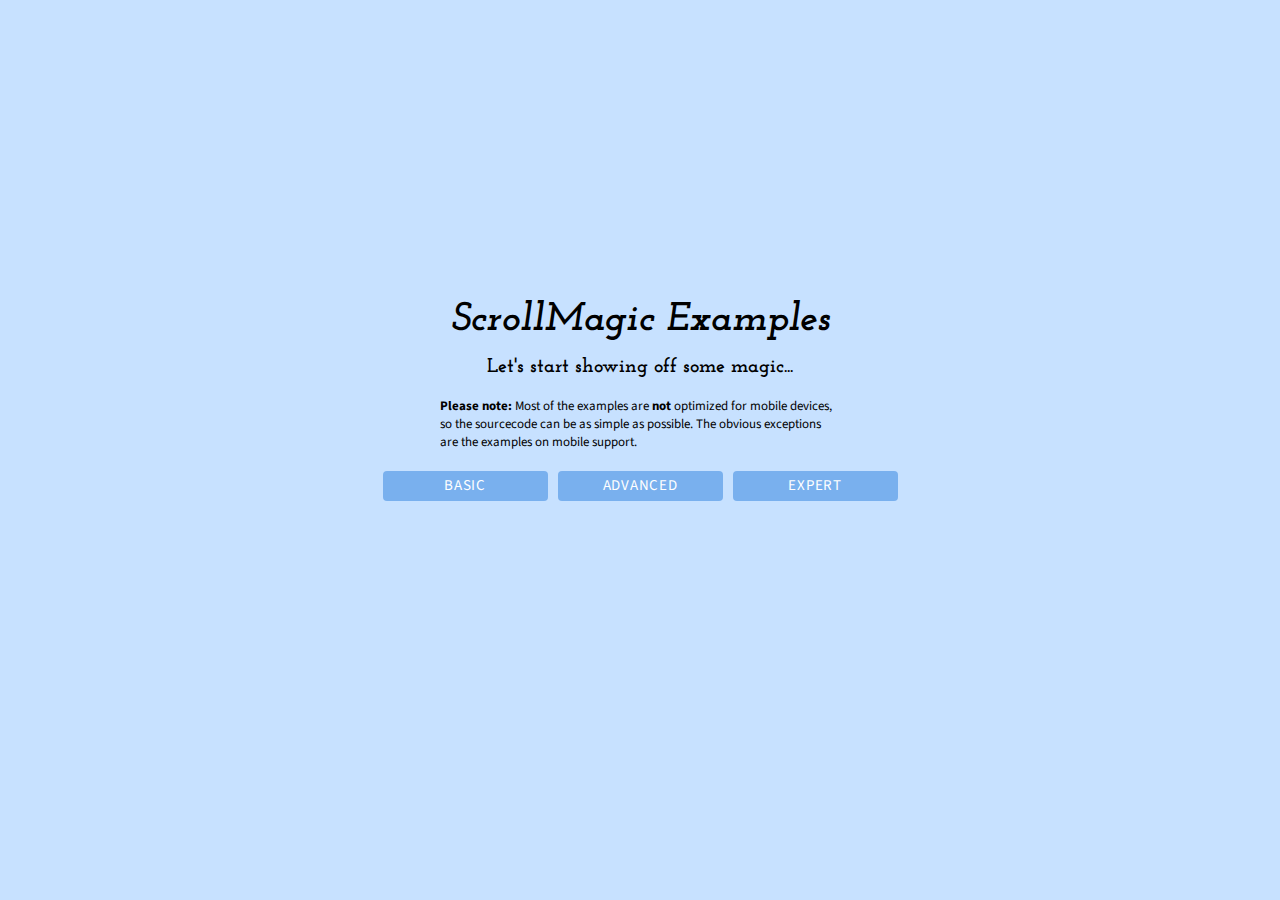
<file: js/magic/janpaepke-ScrollMagic-2ba63ed/examples/index.html>
<!DOCTYPE html>
<html lang="en">
<head>
	<meta charset="utf-8"> 
	<meta http-equiv="X-UA-Compatible" content="IE=edge,chrome=1"> 
	<meta name="viewport" content="width=500" />
	<meta name="keywords" content="ScrollMagic, example, examples" />
	<meta name="author"	content="Jan Paepke (www.janpaepke.de)" />
	<title>Examples - ScrollMagic</title>

	<link href='http://fonts.googleapis.com/css?family=Source+Sans+Pro:300,400,700,400italic|Josefin+Slab:400,700italic' rel='stylesheet' type='text/css'>
	<link rel="stylesheet" href="../css/normalize.css" type="text/css">
	<link rel="stylesheet" href="../css/style.css" type="text/css">
	<link rel="stylesheet" href="../css/examples.css" type="text/css">
	<link rel="shortcut icon" href="img/favicon.ico" type="image/x-icon">

	<script type="text/javascript" src="../js/lib/greensock/TweenMax.min.js"></script>
	<script type="text/javascript" src="../js/lib/jquery.min.js"></script>
	<script type="text/javascript" src="../js/examples.js"></script>
	<script type="text/javascript" src="../js/lib/highlight.pack.js"></script>
  	<script type="text/javascript" src="../js/lib/modernizr.custom.min.js"></script>
  	<script type="text/javascript" src="../scrollmagic/uncompressed/ScrollMagic.js"></script>
  	<script type="text/javascript" src="../scrollmagic/uncompressed/plugins/debug.addIndicators.js"></script>
</head>
<body>
	<div id="content-wrapper">
		<section id="titlechart" class="home">
			<div id="description">
				<h1>ScrollMagic Examples</h1>
				<h2>Let's start showing off some magic...</h2>
				<p>
					<b>Please note:</b> Most of the examples are <b>not</b> optimized for mobile devices, so the sourcecode can be as simple as possible. The obvious exceptions are the examples on mobile support.
				</p>
				<ul id="menu"></ul>
			</div>
		</section>
	</div>
	<script type="text/javascript" src="../js/tracking.js"></script>
</body>
</html>
</file>
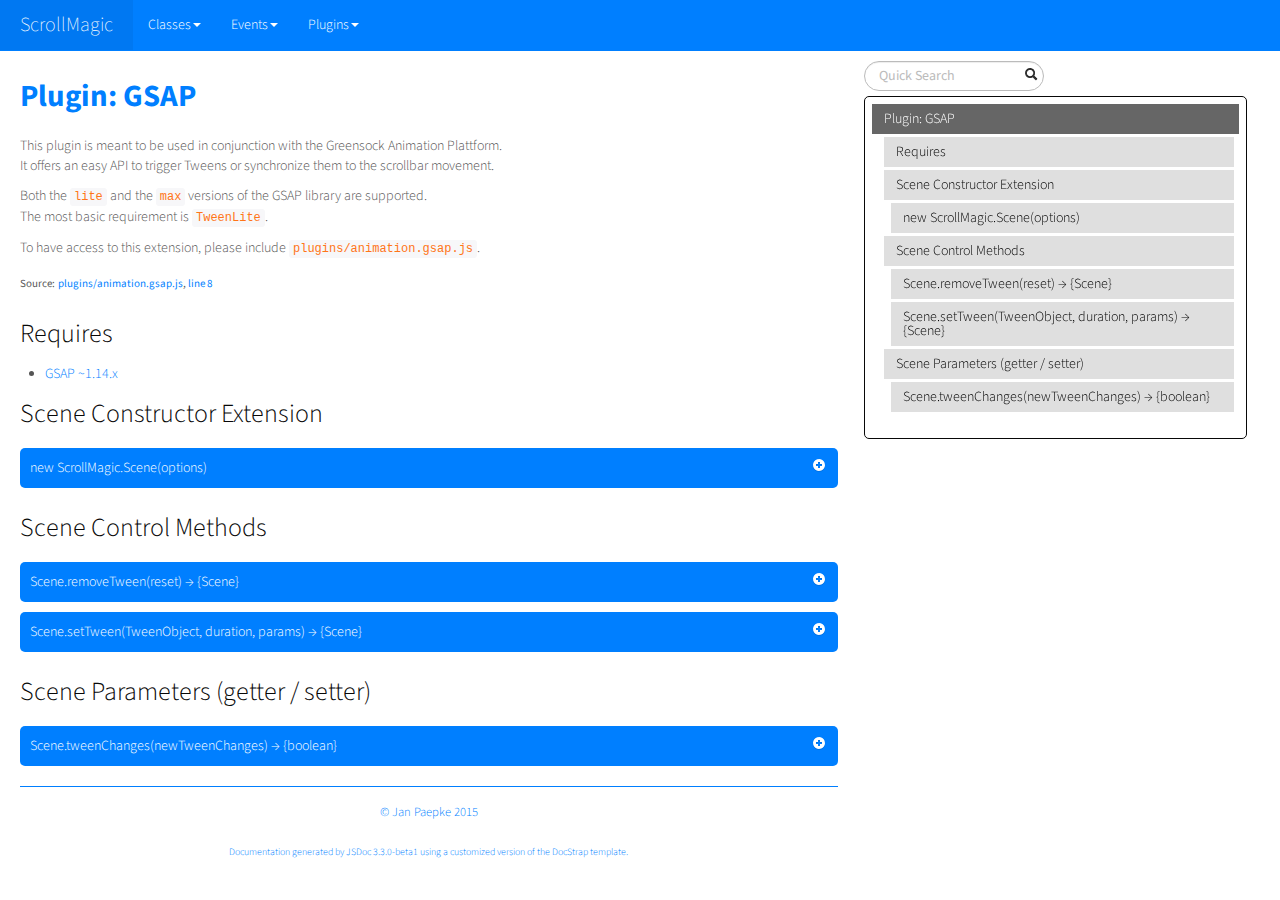
<file: js/magic/janpaepke-ScrollMagic-2ba63ed/docs/animation.GSAP.html>
<!DOCTYPE html>

<html lang="en">
<head>
	<meta charset="utf-8">
	<title>ScrollMagic Plugin: GSAP</title>
	
  <script src="scripts/prettify/prettify.js"> </script>
  <script src="scripts/prettify/lang-css.js"> </script>
	<!--[if lt IE 9]>
	<script src="//html5shiv.googlecode.com/svn/trunk/html5.js"></script>
	<![endif]-->
	<link type="text/css" rel="stylesheet" href="styles/sunlight.default.css">
	<link type="text/css" rel="stylesheet" href="styles/prettify-tomorrow.css">
	<link rel="shortcut icon" href="../img/favicon.ico" type="image/x-icon">

	
	<link type="text/css" rel="stylesheet" href="styles/site.cosmo.css">
	
</head>

<body>
<div class="container-fluid">
	<div class="navbar navbar-fixed-top navbar-inverse">
		<div class="navbar-inner">
			<a class="brand" href="index.html">ScrollMagic</a>
			<ul class="nav">
				
				<li class="dropdown">
					<a href="classes.list.html" class="dropdown-toggle" data-toggle="dropdown">Classes<b
						class="caret"></b></a>

					<ul class="dropdown-menu ">
						
						<li>
							<a href="ScrollMagic.Controller.html">Controller</a>
						</li>
						
						<li>
							<a href="ScrollMagic.Scene.html">Scene</a>
						</li>
						

					</ul>
				</li>
				
				<li class="dropdown">
					<a href="events.list.html" class="dropdown-toggle" data-toggle="dropdown">Events<b
						class="caret"></b></a>

					<ul class="dropdown-menu ">
						
						<li>
							<a href="ScrollMagic.Scene.html#event:add">add</a>
						</li>
						
						<li>
							<a href="ScrollMagic.Scene.html#event:change">change</a>
						</li>
						
						<li>
							<a href="ScrollMagic.Scene.html#event:destroy">destroy</a>
						</li>
						
						<li>
							<a href="ScrollMagic.Scene.html#event:end">end</a>
						</li>
						
						<li>
							<a href="ScrollMagic.Scene.html#event:enter">enter</a>
						</li>
						
						<li>
							<a href="ScrollMagic.Scene.html#event:leave">leave</a>
						</li>
						
						<li>
							<a href="ScrollMagic.Scene.html#event:progress">progress</a>
						</li>
						
						<li>
							<a href="ScrollMagic.Scene.html#event:remove">remove</a>
						</li>
						
						<li>
							<a href="ScrollMagic.Scene.html#event:shift">shift</a>
						</li>
						
						<li>
							<a href="ScrollMagic.Scene.html#event:start">start</a>
						</li>
						
						<li>
							<a href="ScrollMagic.Scene.html#event:update">update</a>
						</li>
						

					</ul>
				</li>
				
				<li class="dropdown">
					<a href="mixins.list.html" class="dropdown-toggle" data-toggle="dropdown">Plugins<b
						class="caret"></b></a>

					<ul class="dropdown-menu ">
						
						<li>
							<a href="animation.GSAP.html">GSAP</a>
						</li>
						
						<li>
							<a href="animation.Velocity.html">Velocity</a>
						</li>
						
						<li>
							<a href="debug.addIndicators.html">addIndicators</a>
						</li>
						
						<li>
							<a href="framework.jQuery.html">jQuery</a>
						</li>
						

					</ul>
				</li>
				
			</ul>
		</div>
	</div>

	<div class="row-fluid">

		
		<div class="span8">
			
				<div id="main">
					


	<h1 class="page-title">
        Plugin: GSAP</h1>
    
<section>

<article>
    <div class="container-overview">
    

    
        
            <div class="description"><p>This plugin is meant to be used in conjunction with the Greensock Animation Plattform.<br>It offers an easy API to trigger Tweens or synchronize them to the scrollbar movement.</p>
<p>Both the <code>lite</code> and the <code>max</code> versions of the GSAP library are supported.<br>The most basic requirement is <code>TweenLite</code>.</p>
<p>To have access to this extension, please include <code>plugins/animation.gsap.js</code>.</p></div>
        

        
<dl class="details">
    

    

    

    

    

    

    

    

    

    
    <dt class="tag-source">Source:</dt>
    <dd class="tag-source"><ul class="dummy"><li>
        <a href="plugins_animation.gsap.js.html">plugins/animation.gsap.js</a>, <a href="plugins_animation.gsap.js.html#sunlight-1-line-8">line 8</a>
    </li></ul></dd>
    

    

    

    
</dl>


        
    
    </div>

    

    

    
        <h3 class="subsection-title">Requires</h3>

        <ul>
            <li><a href="http://greensock.com/gsap">GSAP ~1.14.x</a></li>
        </ul>
    

    

    

    

    
        <h3 class="subsection-title">Scene Constructor Extension</h3>

        <dl>
            
<dt>
    <h4 class="name" id="newScrollMagic.Sceneoptions"><span class="type-signature"></span>new ScrollMagic.Scene<span class="signature">(<span class="optional">options</span>)</span><span class="type-signature"></span></h4>
    
    
</dt>
<dd>
    
    
    <div class="description">
        <p>Every instance of ScrollMagic.Scene now accepts an additional option.<br>See <a href="ScrollMagic.Scene.html"><code>ScrollMagic.Scene</code></a> for a complete list of the standard options.</p>
    </div>
    

    
    
    
    
    
        <h5>Parameters:</h5>
        

<table class="params table table-striped">
    <thead>
	<tr>
		
		<th>Name</th>
		

		<th>Type</th>

		
		<th>Argument</th>
		

		

		<th class="last">Description</th>
	</tr>
	</thead>

	<tbody>
	

        <tr>
            
                <td class="name"><code>options</code></td>
            

            <td class="type">
            
                
<span class="param-type">object</span>


            
            </td>

            
                <td class="attributes">
                
                    &lt;optional><br>
                

                

                
                </td>
            

            

            <td class="description last"><p>Options for the Scene. The options can be updated at any time.</p>
                <h6>Properties</h6>
                

<table class="params table table-striped">
    <thead>
	<tr>
		
		<th>Name</th>
		

		<th>Type</th>

		
		<th>Argument</th>
		

		
		<th>Default</th>
		

		<th class="last">Description</th>
	</tr>
	</thead>

	<tbody>
	

        <tr>
            
                <td class="name"><code>tweenChanges</code></td>
            

            <td class="type">
            
                
<span class="param-type">boolean</span>


            
            </td>

            
                <td class="attributes">
                
                    &lt;optional><br>
                

                

                
                </td>
            

            
                <td class="default">
                
                    false
                
                </td>
            

            <td class="description last"><p>Tweens Animation to the progress target instead of setting it.<br>                                                       Does not affect animations where duration is <code>0</code>.</p></td>
        </tr>

	
	</tbody>
</table>

            </td>
        </tr>

	
	</tbody>
</table>

    
    
    
<dl class="details">
    

    

    

    

    

    

    

    

    

    
    <dt class="tag-source">Source:</dt>
    <dd class="tag-source"><ul class="dummy"><li>
        <a href="plugins_animation.gsap.js.html">plugins/animation.gsap.js</a>, <a href="plugins_animation.gsap.js.html#sunlight-1-line-51">line 51</a>
    </li></ul></dd>
    

    

    

    
</dl>

    
    

    

    
    
    
    
    
    
    
        <h5>Example</h5>
        
    <pre class="sunlight-highlight-javascript">var scene = new ScrollMagic.Scene({tweenChanges: true});</pre>


    
</dd>

        </dl>
    
        <h3 class="subsection-title">Scene Control Methods</h3>

        <dl>
            
<dt>
    <h4 class="name" id="Scene.removeTween"><span class="type-signature"></span>Scene.removeTween<span class="signature">(<span class="optional">reset</span>)</span><span class="type-signature"> &rarr; {Scene}</span></h4>
    
    
</dt>
<dd>
    
    
    <div class="description">
        <p>Remove the tween from the scene.<br>This will terminate the control of the Scene over the tween.</p>
<p>Using the reset option you can decide if the tween should remain in the current state or be rewound to set the target elements back to the state they were in before the tween was added to the scene.</p>
    </div>
    

    
    
    
    
    
        <h5>Parameters:</h5>
        

<table class="params table table-striped">
    <thead>
	<tr>
		
		<th>Name</th>
		

		<th>Type</th>

		
		<th>Argument</th>
		

		
		<th>Default</th>
		

		<th class="last">Description</th>
	</tr>
	</thead>

	<tbody>
	

        <tr>
            
                <td class="name"><code>reset</code></td>
            

            <td class="type">
            
                
<span class="param-type">boolean</span>


            
            </td>

            
                <td class="attributes">
                
                    &lt;optional><br>
                

                

                
                </td>
            

            
                <td class="default">
                
                    false
                
                </td>
            

            <td class="description last"><p>If <code>true</code> the tween will be reset to its initial values.</p></td>
        </tr>

	
	</tbody>
</table>

    
    
    
<dl class="details">
    

    

    

    

    

    

    

    

    

    
    <dt class="tag-source">Source:</dt>
    <dd class="tag-source"><ul class="dummy"><li>
        <a href="plugins_animation.gsap.js.html">plugins/animation.gsap.js</a>, <a href="plugins_animation.gsap.js.html#sunlight-1-line-291">line 291</a>
    </li></ul></dd>
    

    

    

    
</dl>

    
    

    

    
    
    
    
    
    <h5>Returns:</h5>
    
            
<div class="param-desc tag-returns">
    <p>Parent object for chaining.</p>

	{
<span class="param-type">Scene</span>

}

</div>


        
    
    
        <h5>Example</h5>
        
    <pre class="sunlight-highlight-javascript">// remove the tween from the scene without resetting it
scene.removeTween();

// remove the tween from the scene and reset it to initial position
scene.removeTween(true);</pre>


    
</dd>

        
            
<dt>
    <h4 class="name" id="Scene.setTween"><span class="type-signature"></span>Scene.setTween<span class="signature">(TweenObject, duration, params)</span><span class="type-signature"> &rarr; {Scene}</span></h4>
    
    
</dt>
<dd>
    
    
    <div class="description">
        <p>Add a tween to the scene.<br>If you want to add multiple tweens, add them into a GSAP Timeline object and supply it instead (see example below).  </p>
<p>If the scene has a duration, the tween's duration will be projected to the scroll distance of the scene, meaning its progress will be synced to scrollbar movement.<br>For a scene with a duration of <code>0</code>, the tween will be triggered when scrolling forward past the scene's trigger position and reversed, when scrolling back.<br>To gain better understanding, check out the <a href="../examples/basic/simple_tweening.html">Simple Tweening example</a>.</p>
<p>Instead of supplying a tween this method can also be used as a shorthand for <code>TweenMax.to()</code> (see example below).</p>
    </div>
    

    
    
    
    
    
        <h5>Parameters:</h5>
        

<table class="params table table-striped">
    <thead>
	<tr>
		
		<th>Name</th>
		

		<th>Type</th>

		

		

		<th class="last">Description</th>
	</tr>
	</thead>

	<tbody>
	

        <tr>
            
                <td class="name"><code>TweenObject</code></td>
            

            <td class="type">
            
                
<span class="param-type">object</span>
|

<span class="param-type">string</span>


            
            </td>

            

            

            <td class="description last"><p>A TweenMax, TweenLite, TimelineMax or TimelineLite object that should be animated in the scene. Can also be a Dom Element or Selector, when using direct tween definition (see examples).</p></td>
        </tr>

	

        <tr>
            
                <td class="name"><code>duration</code></td>
            

            <td class="type">
            
                
<span class="param-type">number</span>
|

<span class="param-type">object</span>


            
            </td>

            

            

            <td class="description last"><p>A duration for the tween, or tween parameters. If an object containing parameters are supplied, a default duration of 1 will be used.</p></td>
        </tr>

	

        <tr>
            
                <td class="name"><code>params</code></td>
            

            <td class="type">
            
                
<span class="param-type">object</span>


            
            </td>

            

            

            <td class="description last"><p>The parameters for the tween</p></td>
        </tr>

	
	</tbody>
</table>

    
    
    
<dl class="details">
    

    

    

    

    

    

    

    

    

    
    <dt class="tag-source">Source:</dt>
    <dd class="tag-source"><ul class="dummy"><li>
        <a href="plugins_animation.gsap.js.html">plugins/animation.gsap.js</a>, <a href="plugins_animation.gsap.js.html#sunlight-1-line-191">line 191</a>
    </li></ul></dd>
    

    

    

    
</dl>

    
    

    

    
    
    
    
    
    <h5>Returns:</h5>
    
            
<div class="param-desc tag-returns">
    <p>Parent object for chaining.</p>

	{
<span class="param-type">Scene</span>

}

</div>


        
    
    
        <h5>Example</h5>
        
    <pre class="sunlight-highlight-javascript">// add a single tween directly
scene.setTween(TweenMax.to("obj"), 1, {x: 100});

// add a single tween via variable
var tween = TweenMax.to("obj"), 1, {x: 100};
scene.setTween(tween);

// add multiple tweens, wrapped in a timeline.
var timeline = new TimelineMax();
var tween1 = TweenMax.from("obj1", 1, {x: 100});
var tween2 = TweenMax.to("obj2", 1, {y: 100});
timeline
		.add(tween1)
		.add(tween2);
scene.addTween(timeline);

// short hand to add a TweenMax.to() tween
scene.setTween("obj3", 0.5, {y: 100});

// short hand to add a TweenMax.to() tween for 1 second
// this is useful, when the scene has a duration and the tween duration isn't important anyway
scene.setTween("obj3", {y: 100});</pre>


    
</dd>

        </dl>
    
        <h3 class="subsection-title">Scene Parameters (getter / setter)</h3>

        <dl>
            
<dt>
    <h4 class="name" id="Scene.tweenChanges"><span class="type-signature"></span>Scene.tweenChanges<span class="signature">(<span class="optional">newTweenChanges</span>)</span><span class="type-signature"> &rarr; {boolean}</span></h4>
    
    
</dt>
<dd>
    
    
    <div class="description">
        <p><strong>Get</strong> or <strong>Set</strong> the tweenChanges option value.<br>This only affects scenes with a duration. If <code>tweenChanges</code> is <code>true</code>, the progress update when scrolling will not be immediate, but instead the animation will smoothly animate to the target state.<br>For a better understanding, try enabling and disabling this option in the <a href="../examples/basic/scene_manipulation.html">Scene Manipulation Example</a>.</p>
    </div>
    

    
    
    
    
    
        <h5>Parameters:</h5>
        

<table class="params table table-striped">
    <thead>
	<tr>
		
		<th>Name</th>
		

		<th>Type</th>

		
		<th>Argument</th>
		

		

		<th class="last">Description</th>
	</tr>
	</thead>

	<tbody>
	

        <tr>
            
                <td class="name"><code>newTweenChanges</code></td>
            

            <td class="type">
            
                
<span class="param-type">boolean</span>


            
            </td>

            
                <td class="attributes">
                
                    &lt;optional><br>
                

                

                
                </td>
            

            

            <td class="description last"><p>The new tweenChanges setting of the scene.</p></td>
        </tr>

	
	</tbody>
</table>

    
    
    
<dl class="details">
    

    

    

    

    

    

    

    

    

    
    <dt class="tag-source">Source:</dt>
    <dd class="tag-source"><ul class="dummy"><li>
        <a href="plugins_animation.gsap.js.html">plugins/animation.gsap.js</a>, <a href="plugins_animation.gsap.js.html#sunlight-1-line-63">line 63</a>
    </li></ul></dd>
    

    

    

    
</dl>

    
    
    <h5>Fires:</h5>
    <ul>
        <li><code>Scene.change</code>,event: when used as setter</li>
    </ul>
    

    

    
    
    
    
    
    <h5>Returns:</h5>
    <ul>
            <li>
<div class="param-desc tag-returns">
    <p><code>get</code> -  Current tweenChanges option value.</p>

	{
<span class="param-type">boolean</span>

}

</div>

</li>
        
            <li>
<div class="param-desc tag-returns">
    <p><code>set</code> -  Parent object for chaining.</p>

	{
<span class="param-type">Scene</span>

}

</div>

</li>
        </ul>
    
    
        <h5>Example</h5>
        
    <pre class="sunlight-highlight-javascript">// get the current tweenChanges option
var tweenChanges = scene.tweenChanges();

// set new tweenChanges option
scene.tweenChanges(true);</pre>


    
</dd>

        </dl>
    

    

    
</article>

</section>




				</div>

				<div class="clearfix"></div>
				<footer>
					
					
		<span class="copyright">
		© Jan Paepke 2015
		</span>
					<br />
					
		<span class="jsdoc-message">
		Documentation generated by <a href="https://github.com/jsdoc3/jsdoc" target="_blank">JSDoc 3.3.0-beta1</a>
		using a customized version of the <a href="https://github.com/terryweiss/docstrap" target="_blank">DocStrap template</a>.
		</span>
				</footer>
			</div>

			
			<div class="span3">
				<div id="toc"></div>
			</div>
			
			<br clear="both">
		</div>

	</div>
	<script src="scripts/sunlight.js"></script>
	<script src="scripts/sunlight.javascript.js"></script>
	<script src="scripts/sunlight-plugin.doclinks.js"></script>
	<script src="scripts/sunlight-plugin.linenumbers.js"></script>
	<script src="scripts/sunlight-plugin.menu.js"></script>
	<script src="scripts/jquery.min.js"></script>
	<script src="scripts/jquery.scrollTo.js"></script>
	<script src="scripts/jquery.localScroll.js"></script>
	<script src="scripts/bootstrap-dropdown.js"></script>
	<script src="scripts/toc.js"></script>

	<script> prettyPrint(); </script>
	<script>  Sunlight.highlightAll({lineNumbers:true,  showMenu: true, enableDoclinks :true}); </script>

	<script>
		function openDeeplinkedElement (skipAni) {
			$("dt h4.member-collapsed[id='" + window.location.hash.substring(1).replace(":", "\\:") +"']").trigger("click", skipAni);
		}
		$( function () {
			$( "#toc" ).toc( {
			    anchorName  : function(i, heading, prefix) {
					return $(heading).attr("id") || ( prefix + i );
				},
				selectors   : "h1:visible,h2:visible,h3:visible,h4:visible",
				onScrollFinish : openDeeplinkedElement,
				highlightOffset : 10,
				scrollOffset: 60
			} );
			$( "#toc>ul" ).addClass( "nav nav-pills nav-stacked" );
			$( "#main span[id^='toc']" ).addClass( "toc-shim" );

		} );
	</script>

	
	<script>
		$( function () {
			// $('#main').localScroll({
			// 	offset: { top: 56 } //offset by the height of your header (give or take a few px, see what works for you)
			// });
			// workaround for anchors below header...
			window.setTimeout(function () {
				$(document).scrollTop($(document).scrollTop()-60);
			}, 1)
			
			var hash = window.location.hash.substring(1).replace(":", "\\:");
			$( "dt h4.name" ).each( function () {
				var $this = $( this );
				var icon = $( "<i/>" ).addClass( "icon-plus-sign" ).addClass( "pull-right" ).addClass( "icon-white" );
				var dt = $this.parents( "dt" );
				var children = dt.next( "dd" );

				$this.append( icon ).css( {cursor : "pointer"} );
				$this.addClass( "member-collapsed" ).addClass( "member" );
				if (hash != $this.attr("id")) {
					children.hide();
				}
				$this.toggle( function (e, skipAni) {
					var scrollPos = $(document).scrollTop();
					window.location.hash = $(this).attr("id");
					$(document).scrollTop(scrollPos);
					icon.addClass( "icon-minus-sign" ).removeClass( "icon-plus-sign" ).removeClass( "icon-white" );
					$this.addClass( "member-open" ).removeClass( "member-collapsed" );
					children.slideDown(skipAni ? 0 : undefined);
				}, function () {
					icon.addClass( "icon-plus-sign" ).removeClass( "icon-minus-sign" ).addClass( "icon-white" );
					$this.addClass( "member-collapsed" ).removeClass( "member-open" );
					children.slideUp();
				} );
			} );
			// open if deeplinked
			if (hash.length > 0)
				openDeeplinkedElement(true);
		} );
	</script>
	

	<script type="text/javascript" src="../js/tracking.js"></script>
</body>
</html>
</file>
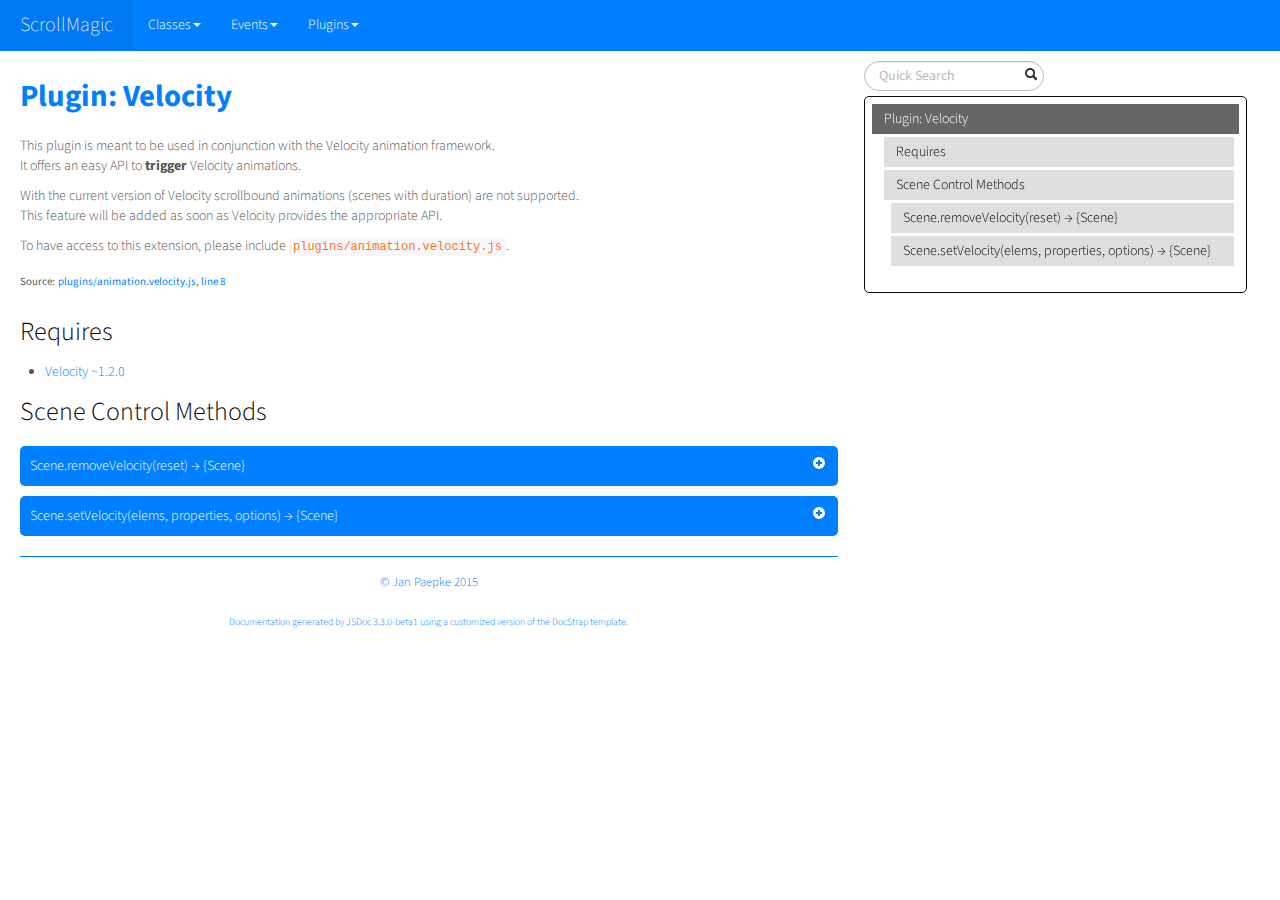
<file: js/magic/janpaepke-ScrollMagic-2ba63ed/docs/animation.Velocity.html>
<!DOCTYPE html>

<html lang="en">
<head>
	<meta charset="utf-8">
	<title>ScrollMagic Plugin: Velocity</title>
	
  <script src="scripts/prettify/prettify.js"> </script>
  <script src="scripts/prettify/lang-css.js"> </script>
	<!--[if lt IE 9]>
	<script src="//html5shiv.googlecode.com/svn/trunk/html5.js"></script>
	<![endif]-->
	<link type="text/css" rel="stylesheet" href="styles/sunlight.default.css">
	<link type="text/css" rel="stylesheet" href="styles/prettify-tomorrow.css">
	<link rel="shortcut icon" href="../img/favicon.ico" type="image/x-icon">

	
	<link type="text/css" rel="stylesheet" href="styles/site.cosmo.css">
	
</head>

<body>
<div class="container-fluid">
	<div class="navbar navbar-fixed-top navbar-inverse">
		<div class="navbar-inner">
			<a class="brand" href="index.html">ScrollMagic</a>
			<ul class="nav">
				
				<li class="dropdown">
					<a href="classes.list.html" class="dropdown-toggle" data-toggle="dropdown">Classes<b
						class="caret"></b></a>

					<ul class="dropdown-menu ">
						
						<li>
							<a href="ScrollMagic.Controller.html">Controller</a>
						</li>
						
						<li>
							<a href="ScrollMagic.Scene.html">Scene</a>
						</li>
						

					</ul>
				</li>
				
				<li class="dropdown">
					<a href="events.list.html" class="dropdown-toggle" data-toggle="dropdown">Events<b
						class="caret"></b></a>

					<ul class="dropdown-menu ">
						
						<li>
							<a href="ScrollMagic.Scene.html#event:add">add</a>
						</li>
						
						<li>
							<a href="ScrollMagic.Scene.html#event:change">change</a>
						</li>
						
						<li>
							<a href="ScrollMagic.Scene.html#event:destroy">destroy</a>
						</li>
						
						<li>
							<a href="ScrollMagic.Scene.html#event:end">end</a>
						</li>
						
						<li>
							<a href="ScrollMagic.Scene.html#event:enter">enter</a>
						</li>
						
						<li>
							<a href="ScrollMagic.Scene.html#event:leave">leave</a>
						</li>
						
						<li>
							<a href="ScrollMagic.Scene.html#event:progress">progress</a>
						</li>
						
						<li>
							<a href="ScrollMagic.Scene.html#event:remove">remove</a>
						</li>
						
						<li>
							<a href="ScrollMagic.Scene.html#event:shift">shift</a>
						</li>
						
						<li>
							<a href="ScrollMagic.Scene.html#event:start">start</a>
						</li>
						
						<li>
							<a href="ScrollMagic.Scene.html#event:update">update</a>
						</li>
						

					</ul>
				</li>
				
				<li class="dropdown">
					<a href="mixins.list.html" class="dropdown-toggle" data-toggle="dropdown">Plugins<b
						class="caret"></b></a>

					<ul class="dropdown-menu ">
						
						<li>
							<a href="animation.GSAP.html">GSAP</a>
						</li>
						
						<li>
							<a href="animation.Velocity.html">Velocity</a>
						</li>
						
						<li>
							<a href="debug.addIndicators.html">addIndicators</a>
						</li>
						
						<li>
							<a href="framework.jQuery.html">jQuery</a>
						</li>
						

					</ul>
				</li>
				
			</ul>
		</div>
	</div>

	<div class="row-fluid">

		
		<div class="span8">
			
				<div id="main">
					


	<h1 class="page-title">
        Plugin: Velocity</h1>
    
<section>

<article>
    <div class="container-overview">
    

    
        
            <div class="description"><p>This plugin is meant to be used in conjunction with the Velocity animation framework.<br>It offers an easy API to <strong>trigger</strong> Velocity animations.</p>
<p>With the current version of Velocity scrollbound animations (scenes with duration) are not supported.<br>This feature will be added as soon as Velocity provides the appropriate API.</p>
<p>To have access to this extension, please include <code>plugins/animation.velocity.js</code>.</p></div>
        

        
<dl class="details">
    

    

    

    

    

    

    

    

    

    
    <dt class="tag-source">Source:</dt>
    <dd class="tag-source"><ul class="dummy"><li>
        <a href="plugins_animation.velocity.js.html">plugins/animation.velocity.js</a>, <a href="plugins_animation.velocity.js.html#sunlight-1-line-8">line 8</a>
    </li></ul></dd>
    

    

    

    
</dl>


        
    
    </div>

    

    

    
        <h3 class="subsection-title">Requires</h3>

        <ul>
            <li><a href="http://julian.com/research/velocity/">Velocity ~1.2.0</a></li>
        </ul>
    

    

    

    

    
        <h3 class="subsection-title">Scene Control Methods</h3>

        <dl>
            
<dt>
    <h4 class="name" id="Scene.removeVelocity"><span class="type-signature"></span>Scene.removeVelocity<span class="signature">(<span class="optional">reset</span>)</span><span class="type-signature"> &rarr; {Scene}</span></h4>
    
    
</dt>
<dd>
    
    
    <div class="description">
        <p>Remove the animation from the scene.<br>This will stop the scene from triggering the animation.</p>
<p>Using the reset option you can decide if the animation should remain in the current state or be rewound to set the target elements back to the state they were in before the animation was added to the scene.</p>
    </div>
    

    
    
    
    
    
        <h5>Parameters:</h5>
        

<table class="params table table-striped">
    <thead>
	<tr>
		
		<th>Name</th>
		

		<th>Type</th>

		
		<th>Argument</th>
		

		
		<th>Default</th>
		

		<th class="last">Description</th>
	</tr>
	</thead>

	<tbody>
	

        <tr>
            
                <td class="name"><code>reset</code></td>
            

            <td class="type">
            
                
<span class="param-type">boolean</span>


            
            </td>

            
                <td class="attributes">
                
                    &lt;optional><br>
                

                

                
                </td>
            

            
                <td class="default">
                
                    false
                
                </td>
            

            <td class="description last"><p>If <code>true</code> the animation will rewound.</p></td>
        </tr>

	
	</tbody>
</table>

    
    
    
<dl class="details">
    

    

    

    

    

    

    

    

    

    
    <dt class="tag-source">Source:</dt>
    <dd class="tag-source"><ul class="dummy"><li>
        <a href="plugins_animation.velocity.js.html">plugins/animation.velocity.js</a>, <a href="plugins_animation.velocity.js.html#sunlight-1-line-205">line 205</a>
    </li></ul></dd>
    

    

    

    
</dl>

    
    

    

    
    
    
    
    
    <h5>Returns:</h5>
    
            
<div class="param-desc tag-returns">
    <p>Parent object for chaining.</p>

	{
<span class="param-type">Scene</span>

}

</div>


        
    
    
        <h5>Example</h5>
        
    <pre class="sunlight-highlight-javascript">// remove the animation from the scene without resetting it
scene.removeVelocity();

// remove the animation from the scene and reset the elements to initial state
scene.removeVelocity(true);</pre>


    
</dd>

        
            
<dt>
    <h4 class="name" id="Scene.setVelocity"><span class="type-signature"></span>Scene.setVelocity<span class="signature">(elems, properties, options)</span><span class="type-signature"> &rarr; {Scene}</span></h4>
    
    
</dt>
<dd>
    
    
    <div class="description">
        <p>Add a Velocity animation to the scene.<br>The method accepts the same parameters as Velocity, with the first parameter being the target element.</p>
<p>To gain better understanding, check out the <a href="../examples/basic/simple_velocity.html">Velocity example</a>.</p>
    </div>
    

    
    
    
    
    
        <h5>Parameters:</h5>
        

<table class="params table table-striped">
    <thead>
	<tr>
		
		<th>Name</th>
		

		<th>Type</th>

		

		

		<th class="last">Description</th>
	</tr>
	</thead>

	<tbody>
	

        <tr>
            
                <td class="name"><code>elems</code></td>
            

            <td class="type">
            
                
<span class="param-type">object</span>
|

<span class="param-type">string</span>


            
            </td>

            

            

            <td class="description last"><p>One or more Dom Elements or a Selector that should be used as the target of the animation.</p></td>
        </tr>

	

        <tr>
            
                <td class="name"><code>properties</code></td>
            

            <td class="type">
            
                
<span class="param-type">object</span>


            
            </td>

            

            

            <td class="description last"><p>The CSS properties that should be animated.</p></td>
        </tr>

	

        <tr>
            
                <td class="name"><code>options</code></td>
            

            <td class="type">
            
                
<span class="param-type">object</span>


            
            </td>

            

            

            <td class="description last"><p>Options for the animation, like duration or easing.</p></td>
        </tr>

	
	</tbody>
</table>

    
    
    
<dl class="details">
    

    

    

    

    

    

    

    

    

    
    <dt class="tag-source">Source:</dt>
    <dd class="tag-source"><ul class="dummy"><li>
        <a href="plugins_animation.velocity.js.html">plugins/animation.velocity.js</a>, <a href="plugins_animation.velocity.js.html#sunlight-1-line-152">line 152</a>
    </li></ul></dd>
    

    

    

    
</dl>

    
    

    

    
    
    
    
    
    <h5>Returns:</h5>
    
            
<div class="param-desc tag-returns">
    <p>Parent object for chaining.</p>

	{
<span class="param-type">Scene</span>

}

</div>


        
    
    
        <h5>Example</h5>
        
    <pre class="sunlight-highlight-javascript">// trigger a Velocity animation
scene.setVelocity("#myElement", {opacity: 0.5}, {duration: 1000, easing: "linear"});</pre>


    
</dd>

        </dl>
    

    

    
</article>

</section>




				</div>

				<div class="clearfix"></div>
				<footer>
					
					
		<span class="copyright">
		© Jan Paepke 2015
		</span>
					<br />
					
		<span class="jsdoc-message">
		Documentation generated by <a href="https://github.com/jsdoc3/jsdoc" target="_blank">JSDoc 3.3.0-beta1</a>
		using a customized version of the <a href="https://github.com/terryweiss/docstrap" target="_blank">DocStrap template</a>.
		</span>
				</footer>
			</div>

			
			<div class="span3">
				<div id="toc"></div>
			</div>
			
			<br clear="both">
		</div>

	</div>
	<script src="scripts/sunlight.js"></script>
	<script src="scripts/sunlight.javascript.js"></script>
	<script src="scripts/sunlight-plugin.doclinks.js"></script>
	<script src="scripts/sunlight-plugin.linenumbers.js"></script>
	<script src="scripts/sunlight-plugin.menu.js"></script>
	<script src="scripts/jquery.min.js"></script>
	<script src="scripts/jquery.scrollTo.js"></script>
	<script src="scripts/jquery.localScroll.js"></script>
	<script src="scripts/bootstrap-dropdown.js"></script>
	<script src="scripts/toc.js"></script>

	<script> prettyPrint(); </script>
	<script>  Sunlight.highlightAll({lineNumbers:true,  showMenu: true, enableDoclinks :true}); </script>

	<script>
		function openDeeplinkedElement (skipAni) {
			$("dt h4.member-collapsed[id='" + window.location.hash.substring(1).replace(":", "\\:") +"']").trigger("click", skipAni);
		}
		$( function () {
			$( "#toc" ).toc( {
			    anchorName  : function(i, heading, prefix) {
					return $(heading).attr("id") || ( prefix + i );
				},
				selectors   : "h1:visible,h2:visible,h3:visible,h4:visible",
				onScrollFinish : openDeeplinkedElement,
				highlightOffset : 10,
				scrollOffset: 60
			} );
			$( "#toc>ul" ).addClass( "nav nav-pills nav-stacked" );
			$( "#main span[id^='toc']" ).addClass( "toc-shim" );

		} );
	</script>

	
	<script>
		$( function () {
			// $('#main').localScroll({
			// 	offset: { top: 56 } //offset by the height of your header (give or take a few px, see what works for you)
			// });
			// workaround for anchors below header...
			window.setTimeout(function () {
				$(document).scrollTop($(document).scrollTop()-60);
			}, 1)
			
			var hash = window.location.hash.substring(1).replace(":", "\\:");
			$( "dt h4.name" ).each( function () {
				var $this = $( this );
				var icon = $( "<i/>" ).addClass( "icon-plus-sign" ).addClass( "pull-right" ).addClass( "icon-white" );
				var dt = $this.parents( "dt" );
				var children = dt.next( "dd" );

				$this.append( icon ).css( {cursor : "pointer"} );
				$this.addClass( "member-collapsed" ).addClass( "member" );
				if (hash != $this.attr("id")) {
					children.hide();
				}
				$this.toggle( function (e, skipAni) {
					var scrollPos = $(document).scrollTop();
					window.location.hash = $(this).attr("id");
					$(document).scrollTop(scrollPos);
					icon.addClass( "icon-minus-sign" ).removeClass( "icon-plus-sign" ).removeClass( "icon-white" );
					$this.addClass( "member-open" ).removeClass( "member-collapsed" );
					children.slideDown(skipAni ? 0 : undefined);
				}, function () {
					icon.addClass( "icon-plus-sign" ).removeClass( "icon-minus-sign" ).addClass( "icon-white" );
					$this.addClass( "member-collapsed" ).removeClass( "member-open" );
					children.slideUp();
				} );
			} );
			// open if deeplinked
			if (hash.length > 0)
				openDeeplinkedElement(true);
		} );
	</script>
	

	<script type="text/javascript" src="../js/tracking.js"></script>
</body>
</html>
</file>
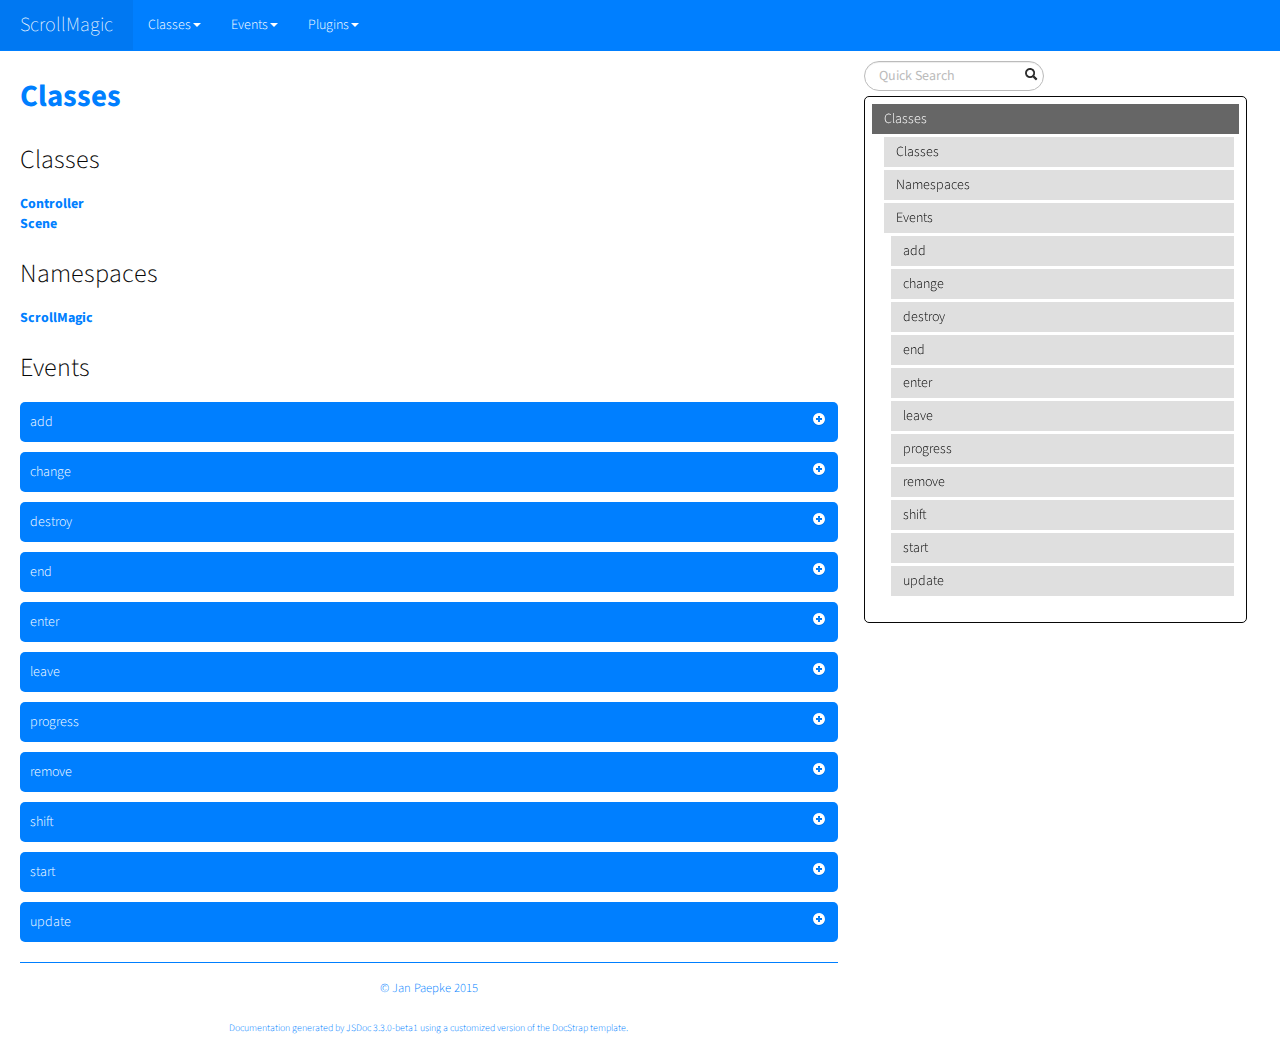
<file: js/magic/janpaepke-ScrollMagic-2ba63ed/docs/classes.list.html>
<!DOCTYPE html>

<html lang="en">
<head>
	<meta charset="utf-8">
	<title>ScrollMagic Classes</title>
	
  <script src="scripts/prettify/prettify.js"> </script>
  <script src="scripts/prettify/lang-css.js"> </script>
	<!--[if lt IE 9]>
	<script src="//html5shiv.googlecode.com/svn/trunk/html5.js"></script>
	<![endif]-->
	<link type="text/css" rel="stylesheet" href="styles/sunlight.default.css">
	<link type="text/css" rel="stylesheet" href="styles/prettify-tomorrow.css">
	<link rel="shortcut icon" href="../img/favicon.ico" type="image/x-icon">

	
	<link type="text/css" rel="stylesheet" href="styles/site.cosmo.css">
	
</head>

<body>
<div class="container-fluid">
	<div class="navbar navbar-fixed-top navbar-inverse">
		<div class="navbar-inner">
			<a class="brand" href="index.html">ScrollMagic</a>
			<ul class="nav">
				
				<li class="dropdown">
					<a href="classes.list.html" class="dropdown-toggle" data-toggle="dropdown">Classes<b
						class="caret"></b></a>

					<ul class="dropdown-menu ">
						
						<li>
							<a href="ScrollMagic.Controller.html">Controller</a>
						</li>
						
						<li>
							<a href="ScrollMagic.Scene.html">Scene</a>
						</li>
						

					</ul>
				</li>
				
				<li class="dropdown">
					<a href="events.list.html" class="dropdown-toggle" data-toggle="dropdown">Events<b
						class="caret"></b></a>

					<ul class="dropdown-menu ">
						
						<li>
							<a href="ScrollMagic.Scene.html#event:add">add</a>
						</li>
						
						<li>
							<a href="ScrollMagic.Scene.html#event:change">change</a>
						</li>
						
						<li>
							<a href="ScrollMagic.Scene.html#event:destroy">destroy</a>
						</li>
						
						<li>
							<a href="ScrollMagic.Scene.html#event:end">end</a>
						</li>
						
						<li>
							<a href="ScrollMagic.Scene.html#event:enter">enter</a>
						</li>
						
						<li>
							<a href="ScrollMagic.Scene.html#event:leave">leave</a>
						</li>
						
						<li>
							<a href="ScrollMagic.Scene.html#event:progress">progress</a>
						</li>
						
						<li>
							<a href="ScrollMagic.Scene.html#event:remove">remove</a>
						</li>
						
						<li>
							<a href="ScrollMagic.Scene.html#event:shift">shift</a>
						</li>
						
						<li>
							<a href="ScrollMagic.Scene.html#event:start">start</a>
						</li>
						
						<li>
							<a href="ScrollMagic.Scene.html#event:update">update</a>
						</li>
						

					</ul>
				</li>
				
				<li class="dropdown">
					<a href="mixins.list.html" class="dropdown-toggle" data-toggle="dropdown">Plugins<b
						class="caret"></b></a>

					<ul class="dropdown-menu ">
						
						<li>
							<a href="animation.GSAP.html">GSAP</a>
						</li>
						
						<li>
							<a href="animation.Velocity.html">Velocity</a>
						</li>
						
						<li>
							<a href="debug.addIndicators.html">addIndicators</a>
						</li>
						
						<li>
							<a href="framework.jQuery.html">jQuery</a>
						</li>
						

					</ul>
				</li>
				
			</ul>
		</div>
	</div>

	<div class="row-fluid">

		
		<div class="span8">
			
				<div id="main">
					


	<h1 class="page-title">
        Classes</h1>
    
<section>

<article>
    <div class="container-overview">
    

    
        

        
<dl class="details">
    

    

    

    

    

    

    

    

    

    

    

    

    
</dl>


        
    
    </div>

    

    

    

    
        <h3 class="subsection-title">Classes</h3>

        <dl>
            <dt><a href="ScrollMagic.Controller.html">Controller</a></dt>
            <dd></dd>
        
            <dt><a href="ScrollMagic.Scene.html">Scene</a></dt>
            <dd></dd>
        </dl>
    

    
        <h3 class="subsection-title">Namespaces</h3>

        <dl>
            <dt><a href="namespaces.html#ScrollMagic"><a href="ScrollMagic.html">ScrollMagic</a></a></dt>
            <dd></dd>
        </dl>
    

    

    

    

    
        <h3 class="subsection-title">Events</h3>

        <dl>
            
<dt>
    <h4 class="name" id="event:add">add</h4>
    
    
</dt>
<dd>
    
    
    <div class="description">
        <p>Scene add event.<br>Fires when the scene is added to a controller.
This is mostly used by plugins to know that change might be due.</p>
    </div>
    

    
    
    
    
    
    
    
<dl class="details">
    

        <h5 class="subsection-title">Properties:</h5>

        <dl>

<table class="props table table-striped">
    <thead>
	<tr>
		
		<th>Name</th>
		

		<th>Type</th>

		

		

		<th class="last">Description</th>
	</tr>
	</thead>

	<tbody>
	

        <tr>
            
                <td class="name"><code>event</code></td>
            

            <td class="type">
            
                
<span class="param-type">object</span>


            
            </td>

            

            

            <td class="description last"><p>The event Object passed to each callback</p>
                <h6>Properties</h6>

<table class="props table table-striped">
    <thead>
	<tr>
		
		<th>Name</th>
		

		<th>Type</th>

		

		

		<th class="last">Description</th>
	</tr>
	</thead>

	<tbody>
	

        <tr>
            
                <td class="name"><code>type</code></td>
            

            <td class="type">
            
                
<span class="param-type">string</span>


            
            </td>

            

            

            <td class="description last"><p>The name of the event</p></td>
        </tr>

	

        <tr>
            
                <td class="name"><code>target</code></td>
            

            <td class="type">
            
                
<span class="param-type">Scene</span>


            
            </td>

            

            

            <td class="description last"><p>The Scene object that triggered this event</p></td>
        </tr>

	

        <tr>
            
                <td class="name"><code>controller</code></td>
            

            <td class="type">
            
                
<span class="param-type">boolean</span>


            
            </td>

            

            

            <td class="description last"><p>The controller object the scene was added to.</p></td>
        </tr>

	
	</tbody>
</table>

            </td>
        </tr>

	
	</tbody>
</table>
</dl>

    

    

    
    <dt class="tag-since">Since:</dt>
    <dd class="tag-since"><ul class="dummy"><li>2.0.0</dd><br>
    

    

    

    

    

    

    

    
    <dt class="tag-source">Source:</dt>
    <dd class="tag-source"><ul class="dummy"><li>
        <a href="ScrollMagic_Scene_event-management.js.html">ScrollMagic/Scene/event-management.js</a>, <a href="ScrollMagic_Scene_event-management.js.html#sunlight-1-line-192">line 192</a>
    </li></ul></dd>
    

    

    

    
</dl>

    
    

    

    
    
    
    
    
    
    
        <h5>Example</h5>
        
    <pre class="sunlight-highlight-javascript">scene.on("add", function (event) {
	console.log('Scene was added to a new controller.');
});</pre>


    
</dd>

        
            
<dt>
    <h4 class="name" id="event:change">change</h4>
    
    
</dt>
<dd>
    
    
    <div class="description">
        <p>Scene change event.<br>Fires whenvever a property of the scene is changed.</p>
    </div>
    

    
    
    
    
    
    
    
<dl class="details">
    

        <h5 class="subsection-title">Properties:</h5>

        <dl>

<table class="props table table-striped">
    <thead>
	<tr>
		
		<th>Name</th>
		

		<th>Type</th>

		

		

		<th class="last">Description</th>
	</tr>
	</thead>

	<tbody>
	

        <tr>
            
                <td class="name"><code>event</code></td>
            

            <td class="type">
            
                
<span class="param-type">object</span>


            
            </td>

            

            

            <td class="description last"><p>The event Object passed to each callback</p>
                <h6>Properties</h6>

<table class="props table table-striped">
    <thead>
	<tr>
		
		<th>Name</th>
		

		<th>Type</th>

		

		

		<th class="last">Description</th>
	</tr>
	</thead>

	<tbody>
	

        <tr>
            
                <td class="name"><code>type</code></td>
            

            <td class="type">
            
                
<span class="param-type">string</span>


            
            </td>

            

            

            <td class="description last"><p>The name of the event</p></td>
        </tr>

	

        <tr>
            
                <td class="name"><code>target</code></td>
            

            <td class="type">
            
                
<span class="param-type">Scene</span>


            
            </td>

            

            

            <td class="description last"><p>The Scene object that triggered this event</p></td>
        </tr>

	

        <tr>
            
                <td class="name"><code>what</code></td>
            

            <td class="type">
            
                
<span class="param-type">string</span>


            
            </td>

            

            

            <td class="description last"><p>Indicates what value has been changed</p></td>
        </tr>

	

        <tr>
            
                <td class="name"><code>newval</code></td>
            

            <td class="type">
            
                
<span class="param-type">mixed</span>


            
            </td>

            

            

            <td class="description last"><p>The new value of the changed property</p></td>
        </tr>

	
	</tbody>
</table>

            </td>
        </tr>

	
	</tbody>
</table>
</dl>

    

    

    

    

    

    

    

    

    

    
    <dt class="tag-source">Source:</dt>
    <dd class="tag-source"><ul class="dummy"><li>
        <a href="ScrollMagic_Scene_event-management.js.html">ScrollMagic/Scene/event-management.js</a>, <a href="ScrollMagic_Scene_event-management.js.html#sunlight-1-line-130">line 130</a>
    </li></ul></dd>
    

    

    

    
</dl>

    
    

    

    
    
    
    
    
    
    
        <h5>Example</h5>
        
    <pre class="sunlight-highlight-javascript">scene.on("change", function (event) {
	console.log("Scene Property \"" + event.what + "\" changed to " + event.newval);
});</pre>


    
</dd>

        
            
<dt>
    <h4 class="name" id="event:destroy">destroy</h4>
    
    
</dt>
<dd>
    
    
    <div class="description">
        <p>Scene destroy event.<br>Fires whenvever the scene is destroyed.
This can be used to tidy up custom behaviour used in events.</p>
    </div>
    

    
    
    
    
    
    
    
<dl class="details">
    

        <h5 class="subsection-title">Properties:</h5>

        <dl>

<table class="props table table-striped">
    <thead>
	<tr>
		
		<th>Name</th>
		

		<th>Type</th>

		

		

		<th class="last">Description</th>
	</tr>
	</thead>

	<tbody>
	

        <tr>
            
                <td class="name"><code>event</code></td>
            

            <td class="type">
            
                
<span class="param-type">object</span>


            
            </td>

            

            

            <td class="description last"><p>The event Object passed to each callback</p>
                <h6>Properties</h6>

<table class="props table table-striped">
    <thead>
	<tr>
		
		<th>Name</th>
		

		<th>Type</th>

		

		

		<th class="last">Description</th>
	</tr>
	</thead>

	<tbody>
	

        <tr>
            
                <td class="name"><code>type</code></td>
            

            <td class="type">
            
                
<span class="param-type">string</span>


            
            </td>

            

            

            <td class="description last"><p>The name of the event</p></td>
        </tr>

	

        <tr>
            
                <td class="name"><code>target</code></td>
            

            <td class="type">
            
                
<span class="param-type">Scene</span>


            
            </td>

            

            

            <td class="description last"><p>The Scene object that triggered this event</p></td>
        </tr>

	

        <tr>
            
                <td class="name"><code>reset</code></td>
            

            <td class="type">
            
                
<span class="param-type">boolean</span>


            
            </td>

            

            

            <td class="description last"><p>Indicates if the destroy method was called with reset <code>true</code> or <code>false</code>.</p></td>
        </tr>

	
	</tbody>
</table>

            </td>
        </tr>

	
	</tbody>
</table>
</dl>

    

    

    
    <dt class="tag-since">Since:</dt>
    <dd class="tag-since"><ul class="dummy"><li>1.1.0</dd><br>
    

    

    

    

    

    

    

    
    <dt class="tag-source">Source:</dt>
    <dd class="tag-source"><ul class="dummy"><li>
        <a href="ScrollMagic_Scene_event-management.js.html">ScrollMagic/Scene/event-management.js</a>, <a href="ScrollMagic_Scene_event-management.js.html#sunlight-1-line-167">line 167</a>
    </li></ul></dd>
    

    

    

    
</dl>

    
    

    

    
    
    
    
    
    
    
        <h5>Example</h5>
        
    <pre class="sunlight-highlight-javascript">scene.on("enter", function (event) {
       // add custom action
       $("#my-elem").left("200");
     })
     .on("destroy", function (event) {
       // reset my element to start position
       if (event.reset) {
         $("#my-elem").left("0");
       }
     });</pre>


    
</dd>

        
            
<dt>
    <h4 class="name" id="event:end">end</h4>
    
    
</dt>
<dd>
    
    
    <div class="description">
        <p>Scene end event.<br>Fires whenever the scroll position its the ending point of the scene.<br>It will also fire when scrolling back up from after the scene and going over its end position. If you want something to happen only when scrolling down/right, use the scrollDirection parameter passed to the callback.</p>
<p>For details on this event and the order in which it is fired, please review the <code>Scene.progress</code> method.</p>
    </div>
    

    
    
    
    
    
    
    
<dl class="details">
    

        <h5 class="subsection-title">Properties:</h5>

        <dl>

<table class="props table table-striped">
    <thead>
	<tr>
		
		<th>Name</th>
		

		<th>Type</th>

		

		

		<th class="last">Description</th>
	</tr>
	</thead>

	<tbody>
	

        <tr>
            
                <td class="name"><code>event</code></td>
            

            <td class="type">
            
                
<span class="param-type">object</span>


            
            </td>

            

            

            <td class="description last"><p>The event Object passed to each callback</p>
                <h6>Properties</h6>

<table class="props table table-striped">
    <thead>
	<tr>
		
		<th>Name</th>
		

		<th>Type</th>

		

		

		<th class="last">Description</th>
	</tr>
	</thead>

	<tbody>
	

        <tr>
            
                <td class="name"><code>type</code></td>
            

            <td class="type">
            
                
<span class="param-type">string</span>


            
            </td>

            

            

            <td class="description last"><p>The name of the event</p></td>
        </tr>

	

        <tr>
            
                <td class="name"><code>target</code></td>
            

            <td class="type">
            
                
<span class="param-type">Scene</span>


            
            </td>

            

            

            <td class="description last"><p>The Scene object that triggered this event</p></td>
        </tr>

	

        <tr>
            
                <td class="name"><code>progress</code></td>
            

            <td class="type">
            
                
<span class="param-type">number</span>


            
            </td>

            

            

            <td class="description last"><p>Reflects the current progress of the scene</p></td>
        </tr>

	

        <tr>
            
                <td class="name"><code>state</code></td>
            

            <td class="type">
            
                
<span class="param-type">string</span>


            
            </td>

            

            

            <td class="description last"><p>The current state of the scene <code>&quot;DURING&quot;</code> or <code>&quot;AFTER&quot;</code></p></td>
        </tr>

	

        <tr>
            
                <td class="name"><code>scrollDirection</code></td>
            

            <td class="type">
            
                
<span class="param-type">string</span>


            
            </td>

            

            

            <td class="description last"><p>Indicates which way we are scrolling <code>&quot;PAUSED&quot;</code>, <code>&quot;FORWARD&quot;</code> or <code>&quot;REVERSE&quot;</code></p></td>
        </tr>

	
	</tbody>
</table>

            </td>
        </tr>

	
	</tbody>
</table>
</dl>

    

    

    

    

    

    

    

    

    

    
    <dt class="tag-source">Source:</dt>
    <dd class="tag-source"><ul class="dummy"><li>
        <a href="ScrollMagic_Scene_event-management.js.html">ScrollMagic/Scene/event-management.js</a>, <a href="ScrollMagic_Scene_event-management.js.html#sunlight-1-line-29">line 29</a>
    </li></ul></dd>
    

    

    

    
</dl>

    
    

    

    
    
    
    
    
    
    
        <h5>Example</h5>
        
    <pre class="sunlight-highlight-javascript">scene.on("end", function (event) {
	console.log("Hit end point of scene.");
});</pre>


    
</dd>

        
            
<dt>
    <h4 class="name" id="event:enter">enter</h4>
    
    
</dt>
<dd>
    
    
    <div class="description">
        <p>Scene enter event.<br>Fires whenever the scene enters the &quot;DURING&quot; state.<br>Keep in mind that it doesn't matter if the scene plays forward or backward: This event always fires when the scene enters its active scroll timeframe, regardless of the scroll-direction.</p>
<p>For details on this event and the order in which it is fired, please review the <code>Scene.progress</code> method.</p>
    </div>
    

    
    
    
    
    
    
    
<dl class="details">
    

        <h5 class="subsection-title">Properties:</h5>

        <dl>

<table class="props table table-striped">
    <thead>
	<tr>
		
		<th>Name</th>
		

		<th>Type</th>

		

		

		<th class="last">Description</th>
	</tr>
	</thead>

	<tbody>
	

        <tr>
            
                <td class="name"><code>event</code></td>
            

            <td class="type">
            
                
<span class="param-type">object</span>


            
            </td>

            

            

            <td class="description last"><p>The event Object passed to each callback</p>
                <h6>Properties</h6>

<table class="props table table-striped">
    <thead>
	<tr>
		
		<th>Name</th>
		

		<th>Type</th>

		

		

		<th class="last">Description</th>
	</tr>
	</thead>

	<tbody>
	

        <tr>
            
                <td class="name"><code>type</code></td>
            

            <td class="type">
            
                
<span class="param-type">string</span>


            
            </td>

            

            

            <td class="description last"><p>The name of the event</p></td>
        </tr>

	

        <tr>
            
                <td class="name"><code>target</code></td>
            

            <td class="type">
            
                
<span class="param-type">Scene</span>


            
            </td>

            

            

            <td class="description last"><p>The Scene object that triggered this event</p></td>
        </tr>

	

        <tr>
            
                <td class="name"><code>progress</code></td>
            

            <td class="type">
            
                
<span class="param-type">number</span>


            
            </td>

            

            

            <td class="description last"><p>Reflects the current progress of the scene</p></td>
        </tr>

	

        <tr>
            
                <td class="name"><code>state</code></td>
            

            <td class="type">
            
                
<span class="param-type">string</span>


            
            </td>

            

            

            <td class="description last"><p>The current state of the scene - always <code>&quot;DURING&quot;</code></p></td>
        </tr>

	

        <tr>
            
                <td class="name"><code>scrollDirection</code></td>
            

            <td class="type">
            
                
<span class="param-type">string</span>


            
            </td>

            

            

            <td class="description last"><p>Indicates which way we are scrolling <code>&quot;PAUSED&quot;</code>, <code>&quot;FORWARD&quot;</code> or <code>&quot;REVERSE&quot;</code></p></td>
        </tr>

	
	</tbody>
</table>

            </td>
        </tr>

	
	</tbody>
</table>
</dl>

    

    

    

    

    

    

    

    

    

    
    <dt class="tag-source">Source:</dt>
    <dd class="tag-source"><ul class="dummy"><li>
        <a href="ScrollMagic_Scene_event-management.js.html">ScrollMagic/Scene/event-management.js</a>, <a href="ScrollMagic_Scene_event-management.js.html#sunlight-1-line-50">line 50</a>
    </li></ul></dd>
    

    

    

    
</dl>

    
    

    

    
    
    
    
    
    
    
        <h5>Example</h5>
        
    <pre class="sunlight-highlight-javascript">scene.on("enter", function (event) {
	console.log("Scene entered.");
});</pre>


    
</dd>

        
            
<dt>
    <h4 class="name" id="event:leave">leave</h4>
    
    
</dt>
<dd>
    
    
    <div class="description">
        <p>Scene leave event.<br>Fires whenever the scene's state goes from &quot;DURING&quot; to either &quot;BEFORE&quot; or &quot;AFTER&quot;.<br>Keep in mind that it doesn't matter if the scene plays forward or backward: This event always fires when the scene leaves its active scroll timeframe, regardless of the scroll-direction.</p>
<p>For details on this event and the order in which it is fired, please review the <code>Scene.progress</code> method.</p>
    </div>
    

    
    
    
    
    
    
    
<dl class="details">
    

        <h5 class="subsection-title">Properties:</h5>

        <dl>

<table class="props table table-striped">
    <thead>
	<tr>
		
		<th>Name</th>
		

		<th>Type</th>

		

		

		<th class="last">Description</th>
	</tr>
	</thead>

	<tbody>
	

        <tr>
            
                <td class="name"><code>event</code></td>
            

            <td class="type">
            
                
<span class="param-type">object</span>


            
            </td>

            

            

            <td class="description last"><p>The event Object passed to each callback</p>
                <h6>Properties</h6>

<table class="props table table-striped">
    <thead>
	<tr>
		
		<th>Name</th>
		

		<th>Type</th>

		

		

		<th class="last">Description</th>
	</tr>
	</thead>

	<tbody>
	

        <tr>
            
                <td class="name"><code>type</code></td>
            

            <td class="type">
            
                
<span class="param-type">string</span>


            
            </td>

            

            

            <td class="description last"><p>The name of the event</p></td>
        </tr>

	

        <tr>
            
                <td class="name"><code>target</code></td>
            

            <td class="type">
            
                
<span class="param-type">Scene</span>


            
            </td>

            

            

            <td class="description last"><p>The Scene object that triggered this event</p></td>
        </tr>

	

        <tr>
            
                <td class="name"><code>progress</code></td>
            

            <td class="type">
            
                
<span class="param-type">number</span>


            
            </td>

            

            

            <td class="description last"><p>Reflects the current progress of the scene</p></td>
        </tr>

	

        <tr>
            
                <td class="name"><code>state</code></td>
            

            <td class="type">
            
                
<span class="param-type">string</span>


            
            </td>

            

            

            <td class="description last"><p>The current state of the scene <code>&quot;BEFORE&quot;</code> or <code>&quot;AFTER&quot;</code></p></td>
        </tr>

	

        <tr>
            
                <td class="name"><code>scrollDirection</code></td>
            

            <td class="type">
            
                
<span class="param-type">string</span>


            
            </td>

            

            

            <td class="description last"><p>Indicates which way we are scrolling <code>&quot;PAUSED&quot;</code>, <code>&quot;FORWARD&quot;</code> or <code>&quot;REVERSE&quot;</code></p></td>
        </tr>

	
	</tbody>
</table>

            </td>
        </tr>

	
	</tbody>
</table>
</dl>

    

    

    

    

    

    

    

    

    

    
    <dt class="tag-source">Source:</dt>
    <dd class="tag-source"><ul class="dummy"><li>
        <a href="ScrollMagic_Scene_event-management.js.html">ScrollMagic/Scene/event-management.js</a>, <a href="ScrollMagic_Scene_event-management.js.html#sunlight-1-line-71">line 71</a>
    </li></ul></dd>
    

    

    

    
</dl>

    
    

    

    
    
    
    
    
    
    
        <h5>Example</h5>
        
    <pre class="sunlight-highlight-javascript">scene.on("leave", function (event) {
	console.log("Scene left.");
});</pre>


    
</dd>

        
            
<dt>
    <h4 class="name" id="event:progress">progress</h4>
    
    
</dt>
<dd>
    
    
    <div class="description">
        <p>Scene progress event.<br>Fires whenever the progress of the scene changes.</p>
<p>For details on this event and the order in which it is fired, please review the <code>Scene.progress</code> method.</p>
    </div>
    

    
    
    
    
    
    
    
<dl class="details">
    

        <h5 class="subsection-title">Properties:</h5>

        <dl>

<table class="props table table-striped">
    <thead>
	<tr>
		
		<th>Name</th>
		

		<th>Type</th>

		

		

		<th class="last">Description</th>
	</tr>
	</thead>

	<tbody>
	

        <tr>
            
                <td class="name"><code>event</code></td>
            

            <td class="type">
            
                
<span class="param-type">object</span>


            
            </td>

            

            

            <td class="description last"><p>The event Object passed to each callback</p>
                <h6>Properties</h6>

<table class="props table table-striped">
    <thead>
	<tr>
		
		<th>Name</th>
		

		<th>Type</th>

		

		

		<th class="last">Description</th>
	</tr>
	</thead>

	<tbody>
	

        <tr>
            
                <td class="name"><code>type</code></td>
            

            <td class="type">
            
                
<span class="param-type">string</span>


            
            </td>

            

            

            <td class="description last"><p>The name of the event</p></td>
        </tr>

	

        <tr>
            
                <td class="name"><code>target</code></td>
            

            <td class="type">
            
                
<span class="param-type">Scene</span>


            
            </td>

            

            

            <td class="description last"><p>The Scene object that triggered this event</p></td>
        </tr>

	

        <tr>
            
                <td class="name"><code>progress</code></td>
            

            <td class="type">
            
                
<span class="param-type">number</span>


            
            </td>

            

            

            <td class="description last"><p>Reflects the current progress of the scene</p></td>
        </tr>

	

        <tr>
            
                <td class="name"><code>state</code></td>
            

            <td class="type">
            
                
<span class="param-type">string</span>


            
            </td>

            

            

            <td class="description last"><p>The current state of the scene <code>&quot;BEFORE&quot;</code>, <code>&quot;DURING&quot;</code> or <code>&quot;AFTER&quot;</code></p></td>
        </tr>

	

        <tr>
            
                <td class="name"><code>scrollDirection</code></td>
            

            <td class="type">
            
                
<span class="param-type">string</span>


            
            </td>

            

            

            <td class="description last"><p>Indicates which way we are scrolling <code>&quot;PAUSED&quot;</code>, <code>&quot;FORWARD&quot;</code> or <code>&quot;REVERSE&quot;</code></p></td>
        </tr>

	
	</tbody>
</table>

            </td>
        </tr>

	
	</tbody>
</table>
</dl>

    

    

    

    

    

    

    

    

    

    
    <dt class="tag-source">Source:</dt>
    <dd class="tag-source"><ul class="dummy"><li>
        <a href="ScrollMagic_Scene_event-management.js.html">ScrollMagic/Scene/event-management.js</a>, <a href="ScrollMagic_Scene_event-management.js.html#sunlight-1-line-110">line 110</a>
    </li></ul></dd>
    

    

    

    
</dl>

    
    

    

    
    
    
    
    
    
    
        <h5>Example</h5>
        
    <pre class="sunlight-highlight-javascript">scene.on("progress", function (event) {
	console.log("Scene progress changed to " + event.progress);
});</pre>


    
</dd>

        
            
<dt>
    <h4 class="name" id="event:remove">remove</h4>
    
    
</dt>
<dd>
    
    
    <div class="description">
        <p>Scene remove event.<br>Fires when the scene is removed from a controller.
This is mostly used by plugins to know that change might be due.</p>
    </div>
    

    
    
    
    
    
    
    
<dl class="details">
    

        <h5 class="subsection-title">Properties:</h5>

        <dl>

<table class="props table table-striped">
    <thead>
	<tr>
		
		<th>Name</th>
		

		<th>Type</th>

		

		

		<th class="last">Description</th>
	</tr>
	</thead>

	<tbody>
	

        <tr>
            
                <td class="name"><code>event</code></td>
            

            <td class="type">
            
                
<span class="param-type">object</span>


            
            </td>

            

            

            <td class="description last"><p>The event Object passed to each callback</p>
                <h6>Properties</h6>

<table class="props table table-striped">
    <thead>
	<tr>
		
		<th>Name</th>
		

		<th>Type</th>

		

		

		<th class="last">Description</th>
	</tr>
	</thead>

	<tbody>
	

        <tr>
            
                <td class="name"><code>type</code></td>
            

            <td class="type">
            
                
<span class="param-type">string</span>


            
            </td>

            

            

            <td class="description last"><p>The name of the event</p></td>
        </tr>

	

        <tr>
            
                <td class="name"><code>target</code></td>
            

            <td class="type">
            
                
<span class="param-type">Scene</span>


            
            </td>

            

            

            <td class="description last"><p>The Scene object that triggered this event</p></td>
        </tr>

	
	</tbody>
</table>

            </td>
        </tr>

	
	</tbody>
</table>
</dl>

    

    

    
    <dt class="tag-since">Since:</dt>
    <dd class="tag-since"><ul class="dummy"><li>2.0.0</dd><br>
    

    

    

    

    

    

    

    
    <dt class="tag-source">Source:</dt>
    <dd class="tag-source"><ul class="dummy"><li>
        <a href="ScrollMagic_Scene_event-management.js.html">ScrollMagic/Scene/event-management.js</a>, <a href="ScrollMagic_Scene_event-management.js.html#sunlight-1-line-210">line 210</a>
    </li></ul></dd>
    

    

    

    
</dl>

    
    

    

    
    
    
    
    
    
    
        <h5>Example</h5>
        
    <pre class="sunlight-highlight-javascript">scene.on("remove", function (event) {
	console.log('Scene was removed from its controller.');
});</pre>


    
</dd>

        
            
<dt>
    <h4 class="name" id="event:shift">shift</h4>
    
    
</dt>
<dd>
    
    
    <div class="description">
        <p>Scene shift event.<br>Fires whenvever the start or end <strong>scroll offset</strong> of the scene change.
This happens explicitely, when one of these values change: <code>offset</code>, <code>duration</code> or <code>triggerHook</code>.
It will fire implicitly when the <code>triggerElement</code> changes, if the new element has a different position (most cases).
It will also fire implicitly when the size of the container changes and the triggerHook is anything other than <code>onLeave</code>.</p>
    </div>
    

    
    
    
    
    
    
    
<dl class="details">
    

        <h5 class="subsection-title">Properties:</h5>

        <dl>

<table class="props table table-striped">
    <thead>
	<tr>
		
		<th>Name</th>
		

		<th>Type</th>

		

		

		<th class="last">Description</th>
	</tr>
	</thead>

	<tbody>
	

        <tr>
            
                <td class="name"><code>event</code></td>
            

            <td class="type">
            
                
<span class="param-type">object</span>


            
            </td>

            

            

            <td class="description last"><p>The event Object passed to each callback</p>
                <h6>Properties</h6>

<table class="props table table-striped">
    <thead>
	<tr>
		
		<th>Name</th>
		

		<th>Type</th>

		

		

		<th class="last">Description</th>
	</tr>
	</thead>

	<tbody>
	

        <tr>
            
                <td class="name"><code>type</code></td>
            

            <td class="type">
            
                
<span class="param-type">string</span>


            
            </td>

            

            

            <td class="description last"><p>The name of the event</p></td>
        </tr>

	

        <tr>
            
                <td class="name"><code>target</code></td>
            

            <td class="type">
            
                
<span class="param-type">Scene</span>


            
            </td>

            

            

            <td class="description last"><p>The Scene object that triggered this event</p></td>
        </tr>

	

        <tr>
            
                <td class="name"><code>reason</code></td>
            

            <td class="type">
            
                
<span class="param-type">string</span>


            
            </td>

            

            

            <td class="description last"><p>Indicates why the scene has shifted</p></td>
        </tr>

	
	</tbody>
</table>

            </td>
        </tr>

	
	</tbody>
</table>
</dl>

    

    

    
    <dt class="tag-since">Since:</dt>
    <dd class="tag-since"><ul class="dummy"><li>1.1.0</dd><br>
    

    

    

    

    

    

    

    
    <dt class="tag-source">Source:</dt>
    <dd class="tag-source"><ul class="dummy"><li>
        <a href="ScrollMagic_Scene_event-management.js.html">ScrollMagic/Scene/event-management.js</a>, <a href="ScrollMagic_Scene_event-management.js.html#sunlight-1-line-147">line 147</a>
    </li></ul></dd>
    

    

    

    
</dl>

    
    

    

    
    
    
    
    
    
    
        <h5>Example</h5>
        
    <pre class="sunlight-highlight-javascript">scene.on("shift", function (event) {
	console.log("Scene moved, because the " + event.reason + " has changed.)");
});</pre>


    
</dd>

        
            
<dt>
    <h4 class="name" id="event:start">start</h4>
    
    
</dt>
<dd>
    
    
    <div class="description">
        <p>Scene start event.<br>Fires whenever the scroll position its the starting point of the scene.<br>It will also fire when scrolling back up going over the start position of the scene. If you want something to happen only when scrolling down/right, use the scrollDirection parameter passed to the callback.</p>
<p>For details on this event and the order in which it is fired, please review the <code>Scene.progress</code> method.</p>
    </div>
    

    
    
    
    
    
    
    
<dl class="details">
    

        <h5 class="subsection-title">Properties:</h5>

        <dl>

<table class="props table table-striped">
    <thead>
	<tr>
		
		<th>Name</th>
		

		<th>Type</th>

		

		

		<th class="last">Description</th>
	</tr>
	</thead>

	<tbody>
	

        <tr>
            
                <td class="name"><code>event</code></td>
            

            <td class="type">
            
                
<span class="param-type">object</span>


            
            </td>

            

            

            <td class="description last"><p>The event Object passed to each callback</p>
                <h6>Properties</h6>

<table class="props table table-striped">
    <thead>
	<tr>
		
		<th>Name</th>
		

		<th>Type</th>

		

		

		<th class="last">Description</th>
	</tr>
	</thead>

	<tbody>
	

        <tr>
            
                <td class="name"><code>type</code></td>
            

            <td class="type">
            
                
<span class="param-type">string</span>


            
            </td>

            

            

            <td class="description last"><p>The name of the event</p></td>
        </tr>

	

        <tr>
            
                <td class="name"><code>target</code></td>
            

            <td class="type">
            
                
<span class="param-type">Scene</span>


            
            </td>

            

            

            <td class="description last"><p>The Scene object that triggered this event</p></td>
        </tr>

	

        <tr>
            
                <td class="name"><code>progress</code></td>
            

            <td class="type">
            
                
<span class="param-type">number</span>


            
            </td>

            

            

            <td class="description last"><p>Reflects the current progress of the scene</p></td>
        </tr>

	

        <tr>
            
                <td class="name"><code>state</code></td>
            

            <td class="type">
            
                
<span class="param-type">string</span>


            
            </td>

            

            

            <td class="description last"><p>The current state of the scene <code>&quot;BEFORE&quot;</code> or <code>&quot;DURING&quot;</code></p></td>
        </tr>

	

        <tr>
            
                <td class="name"><code>scrollDirection</code></td>
            

            <td class="type">
            
                
<span class="param-type">string</span>


            
            </td>

            

            

            <td class="description last"><p>Indicates which way we are scrolling <code>&quot;PAUSED&quot;</code>, <code>&quot;FORWARD&quot;</code> or <code>&quot;REVERSE&quot;</code></p></td>
        </tr>

	
	</tbody>
</table>

            </td>
        </tr>

	
	</tbody>
</table>
</dl>

    

    

    

    

    

    

    

    

    

    
    <dt class="tag-source">Source:</dt>
    <dd class="tag-source"><ul class="dummy"><li>
        <a href="ScrollMagic_Scene_event-management.js.html">ScrollMagic/Scene/event-management.js</a>, <a href="ScrollMagic_Scene_event-management.js.html#sunlight-1-line-8">line 8</a>
    </li></ul></dd>
    

    

    

    
</dl>

    
    

    

    
    
    
    
    
    
    
        <h5>Example</h5>
        
    <pre class="sunlight-highlight-javascript">scene.on("start", function (event) {
	console.log("Hit start point of scene.");
});</pre>


    
</dd>

        
            
<dt>
    <h4 class="name" id="event:update">update</h4>
    
    
</dt>
<dd>
    
    
    <div class="description">
        <p>Scene update event.<br>Fires whenever the scene is updated (but not necessarily changes the progress).</p>
    </div>
    

    
    
    
    
    
    
    
<dl class="details">
    

        <h5 class="subsection-title">Properties:</h5>

        <dl>

<table class="props table table-striped">
    <thead>
	<tr>
		
		<th>Name</th>
		

		<th>Type</th>

		

		

		<th class="last">Description</th>
	</tr>
	</thead>

	<tbody>
	

        <tr>
            
                <td class="name"><code>event</code></td>
            

            <td class="type">
            
                
<span class="param-type">object</span>


            
            </td>

            

            

            <td class="description last"><p>The event Object passed to each callback</p>
                <h6>Properties</h6>

<table class="props table table-striped">
    <thead>
	<tr>
		
		<th>Name</th>
		

		<th>Type</th>

		

		

		<th class="last">Description</th>
	</tr>
	</thead>

	<tbody>
	

        <tr>
            
                <td class="name"><code>type</code></td>
            

            <td class="type">
            
                
<span class="param-type">string</span>


            
            </td>

            

            

            <td class="description last"><p>The name of the event</p></td>
        </tr>

	

        <tr>
            
                <td class="name"><code>target</code></td>
            

            <td class="type">
            
                
<span class="param-type">Scene</span>


            
            </td>

            

            

            <td class="description last"><p>The Scene object that triggered this event</p></td>
        </tr>

	

        <tr>
            
                <td class="name"><code>startPos</code></td>
            

            <td class="type">
            
                
<span class="param-type">number</span>


            
            </td>

            

            

            <td class="description last"><p>The starting position of the scene (in relation to the conainer)</p></td>
        </tr>

	

        <tr>
            
                <td class="name"><code>endPos</code></td>
            

            <td class="type">
            
                
<span class="param-type">number</span>


            
            </td>

            

            

            <td class="description last"><p>The ending position of the scene (in relation to the conainer)</p></td>
        </tr>

	

        <tr>
            
                <td class="name"><code>scrollPos</code></td>
            

            <td class="type">
            
                
<span class="param-type">number</span>


            
            </td>

            

            

            <td class="description last"><p>The current scroll position of the container</p></td>
        </tr>

	
	</tbody>
</table>

            </td>
        </tr>

	
	</tbody>
</table>
</dl>

    

    

    

    

    

    

    

    

    

    
    <dt class="tag-source">Source:</dt>
    <dd class="tag-source"><ul class="dummy"><li>
        <a href="ScrollMagic_Scene_event-management.js.html">ScrollMagic/Scene/event-management.js</a>, <a href="ScrollMagic_Scene_event-management.js.html#sunlight-1-line-92">line 92</a>
    </li></ul></dd>
    

    

    

    
</dl>

    
    

    

    
    
    
    
    
    
    
        <h5>Example</h5>
        
    <pre class="sunlight-highlight-javascript">scene.on("update", function (event) {
	console.log("Scene updated.");
});</pre>


    
</dd>

        </dl>
    
</article>

</section>




				</div>

				<div class="clearfix"></div>
				<footer>
					
					
		<span class="copyright">
		© Jan Paepke 2015
		</span>
					<br />
					
		<span class="jsdoc-message">
		Documentation generated by <a href="https://github.com/jsdoc3/jsdoc" target="_blank">JSDoc 3.3.0-beta1</a>
		using a customized version of the <a href="https://github.com/terryweiss/docstrap" target="_blank">DocStrap template</a>.
		</span>
				</footer>
			</div>

			
			<div class="span3">
				<div id="toc"></div>
			</div>
			
			<br clear="both">
		</div>

	</div>
	<script src="scripts/sunlight.js"></script>
	<script src="scripts/sunlight.javascript.js"></script>
	<script src="scripts/sunlight-plugin.doclinks.js"></script>
	<script src="scripts/sunlight-plugin.linenumbers.js"></script>
	<script src="scripts/sunlight-plugin.menu.js"></script>
	<script src="scripts/jquery.min.js"></script>
	<script src="scripts/jquery.scrollTo.js"></script>
	<script src="scripts/jquery.localScroll.js"></script>
	<script src="scripts/bootstrap-dropdown.js"></script>
	<script src="scripts/toc.js"></script>

	<script> prettyPrint(); </script>
	<script>  Sunlight.highlightAll({lineNumbers:true,  showMenu: true, enableDoclinks :true}); </script>

	<script>
		function openDeeplinkedElement (skipAni) {
			$("dt h4.member-collapsed[id='" + window.location.hash.substring(1).replace(":", "\\:") +"']").trigger("click", skipAni);
		}
		$( function () {
			$( "#toc" ).toc( {
			    anchorName  : function(i, heading, prefix) {
					return $(heading).attr("id") || ( prefix + i );
				},
				selectors   : "h1:visible,h2:visible,h3:visible,h4:visible",
				onScrollFinish : openDeeplinkedElement,
				highlightOffset : 10,
				scrollOffset: 60
			} );
			$( "#toc>ul" ).addClass( "nav nav-pills nav-stacked" );
			$( "#main span[id^='toc']" ).addClass( "toc-shim" );

		} );
	</script>

	
	<script>
		$( function () {
			// $('#main').localScroll({
			// 	offset: { top: 56 } //offset by the height of your header (give or take a few px, see what works for you)
			// });
			// workaround for anchors below header...
			window.setTimeout(function () {
				$(document).scrollTop($(document).scrollTop()-60);
			}, 1)
			
			var hash = window.location.hash.substring(1).replace(":", "\\:");
			$( "dt h4.name" ).each( function () {
				var $this = $( this );
				var icon = $( "<i/>" ).addClass( "icon-plus-sign" ).addClass( "pull-right" ).addClass( "icon-white" );
				var dt = $this.parents( "dt" );
				var children = dt.next( "dd" );

				$this.append( icon ).css( {cursor : "pointer"} );
				$this.addClass( "member-collapsed" ).addClass( "member" );
				if (hash != $this.attr("id")) {
					children.hide();
				}
				$this.toggle( function (e, skipAni) {
					var scrollPos = $(document).scrollTop();
					window.location.hash = $(this).attr("id");
					$(document).scrollTop(scrollPos);
					icon.addClass( "icon-minus-sign" ).removeClass( "icon-plus-sign" ).removeClass( "icon-white" );
					$this.addClass( "member-open" ).removeClass( "member-collapsed" );
					children.slideDown(skipAni ? 0 : undefined);
				}, function () {
					icon.addClass( "icon-plus-sign" ).removeClass( "icon-minus-sign" ).addClass( "icon-white" );
					$this.addClass( "member-collapsed" ).removeClass( "member-open" );
					children.slideUp();
				} );
			} );
			// open if deeplinked
			if (hash.length > 0)
				openDeeplinkedElement(true);
		} );
	</script>
	

	<script type="text/javascript" src="../js/tracking.js"></script>
</body>
</html>
</file>
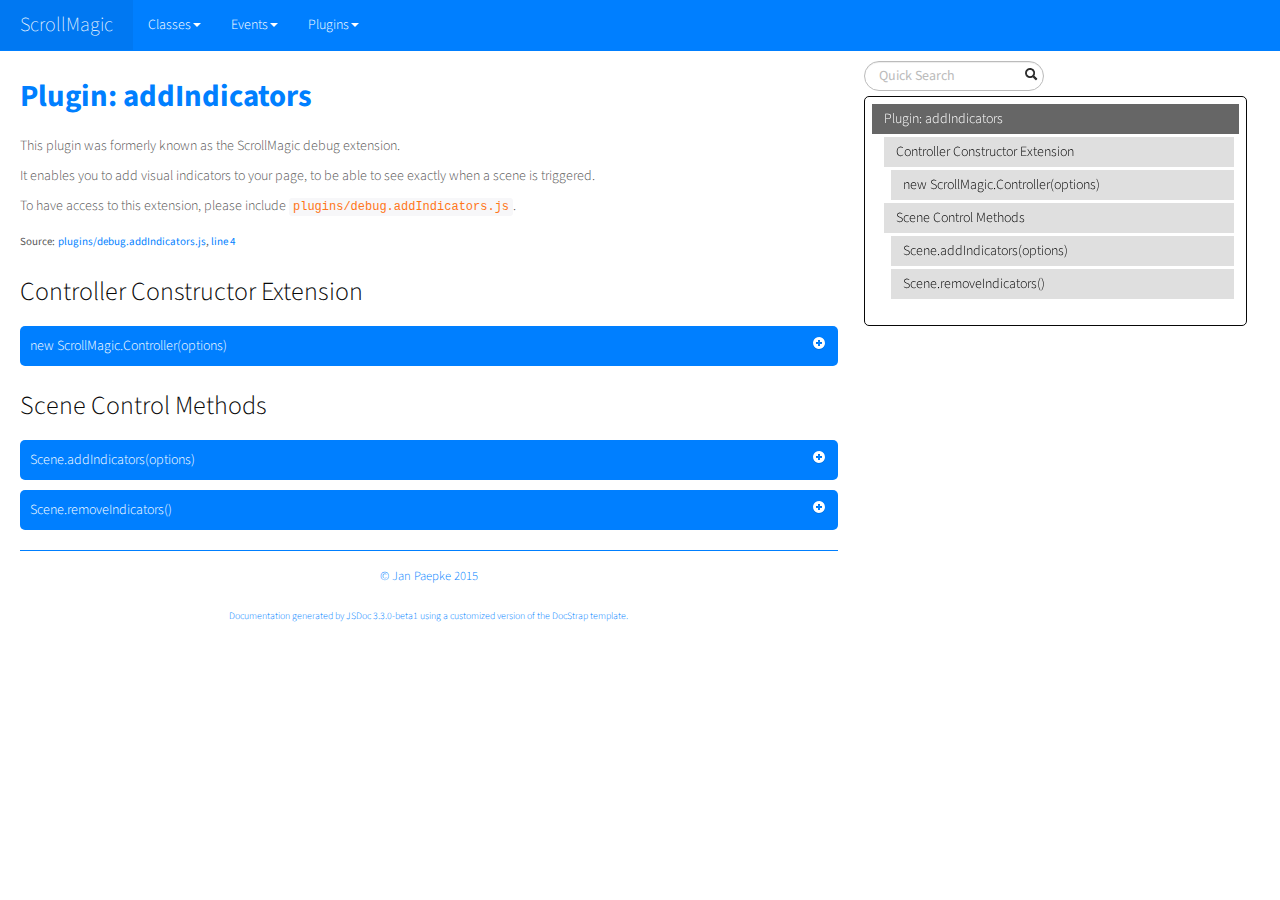
<file: js/magic/janpaepke-ScrollMagic-2ba63ed/docs/debug.addIndicators.html>
<!DOCTYPE html>

<html lang="en">
<head>
	<meta charset="utf-8">
	<title>ScrollMagic Plugin: addIndicators</title>
	
  <script src="scripts/prettify/prettify.js"> </script>
  <script src="scripts/prettify/lang-css.js"> </script>
	<!--[if lt IE 9]>
	<script src="//html5shiv.googlecode.com/svn/trunk/html5.js"></script>
	<![endif]-->
	<link type="text/css" rel="stylesheet" href="styles/sunlight.default.css">
	<link type="text/css" rel="stylesheet" href="styles/prettify-tomorrow.css">
	<link rel="shortcut icon" href="../img/favicon.ico" type="image/x-icon">

	
	<link type="text/css" rel="stylesheet" href="styles/site.cosmo.css">
	
</head>

<body>
<div class="container-fluid">
	<div class="navbar navbar-fixed-top navbar-inverse">
		<div class="navbar-inner">
			<a class="brand" href="index.html">ScrollMagic</a>
			<ul class="nav">
				
				<li class="dropdown">
					<a href="classes.list.html" class="dropdown-toggle" data-toggle="dropdown">Classes<b
						class="caret"></b></a>

					<ul class="dropdown-menu ">
						
						<li>
							<a href="ScrollMagic.Controller.html">Controller</a>
						</li>
						
						<li>
							<a href="ScrollMagic.Scene.html">Scene</a>
						</li>
						

					</ul>
				</li>
				
				<li class="dropdown">
					<a href="events.list.html" class="dropdown-toggle" data-toggle="dropdown">Events<b
						class="caret"></b></a>

					<ul class="dropdown-menu ">
						
						<li>
							<a href="ScrollMagic.Scene.html#event:add">add</a>
						</li>
						
						<li>
							<a href="ScrollMagic.Scene.html#event:change">change</a>
						</li>
						
						<li>
							<a href="ScrollMagic.Scene.html#event:destroy">destroy</a>
						</li>
						
						<li>
							<a href="ScrollMagic.Scene.html#event:end">end</a>
						</li>
						
						<li>
							<a href="ScrollMagic.Scene.html#event:enter">enter</a>
						</li>
						
						<li>
							<a href="ScrollMagic.Scene.html#event:leave">leave</a>
						</li>
						
						<li>
							<a href="ScrollMagic.Scene.html#event:progress">progress</a>
						</li>
						
						<li>
							<a href="ScrollMagic.Scene.html#event:remove">remove</a>
						</li>
						
						<li>
							<a href="ScrollMagic.Scene.html#event:shift">shift</a>
						</li>
						
						<li>
							<a href="ScrollMagic.Scene.html#event:start">start</a>
						</li>
						
						<li>
							<a href="ScrollMagic.Scene.html#event:update">update</a>
						</li>
						

					</ul>
				</li>
				
				<li class="dropdown">
					<a href="mixins.list.html" class="dropdown-toggle" data-toggle="dropdown">Plugins<b
						class="caret"></b></a>

					<ul class="dropdown-menu ">
						
						<li>
							<a href="animation.GSAP.html">GSAP</a>
						</li>
						
						<li>
							<a href="animation.Velocity.html">Velocity</a>
						</li>
						
						<li>
							<a href="debug.addIndicators.html">addIndicators</a>
						</li>
						
						<li>
							<a href="framework.jQuery.html">jQuery</a>
						</li>
						

					</ul>
				</li>
				
			</ul>
		</div>
	</div>

	<div class="row-fluid">

		
		<div class="span8">
			
				<div id="main">
					


	<h1 class="page-title">
        Plugin: addIndicators</h1>
    
<section>

<article>
    <div class="container-overview">
    

    
        
            <div class="description"><p>This plugin was formerly known as the ScrollMagic debug extension.</p>
<p>It enables you to add visual indicators to your page, to be able to see exactly when a scene is triggered.</p>
<p>To have access to this extension, please include <code>plugins/debug.addIndicators.js</code>.</p></div>
        

        
<dl class="details">
    

    

    

    

    

    

    

    

    

    
    <dt class="tag-source">Source:</dt>
    <dd class="tag-source"><ul class="dummy"><li>
        <a href="plugins_debug.addIndicators.js.html">plugins/debug.addIndicators.js</a>, <a href="plugins_debug.addIndicators.js.html#sunlight-1-line-4">line 4</a>
    </li></ul></dd>
    

    

    

    
</dl>


        
    
    </div>

    

    

    

    

    

    

    
        <h3 class="subsection-title">Controller Constructor Extension</h3>

        <dl>
            
<dt>
    <h4 class="name" id="newScrollMagic.Controlleroptions"><span class="type-signature"></span>new ScrollMagic.Controller<span class="signature">(<span class="optional">options</span>)</span><span class="type-signature"></span></h4>
    
    
</dt>
<dd>
    
    
    <div class="description">
        <p>Every ScrollMagic.Controller instance now accepts an additional option.<br>See <a href="ScrollMagic.Controller.html"><code>ScrollMagic.Controller</code></a> for a complete list of the standard options.</p>
    </div>
    

    
    
    
    
    
        <h5>Parameters:</h5>
        

<table class="params table table-striped">
    <thead>
	<tr>
		
		<th>Name</th>
		

		<th>Type</th>

		
		<th>Argument</th>
		

		

		<th class="last">Description</th>
	</tr>
	</thead>

	<tbody>
	

        <tr>
            
                <td class="name"><code>options</code></td>
            

            <td class="type">
            
                
<span class="param-type">object</span>


            
            </td>

            
                <td class="attributes">
                
                    &lt;optional><br>
                

                

                
                </td>
            

            

            <td class="description last"><p>Options for the Controller.</p>
                <h6>Properties</h6>
                

<table class="params table table-striped">
    <thead>
	<tr>
		
		<th>Name</th>
		

		<th>Type</th>

		
		<th>Argument</th>
		

		
		<th>Default</th>
		

		<th class="last">Description</th>
	</tr>
	</thead>

	<tbody>
	

        <tr>
            
                <td class="name"><code>addIndicators</code></td>
            

            <td class="type">
            
                
<span class="param-type">boolean</span>


            
            </td>

            
                <td class="attributes">
                
                    &lt;optional><br>
                

                

                
                </td>
            

            
                <td class="default">
                
                    false
                
                </td>
            

            <td class="description last"><p>If set to <code>true</code> every scene that is added to the controller will automatically get indicators added to it.</p></td>
        </tr>

	
	</tbody>
</table>

            </td>
        </tr>

	
	</tbody>
</table>

    
    
    
<dl class="details">
    

    

    

    

    

    

    

    

    

    
    <dt class="tag-source">Source:</dt>
    <dd class="tag-source"><ul class="dummy"><li>
        <a href="plugins_debug.addIndicators.js.html">plugins/debug.addIndicators.js</a>, <a href="plugins_debug.addIndicators.js.html#sunlight-1-line-137">line 137</a>
    </li></ul></dd>
    

    

    

    
</dl>

    
    

    

    
    
    
    
    
    
    
        <h5>Example</h5>
        
    <pre class="sunlight-highlight-javascript">// make a controller and add indicators to all scenes attachedvar controller = new ScrollMagic.Controller({addIndicators: true});// this scene will automatically have indicators added to itnew ScrollMagic.Scene()               .addTo(controller);</pre>


    
</dd>

        </dl>
    
        <h3 class="subsection-title">Scene Control Methods</h3>

        <dl>
            
<dt>
    <h4 class="name" id="Scene.addIndicators"><span class="type-signature"></span>Scene.addIndicators<span class="signature">(<span class="optional">options</span>)</span><span class="type-signature"></span></h4>
    
    
</dt>
<dd>
    
    
    <div class="description">
        <p>Add visual indicators for a ScrollMagic.Scene.</p>
    </div>
    

    
    
    
    
    
        <h5>Parameters:</h5>
        

<table class="params table table-striped">
    <thead>
	<tr>
		
		<th>Name</th>
		

		<th>Type</th>

		
		<th>Argument</th>
		

		

		<th class="last">Description</th>
	</tr>
	</thead>

	<tbody>
	

        <tr>
            
                <td class="name"><code>options</code></td>
            

            <td class="type">
            
                
<span class="param-type">object</span>


            
            </td>

            
                <td class="attributes">
                
                    &lt;optional><br>
                

                

                
                </td>
            

            

            <td class="description last"><p>An object containing one or more options for the indicators.</p>
                <h6>Properties</h6>
                

<table class="params table table-striped">
    <thead>
	<tr>
		
		<th>Name</th>
		

		<th>Type</th>

		
		<th>Argument</th>
		

		
		<th>Default</th>
		

		<th class="last">Description</th>
	</tr>
	</thead>

	<tbody>
	

        <tr>
            
                <td class="name"><code>parent</code></td>
            

            <td class="type">
            
                
<span class="param-type">string</span>
|

<span class="param-type">object</span>


            
            </td>

            
                <td class="attributes">
                
                    &lt;optional><br>
                

                

                
                </td>
            

            
                <td class="default">
                
                    undefined
                
                </td>
            

            <td class="description last"><p>A selector, DOM Object or a jQuery object that the indicators should be added to.<br>                                                                                                                           If undefined, the controller's container will be used.</p></td>
        </tr>

	

        <tr>
            
                <td class="name"><code>name</code></td>
            

            <td class="type">
            
                
<span class="param-type">number</span>


            
            </td>

            
                <td class="attributes">
                
                    &lt;optional><br>
                

                

                
                </td>
            

            
                <td class="default">
                
                    ""
                
                </td>
            

            <td class="description last"><p>This string will be displayed at the start and end indicators of the scene for identification purposes. If no name is supplied an automatic index will be used.</p></td>
        </tr>

	

        <tr>
            
                <td class="name"><code>indent</code></td>
            

            <td class="type">
            
                
<span class="param-type">number</span>


            
            </td>

            
                <td class="attributes">
                
                    &lt;optional><br>
                

                

                
                </td>
            

            
                <td class="default">
                
                    0
                
                </td>
            

            <td class="description last"><p>Additional position offset for the indicators (useful, when having multiple scenes starting at the same position).</p></td>
        </tr>

	

        <tr>
            
                <td class="name"><code>colorStart</code></td>
            

            <td class="type">
            
                
<span class="param-type">string</span>


            
            </td>

            
                <td class="attributes">
                
                    &lt;optional><br>
                

                

                
                </td>
            

            
                <td class="default">
                
                    green
                
                </td>
            

            <td class="description last"><p>CSS color definition for the start indicator.</p></td>
        </tr>

	

        <tr>
            
                <td class="name"><code>colorEnd</code></td>
            

            <td class="type">
            
                
<span class="param-type">string</span>


            
            </td>

            
                <td class="attributes">
                
                    &lt;optional><br>
                

                

                
                </td>
            

            
                <td class="default">
                
                    red
                
                </td>
            

            <td class="description last"><p>CSS color definition for the end indicator.</p></td>
        </tr>

	

        <tr>
            
                <td class="name"><code>colorTrigger</code></td>
            

            <td class="type">
            
                
<span class="param-type">string</span>


            
            </td>

            
                <td class="attributes">
                
                    &lt;optional><br>
                

                

                
                </td>
            

            
                <td class="default">
                
                    blue
                
                </td>
            

            <td class="description last"><p>CSS color definition for the trigger indicator.</p></td>
        </tr>

	
	</tbody>
</table>

            </td>
        </tr>

	
	</tbody>
</table>

    
    
    
<dl class="details">
    

    

    

    

    

    

    

    

    

    
    <dt class="tag-source">Source:</dt>
    <dd class="tag-source"><ul class="dummy"><li>
        <a href="plugins_debug.addIndicators.js.html">plugins/debug.addIndicators.js</a>, <a href="plugins_debug.addIndicators.js.html#sunlight-1-line-81">line 81</a>
    </li></ul></dd>
    

    

    

    
</dl>

    
    

    

    
    
    
    
    
    
    
        <h5>Example</h5>
        
    <pre class="sunlight-highlight-javascript">// add basic indicatorsscene.addIndicators()// passing optionsscene.addIndicators({name: "pin scene", colorEnd: "#FFFFFF"});</pre>


    
</dd>

        
            
<dt>
    <h4 class="name" id="Scene.removeIndicators"><span class="type-signature"></span>Scene.removeIndicators<span class="signature">()</span><span class="type-signature"></span></h4>
    
    
</dt>
<dd>
    
    
    <div class="description">
        <p>Removes visual indicators from a ScrollMagic.Scene.</p>
    </div>
    

    
    
    
    
    
    
    
<dl class="details">
    

    

    

    

    

    

    

    

    

    
    <dt class="tag-source">Source:</dt>
    <dd class="tag-source"><ul class="dummy"><li>
        <a href="plugins_debug.addIndicators.js.html">plugins/debug.addIndicators.js</a>, <a href="plugins_debug.addIndicators.js.html#sunlight-1-line-119">line 119</a>
    </li></ul></dd>
    

    

    

    
</dl>

    
    

    

    
    
    
    
    
    
    
        <h5>Example</h5>
        
    <pre class="sunlight-highlight-javascript">// remove previously added indicatorsscene.removeIndicators()</pre>


    
</dd>

        </dl>
    

    

    
</article>

</section>




				</div>

				<div class="clearfix"></div>
				<footer>
					
					
		<span class="copyright">
		© Jan Paepke 2015
		</span>
					<br />
					
		<span class="jsdoc-message">
		Documentation generated by <a href="https://github.com/jsdoc3/jsdoc" target="_blank">JSDoc 3.3.0-beta1</a>
		using a customized version of the <a href="https://github.com/terryweiss/docstrap" target="_blank">DocStrap template</a>.
		</span>
				</footer>
			</div>

			
			<div class="span3">
				<div id="toc"></div>
			</div>
			
			<br clear="both">
		</div>

	</div>
	<script src="scripts/sunlight.js"></script>
	<script src="scripts/sunlight.javascript.js"></script>
	<script src="scripts/sunlight-plugin.doclinks.js"></script>
	<script src="scripts/sunlight-plugin.linenumbers.js"></script>
	<script src="scripts/sunlight-plugin.menu.js"></script>
	<script src="scripts/jquery.min.js"></script>
	<script src="scripts/jquery.scrollTo.js"></script>
	<script src="scripts/jquery.localScroll.js"></script>
	<script src="scripts/bootstrap-dropdown.js"></script>
	<script src="scripts/toc.js"></script>

	<script> prettyPrint(); </script>
	<script>  Sunlight.highlightAll({lineNumbers:true,  showMenu: true, enableDoclinks :true}); </script>

	<script>
		function openDeeplinkedElement (skipAni) {
			$("dt h4.member-collapsed[id='" + window.location.hash.substring(1).replace(":", "\\:") +"']").trigger("click", skipAni);
		}
		$( function () {
			$( "#toc" ).toc( {
			    anchorName  : function(i, heading, prefix) {
					return $(heading).attr("id") || ( prefix + i );
				},
				selectors   : "h1:visible,h2:visible,h3:visible,h4:visible",
				onScrollFinish : openDeeplinkedElement,
				highlightOffset : 10,
				scrollOffset: 60
			} );
			$( "#toc>ul" ).addClass( "nav nav-pills nav-stacked" );
			$( "#main span[id^='toc']" ).addClass( "toc-shim" );

		} );
	</script>

	
	<script>
		$( function () {
			// $('#main').localScroll({
			// 	offset: { top: 56 } //offset by the height of your header (give or take a few px, see what works for you)
			// });
			// workaround for anchors below header...
			window.setTimeout(function () {
				$(document).scrollTop($(document).scrollTop()-60);
			}, 1)
			
			var hash = window.location.hash.substring(1).replace(":", "\\:");
			$( "dt h4.name" ).each( function () {
				var $this = $( this );
				var icon = $( "<i/>" ).addClass( "icon-plus-sign" ).addClass( "pull-right" ).addClass( "icon-white" );
				var dt = $this.parents( "dt" );
				var children = dt.next( "dd" );

				$this.append( icon ).css( {cursor : "pointer"} );
				$this.addClass( "member-collapsed" ).addClass( "member" );
				if (hash != $this.attr("id")) {
					children.hide();
				}
				$this.toggle( function (e, skipAni) {
					var scrollPos = $(document).scrollTop();
					window.location.hash = $(this).attr("id");
					$(document).scrollTop(scrollPos);
					icon.addClass( "icon-minus-sign" ).removeClass( "icon-plus-sign" ).removeClass( "icon-white" );
					$this.addClass( "member-open" ).removeClass( "member-collapsed" );
					children.slideDown(skipAni ? 0 : undefined);
				}, function () {
					icon.addClass( "icon-plus-sign" ).removeClass( "icon-minus-sign" ).addClass( "icon-white" );
					$this.addClass( "member-collapsed" ).removeClass( "member-open" );
					children.slideUp();
				} );
			} );
			// open if deeplinked
			if (hash.length > 0)
				openDeeplinkedElement(true);
		} );
	</script>
	

	<script type="text/javascript" src="../js/tracking.js"></script>
</body>
</html>
</file>
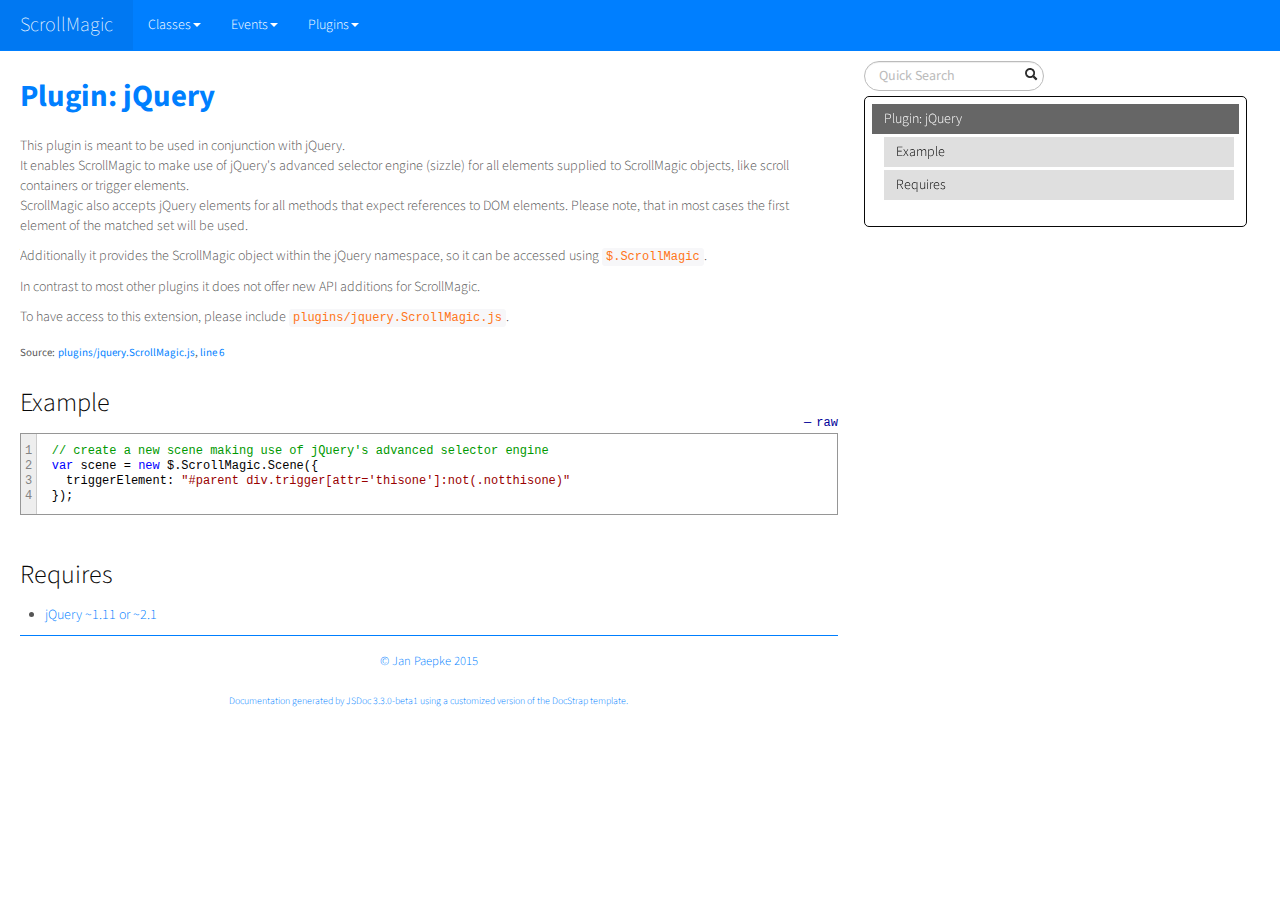
<file: js/magic/janpaepke-ScrollMagic-2ba63ed/docs/framework.jQuery.html>
<!DOCTYPE html>

<html lang="en">
<head>
	<meta charset="utf-8">
	<title>ScrollMagic Plugin: jQuery</title>
	
  <script src="scripts/prettify/prettify.js"> </script>
  <script src="scripts/prettify/lang-css.js"> </script>
	<!--[if lt IE 9]>
	<script src="//html5shiv.googlecode.com/svn/trunk/html5.js"></script>
	<![endif]-->
	<link type="text/css" rel="stylesheet" href="styles/sunlight.default.css">
	<link type="text/css" rel="stylesheet" href="styles/prettify-tomorrow.css">
	<link rel="shortcut icon" href="../img/favicon.ico" type="image/x-icon">

	
	<link type="text/css" rel="stylesheet" href="styles/site.cosmo.css">
	
</head>

<body>
<div class="container-fluid">
	<div class="navbar navbar-fixed-top navbar-inverse">
		<div class="navbar-inner">
			<a class="brand" href="index.html">ScrollMagic</a>
			<ul class="nav">
				
				<li class="dropdown">
					<a href="classes.list.html" class="dropdown-toggle" data-toggle="dropdown">Classes<b
						class="caret"></b></a>

					<ul class="dropdown-menu ">
						
						<li>
							<a href="ScrollMagic.Controller.html">Controller</a>
						</li>
						
						<li>
							<a href="ScrollMagic.Scene.html">Scene</a>
						</li>
						

					</ul>
				</li>
				
				<li class="dropdown">
					<a href="events.list.html" class="dropdown-toggle" data-toggle="dropdown">Events<b
						class="caret"></b></a>

					<ul class="dropdown-menu ">
						
						<li>
							<a href="ScrollMagic.Scene.html#event:add">add</a>
						</li>
						
						<li>
							<a href="ScrollMagic.Scene.html#event:change">change</a>
						</li>
						
						<li>
							<a href="ScrollMagic.Scene.html#event:destroy">destroy</a>
						</li>
						
						<li>
							<a href="ScrollMagic.Scene.html#event:end">end</a>
						</li>
						
						<li>
							<a href="ScrollMagic.Scene.html#event:enter">enter</a>
						</li>
						
						<li>
							<a href="ScrollMagic.Scene.html#event:leave">leave</a>
						</li>
						
						<li>
							<a href="ScrollMagic.Scene.html#event:progress">progress</a>
						</li>
						
						<li>
							<a href="ScrollMagic.Scene.html#event:remove">remove</a>
						</li>
						
						<li>
							<a href="ScrollMagic.Scene.html#event:shift">shift</a>
						</li>
						
						<li>
							<a href="ScrollMagic.Scene.html#event:start">start</a>
						</li>
						
						<li>
							<a href="ScrollMagic.Scene.html#event:update">update</a>
						</li>
						

					</ul>
				</li>
				
				<li class="dropdown">
					<a href="mixins.list.html" class="dropdown-toggle" data-toggle="dropdown">Plugins<b
						class="caret"></b></a>

					<ul class="dropdown-menu ">
						
						<li>
							<a href="animation.GSAP.html">GSAP</a>
						</li>
						
						<li>
							<a href="animation.Velocity.html">Velocity</a>
						</li>
						
						<li>
							<a href="debug.addIndicators.html">addIndicators</a>
						</li>
						
						<li>
							<a href="framework.jQuery.html">jQuery</a>
						</li>
						

					</ul>
				</li>
				
			</ul>
		</div>
	</div>

	<div class="row-fluid">

		
		<div class="span8">
			
				<div id="main">
					


	<h1 class="page-title">
        Plugin: jQuery</h1>
    
<section>

<article>
    <div class="container-overview">
    

    
        
            <div class="description"><p>This plugin is meant to be used in conjunction with jQuery.<br>It enables ScrollMagic to make use of jQuery's advanced selector engine (sizzle) for all elements supplied to ScrollMagic objects, like scroll containers or trigger elements.<br>ScrollMagic also accepts jQuery elements for all methods that expect references to DOM elements. Please note, that in most cases the first element of the matched set will be used.</p>
<p>Additionally it provides the ScrollMagic object within the jQuery namespace, so it can be accessed using <code>$.ScrollMagic</code>.</p>
<p>In contrast to most other plugins it does not offer new API additions for ScrollMagic.</p>
<p>To have access to this extension, please include <code>plugins/jquery.ScrollMagic.js</code>.</p></div>
        

        
<dl class="details">
    

    

    

    

    

    

    

    

    

    
    <dt class="tag-source">Source:</dt>
    <dd class="tag-source"><ul class="dummy"><li>
        <a href="plugins_jquery.ScrollMagic.js.html">plugins/jquery.ScrollMagic.js</a>, <a href="plugins_jquery.ScrollMagic.js.html#sunlight-1-line-6">line 6</a>
    </li></ul></dd>
    

    

    

    
</dl>


        
            <h3>Example</h3>
            
    <pre class="sunlight-highlight-javascript">// create a new scene making use of jQuery's advanced selector enginevar scene = new $.ScrollMagic.Scene({  triggerElement: "#parent div.trigger[attr='thisone']:not(.notthisone)"});</pre>


        
    
    </div>

    

    

    
        <h3 class="subsection-title">Requires</h3>

        <ul>
            <li><a href="http://jquery.com/">jQuery ~1.11 or ~2.1</a></li>
        </ul>
    

    

    

    

    

    

    
</article>

</section>




				</div>

				<div class="clearfix"></div>
				<footer>
					
					
		<span class="copyright">
		© Jan Paepke 2015
		</span>
					<br />
					
		<span class="jsdoc-message">
		Documentation generated by <a href="https://github.com/jsdoc3/jsdoc" target="_blank">JSDoc 3.3.0-beta1</a>
		using a customized version of the <a href="https://github.com/terryweiss/docstrap" target="_blank">DocStrap template</a>.
		</span>
				</footer>
			</div>

			
			<div class="span3">
				<div id="toc"></div>
			</div>
			
			<br clear="both">
		</div>

	</div>
	<script src="scripts/sunlight.js"></script>
	<script src="scripts/sunlight.javascript.js"></script>
	<script src="scripts/sunlight-plugin.doclinks.js"></script>
	<script src="scripts/sunlight-plugin.linenumbers.js"></script>
	<script src="scripts/sunlight-plugin.menu.js"></script>
	<script src="scripts/jquery.min.js"></script>
	<script src="scripts/jquery.scrollTo.js"></script>
	<script src="scripts/jquery.localScroll.js"></script>
	<script src="scripts/bootstrap-dropdown.js"></script>
	<script src="scripts/toc.js"></script>

	<script> prettyPrint(); </script>
	<script>  Sunlight.highlightAll({lineNumbers:true,  showMenu: true, enableDoclinks :true}); </script>

	<script>
		function openDeeplinkedElement (skipAni) {
			$("dt h4.member-collapsed[id='" + window.location.hash.substring(1).replace(":", "\\:") +"']").trigger("click", skipAni);
		}
		$( function () {
			$( "#toc" ).toc( {
			    anchorName  : function(i, heading, prefix) {
					return $(heading).attr("id") || ( prefix + i );
				},
				selectors   : "h1:visible,h2:visible,h3:visible,h4:visible",
				onScrollFinish : openDeeplinkedElement,
				highlightOffset : 10,
				scrollOffset: 60
			} );
			$( "#toc>ul" ).addClass( "nav nav-pills nav-stacked" );
			$( "#main span[id^='toc']" ).addClass( "toc-shim" );

		} );
	</script>

	
	<script>
		$( function () {
			// $('#main').localScroll({
			// 	offset: { top: 56 } //offset by the height of your header (give or take a few px, see what works for you)
			// });
			// workaround for anchors below header...
			window.setTimeout(function () {
				$(document).scrollTop($(document).scrollTop()-60);
			}, 1)
			
			var hash = window.location.hash.substring(1).replace(":", "\\:");
			$( "dt h4.name" ).each( function () {
				var $this = $( this );
				var icon = $( "<i/>" ).addClass( "icon-plus-sign" ).addClass( "pull-right" ).addClass( "icon-white" );
				var dt = $this.parents( "dt" );
				var children = dt.next( "dd" );

				$this.append( icon ).css( {cursor : "pointer"} );
				$this.addClass( "member-collapsed" ).addClass( "member" );
				if (hash != $this.attr("id")) {
					children.hide();
				}
				$this.toggle( function (e, skipAni) {
					var scrollPos = $(document).scrollTop();
					window.location.hash = $(this).attr("id");
					$(document).scrollTop(scrollPos);
					icon.addClass( "icon-minus-sign" ).removeClass( "icon-plus-sign" ).removeClass( "icon-white" );
					$this.addClass( "member-open" ).removeClass( "member-collapsed" );
					children.slideDown(skipAni ? 0 : undefined);
				}, function () {
					icon.addClass( "icon-plus-sign" ).removeClass( "icon-minus-sign" ).addClass( "icon-white" );
					$this.addClass( "member-collapsed" ).removeClass( "member-open" );
					children.slideUp();
				} );
			} );
			// open if deeplinked
			if (hash.length > 0)
				openDeeplinkedElement(true);
		} );
	</script>
	

	<script type="text/javascript" src="../js/tracking.js"></script>
</body>
</html>
</file>
<file: js/magic/janpaepke-ScrollMagic-2ba63ed/css/style.css>
/*
	General styles
*/
body {
	font-family: "Source Sans Pro", Arial, sans-serif;
	background-color: #c7e1ff;
	font-size: 13px;
	-webkit-tap-highlight-color: rgba(0,0,0,0);
}
body, html {
	height: 100%
}

h1, h2, h3, h4 {
	font-family: "Josefin Slab", serif;
}
h1 {
	font-style: italic;
	font-weight: bold;
	font-size: 40px;
}
h2 {
	font-size: 20px;
}
a, a:visited {
	text-decoration: none;
	color: #2e639e;
}
a:hover {
	text-decoration: underline;
}
.touchonly {
	display: none;
}
html.touch .touchonly {
	display: block;
}
.noselect * {
	user-select: none;
	-webkit-user-select: none;
	-khtml-user-select: none;
	-moz-user-select: none;
	-o-user-select: none;
}
.doselect * {
	user-select: auto;
	-webkit-user-select: auto;
	-khtml-user-select: auto;
	-moz-user-select: auto;
	-o-user-select: auto;
}

.clearfix:after {
    content: ".";
    display: block;
    clear: both;
    visibility: hidden;
    line-height: 0;
    height: 0;
}

.clearfix {
    display: inline-block;
}

html[xmlns] .clearfix {
    display: block;
}

* html .clearfix {
    height: 1%;
}
</file>
<file: js/magic/janpaepke-ScrollMagic-2ba63ed/css/examples.css>
/*
	Containers
*/
#content-wrapper, #example-wrapper {
	height: 100%;
}
.scrollContainer {
	overflow-y: scroll;
	overflow-x: hidden;
	width: 100%
}
.scrollContainer {
	height: 100%;
	margin: auto;
}
#example-wrapper .scrollContent {
	height: 100%;
}

.horizontal.scrollContainer {
	overflow-y: hidden;
	overflow-x: scroll;
}
#example-wrapper.scrollContainer .scrollContent {
	width: 100%;
	height: auto;
}
#example-wrapper.scrollContainer.horizontal .scrollContent {
	width: auto;
	height: 100%;
}
#example-wrapper.horizontal {
	white-space: nowrap;
	font-size: 0;  /* fix for spaces between inline block divs */
}
#example-wrapper.horizontal div {
	font-size: 13px;
}
#example-wrapper .scrollContent, #example-wrapper.horizontal .scrollContent {
	font-size: 0;
}
#example-wrapper .scrollContent div {
	font-size: 13px;
}
#example-wrapper section {
}

section#titlechart {
	text-align: center;
	position: relative;
	height: 100%;
	min-height: 500px;
	min-width: 100%;
	height: 100vh;
}
.horizontal section {
	display: inline-block;
	vertical-align: top;
	height: 100%;
}
section#titlechart #description {
	top: 50%;
	left: 50%;
	position: absolute;
	width: 600px;
	height: 300px;
	margin: -150px auto auto -300px;
}
section#titlechart.home #description {
	padding-top: 0;
	padding-bottom: 100px;
}
section#titlechart #description h1 {
	margin: 0;
}
section#titlechart #description h2 {
	margin-bottom: 20px;
}
section#titlechart #description a.viewsource {
	margin-bottom: 20px;
	display: inline-block;
}
section#titlechart #description code {
	background-color: #E1F1FF;
	padding-left: 2px;
	padding-right: 2px;
	white-space: nowrap;
}

section#titlechart #description ol, section#titlechart #description p {
	text-align: left;
	max-width: 400px;
	margin: 10px auto 10px auto;
	white-space: normal;
}
section#titlechart #description ol {
	list-style-position: outside;
}
#example-wrapper section#titlechart #description:after {
	content: "↧";
	font-size: 40px;
	display: block;
}
#example-wrapper.horizontal section#titlechart #description:after {
	content: "↦";
}


section.demo * {
	font-size: 13px;
}
section.demo {
	font-size: 0;
	text-align: center;
	background-image: url("../img/example_bg_v.png");
}
section.demo.fullheight {
	min-height: 100%;
}
section.demo.doublewidth, .spacer.doublewidth {
	min-width: 200%;
}
.horizontal section.demo {
	text-align: inherit;
	white-space: nowrap;
	background-image: url("../img/example_bg_h.png");
}
.horizontal section.demo.fullwidth {
	min-width: 100%;
}
/*
	Elements
*/
h1.badge {
	/*cursor: text;*/
	pointer-events: none;
}
h1.badge:after {
	vertical-align: text-top;
	display: inline-block;
	position: absolute;
	cursor: pointer;
	margin-left: 10px;
	font-family: "Source Sans Pro", Arial, sans-serif;
	font-weight: bold;
	font-style: normal;
	color: #FFFFFF;
	font-size: 12px;
	padding: 2px 5px;
	border-radius: 10px;
	pointer-events: all;
}
h1.badge.gsap:after {
	content: "GSAP";
	background-color: #61AC27;
}
h1.badge.velocity:after {
	content: "Velocity.js";
	background-color: #f53a47;
}
.spacer {
	text-align: center;
	min-height: 100px;
	background-image: url("../img/example_bg_spacer_v.gif");
}
.spacer.s0 {
	min-height: 1px;
}
.spacer.s1 {
	min-height: 100px;
}
.spacer.s2 {
	min-height: 200px;
}
.spacer.s3 {
	min-height: 300px;
}
.spacer.s4 {
	min-height: 400px;
}
.spacer.s5 {
	min-height: 500px;
}
.spacer.s6 {
	min-height: 600px;
}
.spacer.s7 {
	min-height: 700px;
}
.spacer.s8 {
	min-height: 800px;
}
.spacer.s9 {
	min-height: 900px;
}
.spacer.s10 {
	min-height: 1000px;
}
.spacer.s_viewport {
	min-height: 100%;
}
.horizontal .spacer {
	background-image: url("../img/example_bg_spacer_h.gif");
	margin-bottom: 0;
	min-height: initial;
	min-width: 100px;
	height: 100%;
	display: inline-block;
	vertical-align: top;
}
.horizontal .spacer.s0 {
	min-width: 1px;
}
.horizontal .spacer.s1 {
	min-width: 100px;
}
.horizontal .spacer.s2 {
	min-width: 200px;
}
.horizontal .spacer.s3 {
	min-width: 300px;
}
.horizontal .spacer.s4 {
	min-width: 400px;
}
.horizontal .spacer.s5 {
	min-width: 500px;
}
.horizontal .spacer.s6 {
	min-width: 600px;
}
.horizontal .spacer.s7 {
	min-width: 700px;
}
.horizontal .spacer.s8 {
	min-width: 800px;
}
.horizontal .spacer.s9 {
	min-width: 900px;
}
.horizontal .spacer.s10 {
	min-width: 1000px;
}
.spacer.s_viewport {
	min-width: 100%;
}

.box1, .box2, .box3 {
	display: inline-block;
	position: relative;
	border-radius: 8px;
	border: 0px solid white;
	text-align: center;
	vertical-align: middle;
	padding: 0 5px;
}
.box1 {
	min-width: 100px;
	height: 100px;
	margin: 0 auto 0 auto;
}
.box2 {
	min-width: 50px;
	height: 50px;
	margin: 25px auto 25px auto;
}
.box3 {
	min-width: 26px;
	height: 26px;
	margin: 37px auto 37px auto;
}
.horizontal .box1 {
	top: 50%;
	max-height: 100px;
	margin: -50px 0 auto 0;
}
.horizontal .box2 {
	top: 50%;
	max-height: 50px;
	margin: -25px 25px auto 25px;
}
.horizontal .box3 {
	top: 50%;
	max-height: 26px;
	margin: -13px 37px auto 37px;
}
.box1 p, .box2 p, .box3 p {
	margin: 5px 15px 5px 15px;
	font-size: 13px;
	font-weight: lighter;
	color: white;
}
.box1 p:first-child {
	margin-top: 27px;
}
.box1 a, .box2 a, .box3 a {
	color: white;
}
.box1.white *, .box2.white *, .box3.white * {
	color: #2e639e;
}
.box2.mario {
	background-color: #004fae;
	border-top: 30px solid #fc112f;
	border-bottom: 10px solid #c4723b;
}
.box3.goomba {
	min-width: 30px;
	height: 4px;
	margin-top: 75px;
	margin-left: 30px;
	margin-bottom: 25px;
	background-color: #b39475;
	border-top: 30px solid #744527;
	border-bottom: 6px solid #c4723b;
}
/*
	colors
*/

.box1.outline, .box2.outline, .box3.outline {
	border: 1px solid white;
}
.blue {
	background-color: #3883d8;
}
.turqoise {
	background-color: #38ced7;
}
.brown {
	background-color: #a66f28;
}
.bordeaux {
	background-color: #953543;
}
.skin {
	background-color: #ED9F4C;
}
.black {
	background-color: #000000;
}
.white {
	background-color: #FFFFFF;
}
.red {
	background-color: #cf3535;
}
.green {
	background-color: #22d659;
}
.orange {
	background-color: #ea6300;
}
/*
	Form
*/
form.move {
	text-align: left;
	position: fixed;
	top: 70px;
	left: 20px;
	display: block;
	background-color: white;
	background-color: rgba(255, 255, 255, 0.9);
	border-radius: 4px;
	padding: 20px;
	z-index: 20;
}
html.touch form.move {
	top: 120px;
}
form > div, form > fieldset > div {
	margin: 10px 0 10px 0;
	display: block;
}
form .slider {
	min-width: 199px;
	display: inline-block;
	position: relative;
	height: 9px;
	border-right: 1px solid #2e639e;
	border-left: 1px solid #2e639e;
	vertical-align: middle;
	margin-right: 5px;
}
form .slider .trackbar {
	margin-top: 4px;
	border-top: 1px solid #2e639e;
	height: 4px;
}
form .slider .handle {
	height: 14px;
	width: 6px;
	position: absolute;
	top: -4px;
	margin-left: -4px;
	left: 0%;
	background-color: white;
	border-radius: 4px;
	cursor: pointer;
	border: 1px solid #2e639e;
}
form .slider .handle:hover, form .slider.dragging .handle {
	background-color: #79b0ee;
}
form .slider + input {
	background-color: transparent;
	border: none;
	padding: 0;
}
form #options label, form #actions label, form #tweenparams label {
	min-width: 90px;
	text-align: right;
	display: inline-block;
	margin-right: 10px;
}
form #tweenparams label {
	min-width: 50px;
}
form #options button {
	width: 65px;
}
form fieldset {
	padding: 0 10px 0 10px;
	margin: 5px 0 0 0;
}
form fieldset:first-child {
	margin-top: -5px;
}
form fieldset legend {
	padding: 0 5px 0 5px;
	margin: 0;
}

.move {
	cursor: move;
}
.move * {
	cursor: auto;
}
.move label {
	cursor: default;
}

/*
	MENU
*/

ul#menu, ul#menu ul {
	list-style: none;
	padding: 0;
}

ul#menu {
	position: fixed;
	z-index: 999;
	width: 540px;
	left: 50%;
	margin: 10px auto auto -270px;
	text-align: center;
}

ul#menu > li {
	display: inline-block;
	margin: 0 5px 0 5px;
	position: relative;
	min-height: 30px;
	border-radius: 4px;
	background-color: #79b0ee;
	vertical-align: top;
	min-width: 165px;
}
ul#menu li a {
	padding: 0 5px 0 5px;
	display: block;
	text-decoration: none;
	line-height: 30px;
	color: white;
	text-transform: uppercase;
	letter-spacing: 0.05em;
	font-size: 15px;
}
ul#menu ul {
	display: none;
}

ul#menu li:hover > a, ul#menu li.current > a {
	color: #2e639e;
}

ul#menu li:hover ul, html.touch ul#menu li.open ul {
	display: block;
	width: 100%;
	padding: 5px 0 5px 0;
	border-top: 1px dashed white;
}
ul#menu ul li a {
	text-transform: none;
	font-size: 12px;
	line-height: 20px;
	font-weight: lighter;
	color: #133f71;
}
ul#menu ul li.current a {
	background-color: #FFFFFF;
}
ul#menu ul li a:hover {
	background-color: #3883d8;
	color: white;
}

.menuwrap {
	position: fixed;
	background-color: white;
	background-color: rgba(255, 255, 255, 0.9);
	min-width: 540px;
	left: 50%;
	margin-left: -270px;
	min-height: 51px;
	border-bottom-left-radius: 8px;
	border-bottom-right-radius: 8px;
	z-index: 998;
	text-align: center;
	transition: top 0.5s;
	-webkit-transition: top 0.5s; /* Safari */
	transition-delay: 1s;
	-webkit-transition-delay: 1s; /* Safari */
}

#titlechart .menuwrap {
	position: absolute;
	z-index: inherit;
	background-color: transparent;
}

.menuwrap ul#menu {
	position: absolute;
}
.menuwrap > a.prev, .menuwrap > a.next {
	display: block;
	position: absolute;
	background-color: white;
	background-color: rgba(255, 255, 255, 0.9);
	border-radius: 15px;
	line-height: 30px;
	width: 30px;
	height: 30px;
	top: 11px;
	margin: 0 280px;
	box-sizing: border-box;
}
.menuwrap > a.prev:hover, .menuwrap > a.next:hover {
	text-decoration: none;
	background-color: #79b0ee;
	color: #FFFFFF;
}
.menuwrap > a.prev {
	margin-left: 0;
	padding-right: 2px;
	right: 50%;
}
.menuwrap > a.next {
	margin-right: 0;
	padding-left: 4px;
	left: 50%;
}
/*
	mobile
*/
html.touch .menuwrap {
	z-index: 999999;
	box-sizing: content-box;
	min-width: 0;
	width: 100%;
	margin: 0;
	left: 0;
	top: 0;
	height: auto;
	background-color: transparent;
}
html.touch ul#menu {
	position: static;
	margin: 100px 0 0 0;
	text-align: center;
	width: 100%;
	left: 0;
	display: none;
}
html.touch .menuwrap.open {
	height: 100%;
	background-color: rgba(255, 255, 255, 0.9);
	overflow: scroll;
}
html.touch .menuwrap.open ul#menu {
	display: block;
}

html.touch ul#menu > li {
	display: block;
	margin: 10px;
	height: auto;
}
html.touch ul#menu ul {
	margin-top: 10px;
	padding-top: 10px;
	border-top: 1px dashed white;
}
html.touch ul#menu li {
	padding: 10px 0;
}
html.touch ul#menu li ul li{
}
html.touch ul#menu > li a {
	color: #2e639e;
	font-size: 4em;
	line-height: 1.2em;
}
html.touch ul#menu ul li a {
	font-size: 2.5em;
	line-height: 1.2em;
}
html.touch ul#menu ul li a {
}
html.touch ul#menu ul {
	display: block;
}
html.touch ul#menu ul li.current a {
	background-color: transparent;
}
html.touch ul#menu ul li a:hover {
	background-color: transparent;
}
html.touch ul#menu ul li a:active {
	color: white;
}
html.touch .menuwrap > a.prev, html.touch .menuwrap > a.next, html.touch .menubtn {
	width: 80px;
	height: 80px;
	border-radius: 40px;
	top: 10px;
	background-color: #3883d8;
	color: white;
	font-size: 4em;
	line-height: 1.5em;
}
html.touch .menuwrap > a.prev:active, html.touch .menuwrap > a.next:active, html.touch .menubtn:active {
	background-color: white;
	color: #3883d8;
	border: 2px solid #3883d8;
}
html.touch .menuwrap > a.prev {
	margin-right: 70px;
	padding-right: 10px; 
}
html.touch .menuwrap > a.next {
	margin-left: 70px;
	padding-left: 10px;
}
html.touch .menubtn {
	padding: 0;
	border: 0;
	position: absolute;
	left: 50%;
	margin-left: -40px;
	line-height: 0;
	outline: none;

	appearance: none;
	-webkit-justify-content: center;
	-ms-flex-pack: center;
	justify-content: center;
	-webkit-align-items: center;
	-ms-flex-align: center;
	align-items: center;
	transition: 0.3s;
	-webkit-user-select: none;
	-moz-user-select: none;
	-ms-user-select: none;
	user-select: none;
}
html.touch .menubtn:active .button-lines, html.touch .menubtn:active .button-lines::before, html.touch .menubtn:active .button-lines::after{
	background: #3883d8;
}
html.touch .menubtn .button-lines, html.touch .menubtn .button-lines::before, html.touch .menubtn .button-lines::after {
	display: inline-block;
	height: 6px;
	width: 35px;
	border-radius: 4px;
	transition: 0.3s;
	background: #FFFFFF;
	position: relative;
	left: 0;
	top: -5px;
}
html.touch .menubtn .button-lines::before, html.touch .menubtn .button-lines::after {
	content: '';
	position: absolute;
}
html.touch .menubtn .button-lines::before {
	top: 12px;
}
html.touch .menubtn .button-lines::after {
	top: -12px;
}
html.touch .menuwrap.open .menubtn .button-lines {
	background: transparent;
}
html.touch .menuwrap.open .menubtn .button-lines::before {
	top: 0px;
	-o-transform: rotate3d(0, 0, 1, -45deg);
	-moz-transform: rotate3d(0, 0, 1, -45deg);
	-webkit-transform: rotate3d(0, 0, 1, -45deg);
	transform: rotate3d(0, 0, 1, -45deg);
	-o-transform-origin: 50% 50%;
	-moz-transform-origin: 50% 50%;
	-webkit-transform-origin: 50% 50%;
	transform-origin: 50% 50%;
}
html.touch .menuwrap.open .menubtn .button-lines::after {
	top: 0px;
	-o-transform: rotate3d(0, 0, 1, 45deg);
	-moz-transform: rotate3d(0, 0, 1, 45deg);
	-webkit-transform: rotate3d(0, 0, 1, 45deg);
	transform: rotate3d(0, 0, 1, 45deg);
	-o-transform-origin: 50% 50%;
	-moz-transform-origin: 50% 50%;
	-webkit-transform-origin: 50% 50%;
	transform-origin: 50% 50%;
}


/*
	Codecontainer
*/
#codecontainer {
	position: fixed;
	top: 30px;
	bottom: 20px;
	right: 20px;
	left: 20px;
	background-color: white;
	border-radius: 4px;
	z-index: 99999;
	min-height: 300px;
}
#codecontainer pre {
	margin: 0;
	padding: 0;
	line-height: 16px;
	tab-size: 4;
}
#codecontainer pre .break {
	background-color: #F6F6F6;
	font-weight: bold;
	color: #aaa;
}
#codecontainer pre .break:before {
	content: "᎒"
}
#codecontainer .codewrap {
	position: absolute;
	top: 10px;
	bottom: 10px;
	width: 100%;
	overflow: hidden;
	overflow: scroll;
	white-space: nowrap;
}
#codecontainer .code, #codecontainer .linenumbers {
	min-height: 100%;
}
#codecontainer .code {
	padding: 0;
	display: inline-block;
}
#codecontainer .code {
	padding: 0 15px 10px 5px;
}
#codecontainer .linenumbers {
	float: left;
	padding: 0px 5px 0px 10px;
	color: #aaa;
	text-align: right;
	border-right: 1px solid #e5e5e5;
}
#codecontainer span.indent {
	width: 31px;
	display: inline-block;
	white-space: nowrap;
}
#codecontainer #close.button {
	position: fixed;
	top: 20px;
	right: 10px;
	width: 20px;
	height: 20px;
}
#codecontainer #select.button {
	position: fixed;
	top: 20px;
	right: 40px;
	height: 20px;
	padding: 0 10px 0 10px;
}
#codecontainer #close.button:after {
	content: "྾";
}
#codecontainer .button {
	background-color: white;
	border-radius: 10px;
	border: 1px solid #e5e5e5;
	text-align: center;
	cursor: pointer;
	color: #2e639e;
}
#codecontainer .button:hover {
	background-color: #3883d8;
	color: white;
}

/*
	OTHER
*/
a.viewsource:after {
	content: " }";
}
a.viewsource:before {
	content: "{ ";
}

#parallaxContainer {
	width: 900px;
	height: 500px;
	top: 30px;
	position: relative;
}
#parallaxContainer .layer1 {
	height: 100%;
	text-align: center;
	background-image: url("../img/example_parallax_l1.gif");
}
#parallaxContainer .layer2 {
	background-image: url("../img/example_parallax_l2.png");
	position: absolute;
	height: 139px;
	width: 100%;
	bottom: 32px
}
#parallaxContainer .layer3 {
	background-image: url("../img/example_parallax_l3.gif");
	position: absolute;
	height: 32px;
	width: 100%;
	bottom: 0px;
}
#parallaxText {
	width: 0;
	height: 100%;
	margin: auto;
	position: relative;
}
#parallaxText .layer1, #parallaxText .layer2, #parallaxText .layer3 {
	position: absolute;
	font-size: 50px;
	line-height: 50px;
	margin-left: -150px;
	margin-top: -25px;
	width: 300px;
	top: 50%;
	left: 50%;
	text-align: center;
	color: #133f71;
}
#parallaxText .layer1 {
	top: 48%;
}
#parallaxText .layer2 {
	top: 49%;
}
#parallaxText .layer3 a {
	display: block;
	font-family: "Source Sans Pro", Arial, sans-serif;
	font-style: normal;
	font-weight: normal;
}
#parallax1 > div, #parallax2 > div, #parallax3 > div {
	-webkit-transform: translateZ(0);-webkit-backface-visibility: hidden;-webkit-perspective: 1000;
}

.dynamicContent #content {
	width: 390px;
	margin: auto;
	text-align: left;
}
.dynamicContent #content .box1 {
	margin: 10px;
}

.dynamicContent #loader {
	height: 0;
	overflow: hidden;
	line-height: 60px;
}
.dynamicContent #loader.active {
	height: 60px;
}
.dynamicContent #loader img {
	vertical-align: text-bottom;
}

#customactions {
	height: 160px;
	width: 170px;
	margin: auto;
	padding-top: 40px;
	text-align: left;
}
#customactions label {
	width: 100px;
	display: inline-block;
}
#customactions code {
	color: #3883d8;
}
#customactions a.viewsource {
	margin-top: 20px;
	display: block;
	text-align: center;
}
.demo.responsiveDuration {
	position: relative;
}
.responsiveDuration .box1 {
	top: 50%;
	left: 50%;
	position: absolute;
	margin-top: -50px;
	margin-left: -50px;
}
#destroybox a {
	display: block;
	margin-top: 20px;
}
#destroybox a.disabled {
	color: #79b0ee;
}
#mobileadvanced {
	width: 150px;
	height: 150px;
}
#mobileadvanced p {
	margin-top: 50px;
}
#multiDirect {
	text-align: left;
	position: relative;
}
#multiDirect .box1 {
	left: 50vw;
	top: 200px;
	margin-left: -60px;
}
#multiDirect .box1 p:first-child {
	margin-top: 20px;
}

#imagesequence {
	height: 300px;
}

.copyright {
	font-variant: italic;
	font-size: 11px;
}

#bezier {
	overflow: hidden;
	position: relative;
}
#bezier #plane {
	position: absolute;
	left: -100px;
}
#bezier a.viewsource {
	margin: 100px;
	display: inline-block;
}

.demo#section-slides, .demo#section-wipes {
	height: 100%;
	width: 100%;
	background-image: none;
}
.demo#section-slides .panel, .demo#section-wipes .panel {
	background-image: url("../img/example_bg_spacer_v.gif");
}
.demo#section-wipes #pinContainer .turqoise, .demo#section-wipes #pinContainer .green, .demo#section-slides #slideContainer .panel {
	background-image: url("../img/example_bg_spacer_h.gif");
}
.demo#section-slides .panel > b, .demo#section-wipes .panel > b {
	font-size: 15px;
	color: white;
	position: relative;
	display: block;
	height: 0;
	overflow: visible;
	top: 50%;
}

/*

Codehighlighting
github.com style (c) Vasily Polovnyov <vast@whiteants.net>

*/

.hljs {
  display: block; padding: 0.5em;
  color: #333;
  /*background: #f8f8f8*/
}

.hljs-comment,
.hljs-template_comment,
.diff .hljs-header,
.hljs-javadoc {
  color: #998;
  font-style: italic
}

.hljs-keyword,
.css .rule .hljs-keyword,
.hljs-winutils,
.javascript .hljs-title,
.nginx .hljs-title,
.hljs-subst,
.hljs-request,
.hljs-status {
  color: #333;
  font-weight: bold
}

.hljs-number,
.hljs-hexcolor,
.ruby .hljs-constant {
  color: #099;
}

.hljs-string,
.hljs-tag .hljs-value,
.hljs-phpdoc,
.tex .hljs-formula {
  color: #d14
}

.hljs-title,
.hljs-id,
.coffeescript .hljs-params,
.scss .hljs-preprocessor {
  color: #900;
  font-weight: bold
}

.javascript .hljs-title,
.lisp .hljs-title,
.clojure .hljs-title,
.hljs-subst {
  font-weight: normal
}

.hljs-class .hljs-title,
.haskell .hljs-type,
.vhdl .hljs-literal,
.tex .hljs-command {
  color: #458;
  font-weight: bold
}

.hljs-tag,
.hljs-tag .hljs-title,
.hljs-rules .hljs-property,
.django .hljs-tag .hljs-keyword {
  color: #000080;
  font-weight: normal
}

.hljs-attribute,
.hljs-variable,
.lisp .hljs-body {
  color: #008080
}

.hljs-regexp {
  color: #009926
}

.hljs-symbol,
.ruby .hljs-symbol .hljs-string,
.lisp .hljs-keyword,
.tex .hljs-special,
.hljs-prompt {
  color: #990073
}

.hljs-built_in,
.lisp .hljs-title,
.clojure .hljs-built_in {
  color: #0086b3
}

.hljs-preprocessor,
.hljs-pragma,
.hljs-pi,
.hljs-doctype,
.hljs-shebang,
.hljs-cdata {
  color: #999;
  font-weight: bold
}

.hljs-deletion {
  background: #fdd
}

.hljs-addition {
  background: #dfd
}

.diff .hljs-change {
  background: #0086b3
}

.hljs-chunk {
  color: #aaa
}
</file>
<file: js/magic/janpaepke-ScrollMagic-2ba63ed/docs/styles/sunlight.default.css>
/* global styles */
.sunlight-container {
	clear: both !important;
	position: relative !important;
	margin: 10px 0 !important;
}
.sunlight-code-container {
	clear: both !important;
	position: relative !important;
	border: none;
	border-color: #969696 !important;
	background-color: #FFFFFF !important;
}
.sunlight-highlighted, .sunlight-container, .sunlight-container textarea {
	font-family: Consolas, Inconsolata, Monaco, "Courier New" !important;
	font-size: 12px !important;
	line-height: 15px !important;
}
.sunlight-highlighted, .sunlight-container textarea {
	color: #000000 !important;
	margin: 0 !important;
}
.sunlight-container textarea {
	padding-left: 0 !important;
	margin-left: 0 !important;
	margin-right: 0 !important;
	padding-right: 0 !important;
}
.sunlight-code-container > .sunlight-highlighted {
	white-space: pre;
	overflow-x: auto;
	overflow-y: hidden; /* ie requires this wtf? */
}
.sunlight-highlighted {
	z-index: 1;
	position: relative;
}
.sunlight-highlighted * {
	background: transparent;
}
.sunlight-line-number-margin {
	float: left !important;
	margin-right: 5px !important;
	margin-top: 0 !important;
	margin-bottom: 0 !important;
	padding: 0 !important;
	padding-right: 4px !important;
	padding-left: 4px !important;
	border-right: 1px solid #CCCCCC !important;
	background-color: #EEEEEE !important;
	color: #848484 !important;
	text-align: right !important;
	position: relative;
	z-index: 3;
}
.sunlight-highlighted a, .sunlight-line-number-margin a  {
	border: none !important;
	text-decoration: none !important;
	font-weight: normal !important;
	font-style: normal !important;
	padding: 0 !important;
}
.sunlight-line-number-margin a {
	color: inherit !important;
}
.sunlight-line-highlight-overlay {
	position: absolute;
	top: 0;
	left: 0;
	width: 100%;
	z-index: 0;
}
.sunlight-line-highlight-overlay div {
	height: 15px;
	width: 100%;
}
.sunlight-line-highlight-overlay .sunlight-line-highlight-active {
	background-color: #E7FCFA;
}

/* menu */
.sunlight-menu {
	background-color: #FFFFCC;
	color: #000000;
}
.sunlight-menu ul {
	margin: 0 !important;
	padding: 0 !important;
	list-style-type: none !important;
}
.sunlight-menu li {
	float: right !important;
	margin-left: 5px !important;
}
.sunlight-menu a, .sunlight-menu img {
	color: #000099 !important;
	text-decoration: none !important;
	border: none !important;
}




.sunlight-string,
.sunlight-char,
.sunlight-heredoc,
.sunlight-heredocDeclaration,
.sunlight-nowdoc,
.sunlight-longString,
.sunlight-rawString,
.sunlight-binaryString,
.sunlight-rawLongString,
.sunlight-binaryLongString,
.sunlight-verbatimString,
.sunlight-diff .sunlight-removed {
	color: #990000 !important;
}

.sunlight-ident,
.sunlight-operator,
.sunlight-punctuation,
.sunlight-delimiter,
.sunlight-diff .sunlight-unchanged {
	color: #000000 !important;
}

.sunlight-comment,
.sunlight-xmlDocCommentContent,
.sunlight-nginx .sunlight-ssiCommand,
.sunlight-sln .sunlight-formatDeclaration,
.sunlight-diff .sunlight-added {
	color: #009900 !important;
}
.sunlight-number,
.sunlight-guid,
.sunlight-cdata {
	color: #CC6600 !important;
}

.sunlight-named-ident,
.sunlight-constant,
.sunlight-javascript .sunlight-globalVariable,
.sunlight-globalObject,
.sunlight-python .sunlight-attribute,
.sunlight-nginx .sunlight-context,
.sunlight-httpd .sunlight-context,
.sunlight-haskell .sunlight-class,
.sunlight-haskell .sunlight-type,
.sunlight-lisp .sunlight-declarationSpecifier,
.sunlight-erlang .sunlight-userDefinedFunction,
.sunlight-diff .sunlight-header {
	color: #2B91AF !important;
}
.sunlight-keyword,
.sunlight-languageConstruct,
.sunlight-css
.sunlight-element,
.sunlight-bash .sunlight-command,
.sunlight-specialOperator,
.sunlight-erlang .sunlight-moduleAttribute,
.sunlight-xml .sunlight-tagName,
.sunlight-xml .sunlight-operator,
.sunlight-diff .sunlight-modified {
	color: #0000FF !important;
}
.sunlight-shortOpenTag,
.sunlight-openTag,
.sunlight-closeTag,
.sunlight-xmlOpenTag,
.sunlight-xmlCloseTag,
.sunlight-aspOpenTag,
.sunlight-aspCloseTag,
.sunlight-label,
.sunlight-css .sunlight-importantFlag {
	background-color: #FFFF99 !important;
	color: #000000 !important;
}
.sunlight-function,
.sunlight-globalFunction,
.sunlight-ruby .sunlight-specialFunction,
.sunlight-objective-c .sunlight-messageDestination,
.sunlight-6502asm .sunlight-illegalOpcode,
.sunlight-powershell .sunlight-switch,
.sunlight-lisp .sunlight-macro,
.sunlight-lisp .sunlight-specialForm,
.sunlight-lisp .sunlight-type,
.sunlight-sln .sunlight-sectionName,
.sunlight-diff .sunlight-rangeInfo {
	color: #B069AF !important;
}

.sunlight-variable,
.sunlight-specialVariable,
.sunlight-environmentVariable,
.sunlight-objective-c .sunlight-messageArgumentName,
.sunlight-lisp .sunlight-globalVariable,
.sunlight-ruby .sunlight-globalVariable,
.sunlight-ruby .sunlight-instanceVariable,
.sunlight-sln .sunlight-operator {
	color: #325484 !important;
}
.sunlight-regexLiteral,
.sunlight-lisp .sunlight-operator,
.sunlight-6502asm .sunlight-pseudoOp,
.sunlight-erlang .sunlight-macro {
	color: #FF00B2 !important;
}
.sunlight-specialVariable {
	font-style: italic !important;
	font-weight: bold !important;
}
.sunlight-csharp .sunlight-pragma,
.sunlight-preprocessorDirective,
.sunlight-vb .sunlight-compilerDirective,
.sunlight-diff .sunlight-mergeHeader,
.sunlight-diff .sunlight-noNewLine {
	color: #999999 !important;
	font-style: italic !important;
}
.sunlight-xmlDocCommentMeta,
.sunlight-java .sunlight-annotation,
.sunlight-scala .sunlight-annotation,
.sunlight-docComment {
	color: #808080 !important;
}
.sunlight-quotedIdent,
.sunlight-ruby .sunlight-subshellCommand,
.sunlight-lisp .sunlight-keywordArgument,
.sunlight-haskell .sunlight-infixOperator,
.sunlight-erlang .sunlight-quotedAtom {
	color: #999900 !important;
}



/* xml */
.sunlight-xml .sunlight-string {
	color: #990099 !important;
}
.sunlight-xml .sunlight-attribute {
	color: #FF0000 !important;
}
.sunlight-xml .sunlight-entity {
	background-color: #EEEEEE !important;
	color: #000000 !important;
	border: 1px solid #000000 !important;
}
.sunlight-xml .sunlight-doctype {
	color: #2B91AF !important;
}

/* javascript */
.sunlight-javascript .sunlight-reservedWord {
	font-style: italic !important;
}

/* css */
.sunlight-css .sunlight-microsoftFilterPrefix {
	color: #FF00FF !important;
}
.sunlight-css .sunlight-rule {
	color: #0099FF !important;
}
.sunlight-css .sunlight-keyword {
	color: #4E65B8 !important;
}
.sunlight-css .sunlight-class {
	color: #FF0000 !important;
}
.sunlight-css .sunlight-id {
	color: #8A8E13 !important;
}
.sunlight-css .sunlight-pseudoClass,
.sunlight-css .sunlight-pseudoElement {
	color: #368B87 !important;
}

/* bash */
.sunlight-bash .sunlight-hashBang {
	color: #3D97F5 !important;
}
.sunlight-bash .sunlight-verbatimCommand {
	color: #999900 !important;
}
.sunlight-bash .sunlight-variable,
.sunlight-bash .sunlight-specialVariable {
	color: #FF0000 !important;
}

/* python */
.sunlight-python .sunlight-specialMethod {
	font-weight: bold !important;
	color: #A07DD3;
}

/* ruby */
.sunlight-ruby .sunlight-symbol {
	font-weight: bold !important;
	color: #ED7272 !important;
}

/* brainfuck */
.sunlight-brainfuck {
	font-weight: bold !important;
	color: #000000 !important;
}
.sunlight-brainfuck .sunlight-increment {
	background-color: #FF9900 !important;
}
.sunlight-brainfuck .sunlight-decrement {
	background-color: #FF99FF !important;
}
.sunlight-brainfuck .sunlight-incrementPointer {
	background-color: #FFFF99 !important;
}
.sunlight-brainfuck .sunlight-decrementPointer {
	background-color: #66CCFF !important;
}
.sunlight-brainfuck .sunlight-read {
	background-color: #FFFFFF !important;
}
.sunlight-brainfuck .sunlight-write {
	background-color: #99FF99 !important;
}
.sunlight-brainfuck .sunlight-openLoop, .sunlight-brainfuck .sunlight-closeLoop {
	background-color: #FFFFFF !important;
}

/* 6502 asm */
.sunlight-6502asm .sunlight-label {
	font-weight: bold !important;
	color: #000000 !important;
	background: none !important;
}

/* lisp */
.sunlight-lisp .sunlight-macro {
	font-style: italic !important;
}

/* erlang */
.sunlight-erlang .sunlight-atom {
	font-weight: bold !important;
}
</file>
<file: js/magic/janpaepke-ScrollMagic-2ba63ed/docs/styles/prettify-tomorrow.css>
/* Tomorrow Theme */
/* Original theme - https://github.com/chriskempson/tomorrow-theme */
/* Pretty printing styles. Used with prettify.js. */
/* SPAN elements with the classes below are added by prettyprint. */
/* plain text */
.pln {
  color: #4d4d4c; }

@media screen {
  /* string content */
  .str {
    color: #718c00; }

  /* a keyword */
  .kwd {
    color: #8959a8; }

  /* a comment */
  .com {
    color: #8e908c; }

  /* a type name */
  .typ {
    color: #4271ae; }

  /* a literal value */
  .lit {
    color: #f5871f; }

  /* punctuation */
  .pun {
    color: #4d4d4c; }

  /* lisp open bracket */
  .opn {
    color: #4d4d4c; }

  /* lisp close bracket */
  .clo {
    color: #4d4d4c; }

  /* a markup tag name */
  .tag {
    color: #c82829; }

  /* a markup attribute name */
  .atn {
    color: #f5871f; }

  /* a markup attribute value */
  .atv {
    color: #3e999f; }

  /* a declaration */
  .dec {
    color: #f5871f; }

  /* a variable name */
  .var {
    color: #c82829; }

  /* a function name */
  .fun {
    color: #4271ae; } }
/* Use higher contrast and text-weight for printable form. */
@media print, projection {
  .str {
    color: #060; }

  .kwd {
    color: #006;
    font-weight: bold; }

  .com {
    color: #600;
    font-style: italic; }

  .typ {
    color: #404;
    font-weight: bold; }

  .lit {
    color: #044; }

  .pun, .opn, .clo {
    color: #440; }

  .tag {
    color: #006;
    font-weight: bold; }

  .atn {
    color: #404; }

  .atv {
    color: #060; } }
/* Style */
/*
pre.prettyprint {
  background: white;
  font-family: Menlo, Monaco, Consolas, monospace;
  font-size: 12px;
  line-height: 1.5;
  border: 1px solid #ccc;
  padding: 10px; }
*/

/* Specify class=linenums on a pre to get line numbering */
ol.linenums {
  margin-top: 0;
  margin-bottom: 0; }

/* IE indents via margin-left */
li.L0,
li.L1,
li.L2,
li.L3,
li.L4,
li.L5,
li.L6,
li.L7,
li.L8,
li.L9 {
  /* */ }

/* Alternate shading for lines */
li.L1,
li.L3,
li.L5,
li.L7,
li.L9 {
  /* */ }
</file>
<file: js/magic/janpaepke-ScrollMagic-2ba63ed/docs/styles/site.cosmo.css>
@import url('http://fonts.googleapis.com/css?family=Source+Sans+Pro:400italic,700italic,400,700');
/*!
 * Bootstrap v2.3.2
 *
 * Copyright 2013 Twitter, Inc
 * Licensed under the Apache License v2.0
 * http://www.apache.org/licenses/LICENSE-2.0
 *
 * Designed and built with all the love in the world by @mdo and @fat.
 */
.clearfix {
  *zoom: 1;
}
.clearfix:before,
.clearfix:after {
  display: table;
  content: "";
  line-height: 0;
}
.clearfix:after {
  clear: both;
}
.hide-text {
  font: 0/0 a;
  color: transparent;
  text-shadow: none;
  background-color: transparent;
  border: 0;
}
.input-block-level {
  display: block;
  width: 100%;
  min-height: 30px;
  -webkit-box-sizing: border-box;
  -moz-box-sizing: border-box;
  box-sizing: border-box;
}
article,
aside,
details,
figcaption,
figure,
footer,
header,
hgroup,
nav,
section {
  display: block;
}
audio,
canvas,
video {
  display: inline-block;
  *display: inline;
  *zoom: 1;
}
audio:not([controls]) {
  display: none;
}
html {
  font-size: 100%;
  -webkit-text-size-adjust: 100%;
  -ms-text-size-adjust: 100%;
}
a:focus {
  outline: thin dotted #333;
  outline: 5px auto -webkit-focus-ring-color;
  outline-offset: -2px;
}
a:hover,
a:active {
  outline: 0;
}
sub,
sup {
  position: relative;
  font-size: 75%;
  line-height: 0;
  vertical-align: baseline;
}
sup {
  top: -0.5em;
}
sub {
  bottom: -0.25em;
}
img {
  /* Responsive images (ensure images don't scale beyond their parents) */

  max-width: 100%;
  /* Part 1: Set a maxium relative to the parent */

  width: auto\9;
  /* IE7-8 need help adjusting responsive images */

  height: auto;
  /* Part 2: Scale the height according to the width, otherwise you get stretching */

  vertical-align: middle;
  border: 0;
  -ms-interpolation-mode: bicubic;
}
#map_canvas img,
.google-maps img {
  max-width: none;
}
button,
input,
select,
textarea {
  margin: 0;
  font-size: 100%;
  vertical-align: middle;
}
button,
input {
  *overflow: visible;
  line-height: normal;
}
button::-moz-focus-inner,
input::-moz-focus-inner {
  padding: 0;
  border: 0;
}
button,
html input[type="button"],
input[type="reset"],
input[type="submit"] {
  -webkit-appearance: button;
  cursor: pointer;
}
label,
select,
button,
input[type="button"],
input[type="reset"],
input[type="submit"],
input[type="radio"],
input[type="checkbox"] {
  cursor: pointer;
}
input[type="search"] {
  -webkit-box-sizing: content-box;
  -moz-box-sizing: content-box;
  box-sizing: content-box;
  -webkit-appearance: textfield;
}
input[type="search"]::-webkit-search-decoration,
input[type="search"]::-webkit-search-cancel-button {
  -webkit-appearance: none;
}
textarea {
  overflow: auto;
  vertical-align: top;
}
@media print {
  * {
    text-shadow: none !important;
    color: #000 !important;
    background: transparent !important;
    box-shadow: none !important;
  }
  a,
  a:visited {
    text-decoration: underline;
  }
  a[href]:after {
    content: " (" attr(href) ")";
  }
  abbr[title]:after {
    content: " (" attr(title) ")";
  }
  .ir a:after,
  a[href^="javascript:"]:after,
  a[href^="#"]:after {
    content: "";
  }
  pre,
  blockquote {
    border: 1px solid #999;
    page-break-inside: avoid;
  }
  thead {
    display: table-header-group;
  }
  tr,
  img {
    page-break-inside: avoid;
  }
  img {
    max-width: 100% !important;
  }
  @page  {
    margin: 0.5cm;
  }
  p,
  h2,
  h3 {
    orphans: 3;
    widows: 3;
  }
  h2,
  h3 {
    page-break-after: avoid;
  }
}
body {
  margin: 0;
  font-family: "Source Sans Pro", Calibri, Candara, Arial, sans-serif;
  font-size: 14px;
  line-height: 20px;
  color: #555555;
  background-color: #ffffff;
}
a {
  color: #007fff;
  text-decoration: none;
}
a:hover,
a:focus {
  color: #0066cc;
  text-decoration: underline;
}
.img-rounded {
  -webkit-border-radius: 6px;
  -moz-border-radius: 6px;
  border-radius: 6px;
}
.img-polaroid {
  padding: 4px;
  background-color: #fff;
  border: 1px solid #ccc;
  border: 1px solid rgba(0, 0, 0, 0.2);
  -webkit-box-shadow: 0 1px 3px rgba(0, 0, 0, 0.1);
  -moz-box-shadow: 0 1px 3px rgba(0, 0, 0, 0.1);
  box-shadow: 0 1px 3px rgba(0, 0, 0, 0.1);
}
.img-circle {
  -webkit-border-radius: 500px;
  -moz-border-radius: 500px;
  border-radius: 500px;
}
.row {
  margin-left: -20px;
  *zoom: 1;
}
.row:before,
.row:after {
  display: table;
  content: "";
  line-height: 0;
}
.row:after {
  clear: both;
}
[class*="span"] {
  float: left;
  min-height: 1px;
  margin-left: 20px;
}
.container,
.navbar-static-top .container,
.navbar-fixed-top .container,
.navbar-fixed-bottom .container {
  width: 940px;
}
.span12 {
  width: 940px;
}
.span11 {
  width: 860px;
}
.span10 {
  width: 780px;
}
.span9 {
  width: 700px;
}
.span8 {
  width: 620px;
}
.span7 {
  width: 540px;
}
.span6 {
  width: 460px;
}
.span5 {
  width: 380px;
}
.span4 {
  width: 300px;
}
.span3 {
  width: 220px;
}
.span2 {
  width: 140px;
}
.span1 {
  width: 60px;
}
.offset12 {
  margin-left: 980px;
}
.offset11 {
  margin-left: 900px;
}
.offset10 {
  margin-left: 820px;
}
.offset9 {
  margin-left: 740px;
}
.offset8 {
  margin-left: 660px;
}
.offset7 {
  margin-left: 580px;
}
.offset6 {
  margin-left: 500px;
}
.offset5 {
  margin-left: 420px;
}
.offset4 {
  margin-left: 340px;
}
.offset3 {
  margin-left: 260px;
}
.offset2 {
  margin-left: 180px;
}
.offset1 {
  margin-left: 100px;
}
.row-fluid {
  width: 100%;
  *zoom: 1;
}
.row-fluid:before,
.row-fluid:after {
  display: table;
  content: "";
  line-height: 0;
}
.row-fluid:after {
  clear: both;
}
.row-fluid [class*="span"] {
  display: block;
  width: 100%;
  min-height: 30px;
  -webkit-box-sizing: border-box;
  -moz-box-sizing: border-box;
  box-sizing: border-box;
  float: left;
  margin-left: 2.127659574468085%;
  *margin-left: 2.074468085106383%;
}
.row-fluid [class*="span"]:first-child {
  margin-left: 0;
}
.row-fluid .controls-row [class*="span"] + [class*="span"] {
  margin-left: 2.127659574468085%;
}
.row-fluid .span12 {
  width: 100%;
  *width: 99.94680851063829%;
}
.row-fluid .span11 {
  width: 91.48936170212765%;
  *width: 91.43617021276594%;
}
.row-fluid .span10 {
  width: 82.97872340425532%;
  *width: 82.92553191489361%;
}
.row-fluid .span9 {
  width: 74.46808510638297%;
  *width: 74.41489361702126%;
}
.row-fluid .span8 {
  width: 65.95744680851064%;
  *width: 65.90425531914893%;
}
.row-fluid .span7 {
  width: 57.44680851063829%;
  *width: 57.39361702127659%;
}
.row-fluid .span6 {
  width: 48.93617021276595%;
  *width: 48.88297872340425%;
}
.row-fluid .span5 {
  width: 40.42553191489362%;
  *width: 40.37234042553192%;
}
.row-fluid .span4 {
  width: 31.914893617021278%;
  *width: 31.861702127659576%;
}
.row-fluid .span3 {
  width: 23.404255319148934%;
  *width: 23.351063829787233%;
}
.row-fluid .span2 {
  width: 14.893617021276595%;
  *width: 14.840425531914894%;
}
.row-fluid .span1 {
  width: 6.382978723404255%;
  *width: 6.329787234042553%;
}
.row-fluid .offset12 {
  margin-left: 104.25531914893617%;
  *margin-left: 104.14893617021275%;
}
.row-fluid .offset12:first-child {
  margin-left: 102.12765957446808%;
  *margin-left: 102.02127659574467%;
}
.row-fluid .offset11 {
  margin-left: 95.74468085106382%;
  *margin-left: 95.6382978723404%;
}
.row-fluid .offset11:first-child {
  margin-left: 93.61702127659574%;
  *margin-left: 93.51063829787232%;
}
.row-fluid .offset10 {
  margin-left: 87.23404255319149%;
  *margin-left: 87.12765957446807%;
}
.row-fluid .offset10:first-child {
  margin-left: 85.1063829787234%;
  *margin-left: 84.99999999999999%;
}
.row-fluid .offset9 {
  margin-left: 78.72340425531914%;
  *margin-left: 78.61702127659572%;
}
.row-fluid .offset9:first-child {
  margin-left: 76.59574468085106%;
  *margin-left: 76.48936170212764%;
}
.row-fluid .offset8 {
  margin-left: 70.2127659574468%;
  *margin-left: 70.10638297872339%;
}
.row-fluid .offset8:first-child {
  margin-left: 68.08510638297872%;
  *margin-left: 67.9787234042553%;
}
.row-fluid .offset7 {
  margin-left: 61.70212765957446%;
  *margin-left: 61.59574468085106%;
}
.row-fluid .offset7:first-child {
  margin-left: 59.574468085106375%;
  *margin-left: 59.46808510638297%;
}
.row-fluid .offset6 {
  margin-left: 53.191489361702125%;
  *margin-left: 53.085106382978715%;
}
.row-fluid .offset6:first-child {
  margin-left: 51.063829787234035%;
  *margin-left: 50.95744680851063%;
}
.row-fluid .offset5 {
  margin-left: 44.68085106382979%;
  *margin-left: 44.57446808510638%;
}
.row-fluid .offset5:first-child {
  margin-left: 42.5531914893617%;
  *margin-left: 42.4468085106383%;
}
.row-fluid .offset4 {
  margin-left: 36.170212765957444%;
  *margin-left: 36.06382978723405%;
}
.row-fluid .offset4:first-child {
  margin-left: 34.04255319148936%;
  *margin-left: 33.93617021276596%;
}
.row-fluid .offset3 {
  margin-left: 27.659574468085104%;
  *margin-left: 27.5531914893617%;
}
.row-fluid .offset3:first-child {
  margin-left: 25.53191489361702%;
  *margin-left: 25.425531914893618%;
}
.row-fluid .offset2 {
  margin-left: 19.148936170212764%;
  *margin-left: 19.04255319148936%;
}
.row-fluid .offset2:first-child {
  margin-left: 17.02127659574468%;
  *margin-left: 16.914893617021278%;
}
.row-fluid .offset1 {
  margin-left: 10.638297872340425%;
  *margin-left: 10.53191489361702%;
}
.row-fluid .offset1:first-child {
  margin-left: 8.51063829787234%;
  *margin-left: 8.404255319148938%;
}
[class*="span"].hide,
.row-fluid [class*="span"].hide {
  display: none;
}
[class*="span"].pull-right,
.row-fluid [class*="span"].pull-right {
  float: right;
}
.container {
  margin-right: auto;
  margin-left: auto;
  *zoom: 1;
}
.container:before,
.container:after {
  display: table;
  content: "";
  line-height: 0;
}
.container:after {
  clear: both;
}
.container-fluid {
  padding-right: 20px;
  padding-left: 20px;
  *zoom: 1;
}
.container-fluid:before,
.container-fluid:after {
  display: table;
  content: "";
  line-height: 0;
}
.container-fluid:after {
  clear: both;
}
p {
  margin: 0 0 10px;
}
.lead {
  margin-bottom: 20px;
  font-size: 21px;
  font-weight: 200;
  line-height: 30px;
}
small {
  font-size: 85%;
}
strong {
  font-weight: bold;
}
em {
  font-style: italic;
}
cite {
  font-style: normal;
}
.muted {
  color: #dfdfdf;
}
a.muted:hover,
a.muted:focus {
  color: #c6c6c6;
}
.text-warning {
  color: #ffffff;
}
a.text-warning:hover,
a.text-warning:focus {
  color: #e6e6e6;
}
.text-error {
  color: #ffffff;
}
a.text-error:hover,
a.text-error:focus {
  color: #e6e6e6;
}
.text-info {
  color: #ffffff;
}
a.text-info:hover,
a.text-info:focus {
  color: #e6e6e6;
}
.text-success {
  color: #ffffff;
}
a.text-success:hover,
a.text-success:focus {
  color: #e6e6e6;
}
.text-left {
  text-align: left;
}
.text-right {
  text-align: right;
}
.text-center {
  text-align: center;
}
h1,
h2,
h3,
h4,
h5,
h6 {
  margin: 10px 0;
  font-family: inherit;
  font-weight: 300;
  line-height: 20px;
  color: #080808;
  text-rendering: optimizelegibility;
}
h1 small,
h2 small,
h3 small,
h4 small,
h5 small,
h6 small {
  font-weight: normal;
  line-height: 1;
  color: #dfdfdf;
}
h1,
h2,
h3 {
  line-height: 40px;
}
h1 {
  font-size: 38.5px;
}
h2 {
  font-size: 31.5px;
}
h3 {
  font-size: 24.5px;
}
h4 {
  font-size: 17.5px;
}
h5 {
  font-size: 14px;
}
h6 {
  font-size: 11.9px;
}
h1 small {
  font-size: 24.5px;
}
h2 small {
  font-size: 17.5px;
}
h3 small {
  font-size: 14px;
}
h4 small {
  font-size: 14px;
}
.page-header {
  padding-bottom: 9px;
  margin: 20px 0 30px;
  border-bottom: 1px solid #eeeeee;
}
ul,
ol {
  padding: 0;
  margin: 0 0 10px 25px;
}
ul ul,
ul ol,
ol ol,
ol ul {
  margin-bottom: 0;
}
li {
  line-height: 20px;
}
ul.unstyled,
ol.unstyled {
  margin-left: 0;
  list-style: none;
}
ul.inline,
ol.inline {
  margin-left: 0;
  list-style: none;
}
ul.inline > li,
ol.inline > li {
  display: inline-block;
  *display: inline;
  /* IE7 inline-block hack */

  *zoom: 1;
  padding-left: 5px;
  padding-right: 5px;
}
dl {
  margin-bottom: 20px;
}
dt,
dd {
  line-height: 20px;
}
dt {
  font-weight: bold;
}
dd {
  margin-left: 10px;
}
.dl-horizontal {
  *zoom: 1;
}
.dl-horizontal:before,
.dl-horizontal:after {
  display: table;
  content: "";
  line-height: 0;
}
.dl-horizontal:after {
  clear: both;
}
.dl-horizontal dt {
  float: left;
  width: 160px;
  clear: left;
  text-align: right;
  overflow: hidden;
  text-overflow: ellipsis;
  white-space: nowrap;
}
.dl-horizontal dd {
  margin-left: 180px;
}
hr {
  margin: 20px 0;
  border: 0;
  border-top: 1px solid #eeeeee;
  border-bottom: 1px solid #ffffff;
}
abbr[title],
abbr[data-original-title] {
  cursor: help;
  border-bottom: 1px dotted #dfdfdf;
}
abbr.initialism {
  font-size: 90%;
  text-transform: uppercase;
}
blockquote {
  padding: 0 0 0 15px;
  margin: 0 0 20px;
  border-left: 5px solid #eeeeee;
}
blockquote p {
  margin-bottom: 0;
  font-size: 17.5px;
  font-weight: 300;
  line-height: 1.25;
}
blockquote small {
  display: block;
  line-height: 20px;
  color: #dfdfdf;
}
blockquote small:before {
  content: '\2014 \00A0';
}
blockquote.pull-right {
  float: right;
  padding-right: 15px;
  padding-left: 0;
  border-right: 5px solid #eeeeee;
  border-left: 0;
}
blockquote.pull-right p,
blockquote.pull-right small {
  text-align: right;
}
blockquote.pull-right small:before {
  content: '';
}
blockquote.pull-right small:after {
  content: '\00A0 \2014';
}
q:before,
q:after,
blockquote:before,
blockquote:after {
  content: "";
}
address {
  display: block;
  margin-bottom: 20px;
  font-style: normal;
  line-height: 20px;
}
code,
pre {
  padding: 0 3px 2px;
  font-family: Monaco, Menlo, Consolas, "Courier New", monospace;
  font-size: 12px;
  color: #999999;
  -webkit-border-radius: 3px;
  -moz-border-radius: 3px;
  border-radius: 3px;
}
code {
  padding: 2px 4px;
  color: #d14;
  background-color: #f7f7f9;
  border: 1px solid #e1e1e8;
  white-space: nowrap;
}
pre {
  display: block;
  padding: 9.5px;
  margin: 0 0 10px;
  font-size: 13px;
  line-height: 20px;
  word-break: break-all;
  word-wrap: break-word;
  white-space: pre;
  white-space: pre-wrap;
  background-color: #f5f5f5;
  border: 1px solid #ccc;
  border: 1px solid rgba(0, 0, 0, 0.15);
  -webkit-border-radius: 0px;
  -moz-border-radius: 0px;
  border-radius: 0px;
}
pre.prettyprint {
  margin-bottom: 20px;
}
pre code {
  padding: 0;
  color: inherit;
  white-space: pre;
  white-space: pre-wrap;
  background-color: transparent;
  border: 0;
}
.pre-scrollable {
  max-height: 340px;
  overflow-y: scroll;
}
form {
  margin: 0 0 20px;
}
fieldset {
  padding: 0;
  margin: 0;
  border: 0;
}
legend {
  display: block;
  width: 100%;
  padding: 0;
  margin-bottom: 20px;
  font-size: 21px;
  line-height: 40px;
  color: #999999;
  border: 0;
  border-bottom: 1px solid #e5e5e5;
}
legend small {
  font-size: 15px;
  color: #dfdfdf;
}
label,
input,
button,
select,
textarea {
  font-size: 14px;
  font-weight: normal;
  line-height: 20px;
}
input,
button,
select,
textarea {
  font-family: "Source Sans Pro", Calibri, Candara, Arial, sans-serif;
}
label {
  display: block;
  margin-bottom: 5px;
}
select,
textarea,
input[type="text"],
input[type="password"],
input[type="datetime"],
input[type="datetime-local"],
input[type="date"],
input[type="month"],
input[type="time"],
input[type="week"],
input[type="number"],
input[type="email"],
input[type="url"],
input[type="search"],
input[type="tel"],
input[type="color"],
.uneditable-input {
  display: inline-block;
  height: 20px;
  padding: 4px 6px;
  margin-bottom: 10px;
  font-size: 14px;
  line-height: 20px;
  color: #bbbbbb;
  -webkit-border-radius: 0px;
  -moz-border-radius: 0px;
  border-radius: 0px;
  vertical-align: middle;
}
input,
textarea,
.uneditable-input {
  width: 206px;
}
textarea {
  height: auto;
}
textarea,
input[type="text"],
input[type="password"],
input[type="datetime"],
input[type="datetime-local"],
input[type="date"],
input[type="month"],
input[type="time"],
input[type="week"],
input[type="number"],
input[type="email"],
input[type="url"],
input[type="search"],
input[type="tel"],
input[type="color"],
.uneditable-input {
  background-color: #ffffff;
  border: 1px solid #bbbbbb;
  -webkit-box-shadow: inset 0 1px 1px rgba(0, 0, 0, 0.075);
  -moz-box-shadow: inset 0 1px 1px rgba(0, 0, 0, 0.075);
  box-shadow: inset 0 1px 1px rgba(0, 0, 0, 0.075);
  -webkit-transition: border linear .2s, box-shadow linear .2s;
  -moz-transition: border linear .2s, box-shadow linear .2s;
  -o-transition: border linear .2s, box-shadow linear .2s;
  transition: border linear .2s, box-shadow linear .2s;
}
textarea:focus,
input[type="text"]:focus,
input[type="password"]:focus,
input[type="datetime"]:focus,
input[type="datetime-local"]:focus,
input[type="date"]:focus,
input[type="month"]:focus,
input[type="time"]:focus,
input[type="week"]:focus,
input[type="number"]:focus,
input[type="email"]:focus,
input[type="url"]:focus,
input[type="search"]:focus,
input[type="tel"]:focus,
input[type="color"]:focus,
.uneditable-input:focus {
  border-color: rgba(82, 168, 236, 0.8);
  outline: 0;
  outline: thin dotted \9;
  /* IE6-9 */

  -webkit-box-shadow: inset 0 1px 1px rgba(0,0,0,.075), 0 0 8px rgba(82,168,236,.6);
  -moz-box-shadow: inset 0 1px 1px rgba(0,0,0,.075), 0 0 8px rgba(82,168,236,.6);
  box-shadow: inset 0 1px 1px rgba(0,0,0,.075), 0 0 8px rgba(82,168,236,.6);
}
input[type="radio"],
input[type="checkbox"] {
  margin: 4px 0 0;
  *margin-top: 0;
  /* IE7 */

  margin-top: 1px \9;
  /* IE8-9 */

  line-height: normal;
}
input[type="file"],
input[type="image"],
input[type="submit"],
input[type="reset"],
input[type="button"],
input[type="radio"],
input[type="checkbox"] {
  width: auto;
}
select,
input[type="file"] {
  height: 30px;
  /* In IE7, the height of the select element cannot be changed by height, only font-size */

  *margin-top: 4px;
  /* For IE7, add top margin to align select with labels */

  line-height: 30px;
}
select {
  width: 220px;
  border: 1px solid #bbbbbb;
  background-color: #ffffff;
}
select[multiple],
select[size] {
  height: auto;
}
select:focus,
input[type="file"]:focus,
input[type="radio"]:focus,
input[type="checkbox"]:focus {
  outline: thin dotted #333;
  outline: 5px auto -webkit-focus-ring-color;
  outline-offset: -2px;
}
.uneditable-input,
.uneditable-textarea {
  color: #dfdfdf;
  background-color: #fcfcfc;
  border-color: #bbbbbb;
  -webkit-box-shadow: inset 0 1px 2px rgba(0, 0, 0, 0.025);
  -moz-box-shadow: inset 0 1px 2px rgba(0, 0, 0, 0.025);
  box-shadow: inset 0 1px 2px rgba(0, 0, 0, 0.025);
  cursor: not-allowed;
}
.uneditable-input {
  overflow: hidden;
  white-space: nowrap;
}
.uneditable-textarea {
  width: auto;
  height: auto;
}
input:-moz-placeholder,
textarea:-moz-placeholder {
  color: #bbbbbb;
}
input:-ms-input-placeholder,
textarea:-ms-input-placeholder {
  color: #bbbbbb;
}
input::-webkit-input-placeholder,
textarea::-webkit-input-placeholder {
  color: #bbbbbb;
}
.radio,
.checkbox {
  min-height: 20px;
  padding-left: 20px;
}
.radio input[type="radio"],
.checkbox input[type="checkbox"] {
  float: left;
  margin-left: -20px;
}
.controls > .radio:first-child,
.controls > .checkbox:first-child {
  padding-top: 5px;
}
.radio.inline,
.checkbox.inline {
  display: inline-block;
  padding-top: 5px;
  margin-bottom: 0;
  vertical-align: middle;
}
.radio.inline + .radio.inline,
.checkbox.inline + .checkbox.inline {
  margin-left: 10px;
}
.input-mini {
  width: 60px;
}
.input-small {
  width: 90px;
}
.input-medium {
  width: 150px;
}
.input-large {
  width: 210px;
}
.input-xlarge {
  width: 270px;
}
.input-xxlarge {
  width: 530px;
}
input[class*="span"],
select[class*="span"],
textarea[class*="span"],
.uneditable-input[class*="span"],
.row-fluid input[class*="span"],
.row-fluid select[class*="span"],
.row-fluid textarea[class*="span"],
.row-fluid .uneditable-input[class*="span"] {
  float: none;
  margin-left: 0;
}
.input-append input[class*="span"],
.input-append .uneditable-input[class*="span"],
.input-prepend input[class*="span"],
.input-prepend .uneditable-input[class*="span"],
.row-fluid input[class*="span"],
.row-fluid select[class*="span"],
.row-fluid textarea[class*="span"],
.row-fluid .uneditable-input[class*="span"],
.row-fluid .input-prepend [class*="span"],
.row-fluid .input-append [class*="span"] {
  display: inline-block;
}
input,
textarea,
.uneditable-input {
  margin-left: 0;
}
.controls-row [class*="span"] + [class*="span"] {
  margin-left: 20px;
}
input.span12,
textarea.span12,
.uneditable-input.span12 {
  width: 926px;
}
input.span11,
textarea.span11,
.uneditable-input.span11 {
  width: 846px;
}
input.span10,
textarea.span10,
.uneditable-input.span10 {
  width: 766px;
}
input.span9,
textarea.span9,
.uneditable-input.span9 {
  width: 686px;
}
input.span8,
textarea.span8,
.uneditable-input.span8 {
  width: 606px;
}
input.span7,
textarea.span7,
.uneditable-input.span7 {
  width: 526px;
}
input.span6,
textarea.span6,
.uneditable-input.span6 {
  width: 446px;
}
input.span5,
textarea.span5,
.uneditable-input.span5 {
  width: 366px;
}
input.span4,
textarea.span4,
.uneditable-input.span4 {
  width: 286px;
}
input.span3,
textarea.span3,
.uneditable-input.span3 {
  width: 206px;
}
input.span2,
textarea.span2,
.uneditable-input.span2 {
  width: 126px;
}
input.span1,
textarea.span1,
.uneditable-input.span1 {
  width: 46px;
}
.controls-row {
  *zoom: 1;
}
.controls-row:before,
.controls-row:after {
  display: table;
  content: "";
  line-height: 0;
}
.controls-row:after {
  clear: both;
}
.controls-row [class*="span"],
.row-fluid .controls-row [class*="span"] {
  float: left;
}
.controls-row .checkbox[class*="span"],
.controls-row .radio[class*="span"] {
  padding-top: 5px;
}
input[disabled],
select[disabled],
textarea[disabled],
input[readonly],
select[readonly],
textarea[readonly] {
  cursor: not-allowed;
  background-color: #eeeeee;
}
input[type="radio"][disabled],
input[type="checkbox"][disabled],
input[type="radio"][readonly],
input[type="checkbox"][readonly] {
  background-color: transparent;
}
.control-group.warning .control-label,
.control-group.warning .help-block,
.control-group.warning .help-inline {
  color: #ffffff;
}
.control-group.warning .checkbox,
.control-group.warning .radio,
.control-group.warning input,
.control-group.warning select,
.control-group.warning textarea {
  color: #ffffff;
}
.control-group.warning input,
.control-group.warning select,
.control-group.warning textarea {
  border-color: #ffffff;
  -webkit-box-shadow: inset 0 1px 1px rgba(0, 0, 0, 0.075);
  -moz-box-shadow: inset 0 1px 1px rgba(0, 0, 0, 0.075);
  box-shadow: inset 0 1px 1px rgba(0, 0, 0, 0.075);
}
.control-group.warning input:focus,
.control-group.warning select:focus,
.control-group.warning textarea:focus {
  border-color: #e6e6e6;
  -webkit-box-shadow: inset 0 1px 1px rgba(0, 0, 0, 0.075), 0 0 6px #ffffff;
  -moz-box-shadow: inset 0 1px 1px rgba(0, 0, 0, 0.075), 0 0 6px #ffffff;
  box-shadow: inset 0 1px 1px rgba(0, 0, 0, 0.075), 0 0 6px #ffffff;
}
.control-group.warning .input-prepend .add-on,
.control-group.warning .input-append .add-on {
  color: #ffffff;
  background-color: #ff7518;
  border-color: #ffffff;
}
.control-group.error .control-label,
.control-group.error .help-block,
.control-group.error .help-inline {
  color: #ffffff;
}
.control-group.error .checkbox,
.control-group.error .radio,
.control-group.error input,
.control-group.error select,
.control-group.error textarea {
  color: #ffffff;
}
.control-group.error input,
.control-group.error select,
.control-group.error textarea {
  border-color: #ffffff;
  -webkit-box-shadow: inset 0 1px 1px rgba(0, 0, 0, 0.075);
  -moz-box-shadow: inset 0 1px 1px rgba(0, 0, 0, 0.075);
  box-shadow: inset 0 1px 1px rgba(0, 0, 0, 0.075);
}
.control-group.error input:focus,
.control-group.error select:focus,
.control-group.error textarea:focus {
  border-color: #e6e6e6;
  -webkit-box-shadow: inset 0 1px 1px rgba(0, 0, 0, 0.075), 0 0 6px #ffffff;
  -moz-box-shadow: inset 0 1px 1px rgba(0, 0, 0, 0.075), 0 0 6px #ffffff;
  box-shadow: inset 0 1px 1px rgba(0, 0, 0, 0.075), 0 0 6px #ffffff;
}
.control-group.error .input-prepend .add-on,
.control-group.error .input-append .add-on {
  color: #ffffff;
  background-color: #ff0039;
  border-color: #ffffff;
}
.control-group.success .control-label,
.control-group.success .help-block,
.control-group.success .help-inline {
  color: #ffffff;
}
.control-group.success .checkbox,
.control-group.success .radio,
.control-group.success input,
.control-group.success select,
.control-group.success textarea {
  color: #ffffff;
}
.control-group.success input,
.control-group.success select,
.control-group.success textarea {
  border-color: #ffffff;
  -webkit-box-shadow: inset 0 1px 1px rgba(0, 0, 0, 0.075);
  -moz-box-shadow: inset 0 1px 1px rgba(0, 0, 0, 0.075);
  box-shadow: inset 0 1px 1px rgba(0, 0, 0, 0.075);
}
.control-group.success input:focus,
.control-group.success select:focus,
.control-group.success textarea:focus {
  border-color: #e6e6e6;
  -webkit-box-shadow: inset 0 1px 1px rgba(0, 0, 0, 0.075), 0 0 6px #ffffff;
  -moz-box-shadow: inset 0 1px 1px rgba(0, 0, 0, 0.075), 0 0 6px #ffffff;
  box-shadow: inset 0 1px 1px rgba(0, 0, 0, 0.075), 0 0 6px #ffffff;
}
.control-group.success .input-prepend .add-on,
.control-group.success .input-append .add-on {
  color: #ffffff;
  background-color: #3fb618;
  border-color: #ffffff;
}
.control-group.info .control-label,
.control-group.info .help-block,
.control-group.info .help-inline {
  color: #ffffff;
}
.control-group.info .checkbox,
.control-group.info .radio,
.control-group.info input,
.control-group.info select,
.control-group.info textarea {
  color: #ffffff;
}
.control-group.info input,
.control-group.info select,
.control-group.info textarea {
  border-color: #ffffff;
  -webkit-box-shadow: inset 0 1px 1px rgba(0, 0, 0, 0.075);
  -moz-box-shadow: inset 0 1px 1px rgba(0, 0, 0, 0.075);
  box-shadow: inset 0 1px 1px rgba(0, 0, 0, 0.075);
}
.control-group.info input:focus,
.control-group.info select:focus,
.control-group.info textarea:focus {
  border-color: #e6e6e6;
  -webkit-box-shadow: inset 0 1px 1px rgba(0, 0, 0, 0.075), 0 0 6px #ffffff;
  -moz-box-shadow: inset 0 1px 1px rgba(0, 0, 0, 0.075), 0 0 6px #ffffff;
  box-shadow: inset 0 1px 1px rgba(0, 0, 0, 0.075), 0 0 6px #ffffff;
}
.control-group.info .input-prepend .add-on,
.control-group.info .input-append .add-on {
  color: #ffffff;
  background-color: #9954bb;
  border-color: #ffffff;
}
input:focus:invalid,
textarea:focus:invalid,
select:focus:invalid {
  color: #b94a48;
  border-color: #ee5f5b;
}
input:focus:invalid:focus,
textarea:focus:invalid:focus,
select:focus:invalid:focus {
  border-color: #e9322d;
  -webkit-box-shadow: 0 0 6px #f8b9b7;
  -moz-box-shadow: 0 0 6px #f8b9b7;
  box-shadow: 0 0 6px #f8b9b7;
}
.form-actions {
  padding: 19px 20px 20px;
  margin-top: 20px;
  margin-bottom: 20px;
  background-color: #f5f5f5;
  border-top: 1px solid #e5e5e5;
  *zoom: 1;
}
.form-actions:before,
.form-actions:after {
  display: table;
  content: "";
  line-height: 0;
}
.form-actions:after {
  clear: both;
}
.help-block,
.help-inline {
  color: #7b7b7b;
}
.help-block {
  display: block;
  margin-bottom: 10px;
}
.help-inline {
  display: inline-block;
  *display: inline;
  /* IE7 inline-block hack */

  *zoom: 1;
  vertical-align: middle;
  padding-left: 5px;
}
.input-append,
.input-prepend {
  display: inline-block;
  margin-bottom: 10px;
  vertical-align: middle;
  font-size: 0;
  white-space: nowrap;
}
.input-append input,
.input-prepend input,
.input-append select,
.input-prepend select,
.input-append .uneditable-input,
.input-prepend .uneditable-input,
.input-append .dropdown-menu,
.input-prepend .dropdown-menu,
.input-append .popover,
.input-prepend .popover {
  font-size: 14px;
}
.input-append input,
.input-prepend input,
.input-append select,
.input-prepend select,
.input-append .uneditable-input,
.input-prepend .uneditable-input {
  position: relative;
  margin-bottom: 0;
  *margin-left: 0;
  vertical-align: top;
  -webkit-border-radius: 0 0px 0px 0;
  -moz-border-radius: 0 0px 0px 0;
  border-radius: 0 0px 0px 0;
}
.input-append input:focus,
.input-prepend input:focus,
.input-append select:focus,
.input-prepend select:focus,
.input-append .uneditable-input:focus,
.input-prepend .uneditable-input:focus {
  z-index: 2;
}
.input-append .add-on,
.input-prepend .add-on {
  display: inline-block;
  width: auto;
  height: 20px;
  min-width: 16px;
  padding: 4px 5px;
  font-size: 14px;
  font-weight: normal;
  line-height: 20px;
  text-align: center;
  text-shadow: 0 1px 0 #ffffff;
  background-color: #eeeeee;
  border: 1px solid #ccc;
}
.input-append .add-on,
.input-prepend .add-on,
.input-append .btn,
.input-prepend .btn,
.input-append .btn-group > .dropdown-toggle,
.input-prepend .btn-group > .dropdown-toggle {
  vertical-align: top;
  -webkit-border-radius: 0;
  -moz-border-radius: 0;
  border-radius: 0;
}
.input-append .active,
.input-prepend .active {
  background-color: #96ed7a;
  border-color: #3fb618;
}
.input-prepend .add-on,
.input-prepend .btn {
  margin-right: -1px;
}
.input-prepend .add-on:first-child,
.input-prepend .btn:first-child {
  -webkit-border-radius: 0px 0 0 0px;
  -moz-border-radius: 0px 0 0 0px;
  border-radius: 0px 0 0 0px;
}
.input-append input,
.input-append select,
.input-append .uneditable-input {
  -webkit-border-radius: 0px 0 0 0px;
  -moz-border-radius: 0px 0 0 0px;
  border-radius: 0px 0 0 0px;
}
.input-append input + .btn-group .btn:last-child,
.input-append select + .btn-group .btn:last-child,
.input-append .uneditable-input + .btn-group .btn:last-child {
  -webkit-border-radius: 0 0px 0px 0;
  -moz-border-radius: 0 0px 0px 0;
  border-radius: 0 0px 0px 0;
}
.input-append .add-on,
.input-append .btn,
.input-append .btn-group {
  margin-left: -1px;
}
.input-append .add-on:last-child,
.input-append .btn:last-child,
.input-append .btn-group:last-child > .dropdown-toggle {
  -webkit-border-radius: 0 0px 0px 0;
  -moz-border-radius: 0 0px 0px 0;
  border-radius: 0 0px 0px 0;
}
.input-prepend.input-append input,
.input-prepend.input-append select,
.input-prepend.input-append .uneditable-input {
  -webkit-border-radius: 0;
  -moz-border-radius: 0;
  border-radius: 0;
}
.input-prepend.input-append input + .btn-group .btn,
.input-prepend.input-append select + .btn-group .btn,
.input-prepend.input-append .uneditable-input + .btn-group .btn {
  -webkit-border-radius: 0 0px 0px 0;
  -moz-border-radius: 0 0px 0px 0;
  border-radius: 0 0px 0px 0;
}
.input-prepend.input-append .add-on:first-child,
.input-prepend.input-append .btn:first-child {
  margin-right: -1px;
  -webkit-border-radius: 0px 0 0 0px;
  -moz-border-radius: 0px 0 0 0px;
  border-radius: 0px 0 0 0px;
}
.input-prepend.input-append .add-on:last-child,
.input-prepend.input-append .btn:last-child {
  margin-left: -1px;
  -webkit-border-radius: 0 0px 0px 0;
  -moz-border-radius: 0 0px 0px 0;
  border-radius: 0 0px 0px 0;
}
.input-prepend.input-append .btn-group:first-child {
  margin-left: 0;
}
input.search-query {
  padding-right: 14px;
  padding-right: 4px \9;
  padding-left: 14px;
  padding-left: 4px \9;
  /* IE7-8 doesn't have border-radius, so don't indent the padding */

  margin-bottom: 0;
  -webkit-border-radius: 15px;
  -moz-border-radius: 15px;
  border-radius: 15px;
}
/* Allow for input prepend/append in search forms */
.form-search .input-append .search-query,
.form-search .input-prepend .search-query {
  -webkit-border-radius: 0;
  -moz-border-radius: 0;
  border-radius: 0;
}
.form-search .input-append .search-query {
  -webkit-border-radius: 14px 0 0 14px;
  -moz-border-radius: 14px 0 0 14px;
  border-radius: 14px 0 0 14px;
}
.form-search .input-append .btn {
  -webkit-border-radius: 0 14px 14px 0;
  -moz-border-radius: 0 14px 14px 0;
  border-radius: 0 14px 14px 0;
}
.form-search .input-prepend .search-query {
  -webkit-border-radius: 0 14px 14px 0;
  -moz-border-radius: 0 14px 14px 0;
  border-radius: 0 14px 14px 0;
}
.form-search .input-prepend .btn {
  -webkit-border-radius: 14px 0 0 14px;
  -moz-border-radius: 14px 0 0 14px;
  border-radius: 14px 0 0 14px;
}
.form-search input,
.form-inline input,
.form-horizontal input,
.form-search textarea,
.form-inline textarea,
.form-horizontal textarea,
.form-search select,
.form-inline select,
.form-horizontal select,
.form-search .help-inline,
.form-inline .help-inline,
.form-horizontal .help-inline,
.form-search .uneditable-input,
.form-inline .uneditable-input,
.form-horizontal .uneditable-input,
.form-search .input-prepend,
.form-inline .input-prepend,
.form-horizontal .input-prepend,
.form-search .input-append,
.form-inline .input-append,
.form-horizontal .input-append {
  display: inline-block;
  *display: inline;
  /* IE7 inline-block hack */

  *zoom: 1;
  margin-bottom: 0;
  vertical-align: middle;
}
.form-search .hide,
.form-inline .hide,
.form-horizontal .hide {
  display: none;
}
.form-search label,
.form-inline label,
.form-search .btn-group,
.form-inline .btn-group {
  display: inline-block;
}
.form-search .input-append,
.form-inline .input-append,
.form-search .input-prepend,
.form-inline .input-prepend {
  margin-bottom: 0;
}
.form-search .radio,
.form-search .checkbox,
.form-inline .radio,
.form-inline .checkbox {
  padding-left: 0;
  margin-bottom: 0;
  vertical-align: middle;
}
.form-search .radio input[type="radio"],
.form-search .checkbox input[type="checkbox"],
.form-inline .radio input[type="radio"],
.form-inline .checkbox input[type="checkbox"] {
  float: left;
  margin-right: 3px;
  margin-left: 0;
}
.control-group {
  margin-bottom: 10px;
}
legend + .control-group {
  margin-top: 20px;
  -webkit-margin-top-collapse: separate;
}
.form-horizontal .control-group {
  margin-bottom: 20px;
  *zoom: 1;
}
.form-horizontal .control-group:before,
.form-horizontal .control-group:after {
  display: table;
  content: "";
  line-height: 0;
}
.form-horizontal .control-group:after {
  clear: both;
}
.form-horizontal .control-label {
  float: left;
  width: 160px;
  padding-top: 5px;
  text-align: right;
}
.form-horizontal .controls {
  *display: inline-block;
  *padding-left: 20px;
  margin-left: 180px;
  *margin-left: 0;
}
.form-horizontal .controls:first-child {
  *padding-left: 180px;
}
.form-horizontal .help-block {
  margin-bottom: 0;
}
.form-horizontal input + .help-block,
.form-horizontal select + .help-block,
.form-horizontal textarea + .help-block,
.form-horizontal .uneditable-input + .help-block,
.form-horizontal .input-prepend + .help-block,
.form-horizontal .input-append + .help-block {
  margin-top: 10px;
}
.form-horizontal .form-actions {
  padding-left: 180px;
}
table {
  max-width: 100%;
  background-color: transparent;
  border-collapse: collapse;
  border-spacing: 0;
}
.table {
  width: 100%;
  margin-bottom: 20px;
}
.table th,
.table td {
  padding: 8px;
  line-height: 20px;
  text-align: left;
  vertical-align: top;
  border-top: 1px solid #dddddd;
}
.table th {
  font-weight: bold;
}
.table thead th {
  vertical-align: bottom;
}
.table caption + thead tr:first-child th,
.table caption + thead tr:first-child td,
.table colgroup + thead tr:first-child th,
.table colgroup + thead tr:first-child td,
.table thead:first-child tr:first-child th,
.table thead:first-child tr:first-child td {
  border-top: 0;
}
.table tbody + tbody {
  border-top: 2px solid #dddddd;
}
.table .table {
  background-color: #ffffff;
}
.table-condensed th,
.table-condensed td {
  padding: 4px 5px;
}
.table-bordered {
  border: 1px solid #dddddd;
  border-collapse: separate;
  *border-collapse: collapse;
  border-left: 0;
  -webkit-border-radius: 0px;
  -moz-border-radius: 0px;
  border-radius: 0px;
}
.table-bordered th,
.table-bordered td {
  border-left: 1px solid #dddddd;
}
.table-bordered caption + thead tr:first-child th,
.table-bordered caption + tbody tr:first-child th,
.table-bordered caption + tbody tr:first-child td,
.table-bordered colgroup + thead tr:first-child th,
.table-bordered colgroup + tbody tr:first-child th,
.table-bordered colgroup + tbody tr:first-child td,
.table-bordered thead:first-child tr:first-child th,
.table-bordered tbody:first-child tr:first-child th,
.table-bordered tbody:first-child tr:first-child td {
  border-top: 0;
}
.table-bordered thead:first-child tr:first-child > th:first-child,
.table-bordered tbody:first-child tr:first-child > td:first-child,
.table-bordered tbody:first-child tr:first-child > th:first-child {
  -webkit-border-top-left-radius: 0px;
  -moz-border-radius-topleft: 0px;
  border-top-left-radius: 0px;
}
.table-bordered thead:first-child tr:first-child > th:last-child,
.table-bordered tbody:first-child tr:first-child > td:last-child,
.table-bordered tbody:first-child tr:first-child > th:last-child {
  -webkit-border-top-right-radius: 0px;
  -moz-border-radius-topright: 0px;
  border-top-right-radius: 0px;
}
.table-bordered thead:last-child tr:last-child > th:first-child,
.table-bordered tbody:last-child tr:last-child > td:first-child,
.table-bordered tbody:last-child tr:last-child > th:first-child,
.table-bordered tfoot:last-child tr:last-child > td:first-child,
.table-bordered tfoot:last-child tr:last-child > th:first-child {
  -webkit-border-bottom-left-radius: 0px;
  -moz-border-radius-bottomleft: 0px;
  border-bottom-left-radius: 0px;
}
.table-bordered thead:last-child tr:last-child > th:last-child,
.table-bordered tbody:last-child tr:last-child > td:last-child,
.table-bordered tbody:last-child tr:last-child > th:last-child,
.table-bordered tfoot:last-child tr:last-child > td:last-child,
.table-bordered tfoot:last-child tr:last-child > th:last-child {
  -webkit-border-bottom-right-radius: 0px;
  -moz-border-radius-bottomright: 0px;
  border-bottom-right-radius: 0px;
}
.table-bordered tfoot + tbody:last-child tr:last-child td:first-child {
  -webkit-border-bottom-left-radius: 0;
  -moz-border-radius-bottomleft: 0;
  border-bottom-left-radius: 0;
}
.table-bordered tfoot + tbody:last-child tr:last-child td:last-child {
  -webkit-border-bottom-right-radius: 0;
  -moz-border-radius-bottomright: 0;
  border-bottom-right-radius: 0;
}
.table-bordered caption + thead tr:first-child th:first-child,
.table-bordered caption + tbody tr:first-child td:first-child,
.table-bordered colgroup + thead tr:first-child th:first-child,
.table-bordered colgroup + tbody tr:first-child td:first-child {
  -webkit-border-top-left-radius: 0px;
  -moz-border-radius-topleft: 0px;
  border-top-left-radius: 0px;
}
.table-bordered caption + thead tr:first-child th:last-child,
.table-bordered caption + tbody tr:first-child td:last-child,
.table-bordered colgroup + thead tr:first-child th:last-child,
.table-bordered colgroup + tbody tr:first-child td:last-child {
  -webkit-border-top-right-radius: 0px;
  -moz-border-radius-topright: 0px;
  border-top-right-radius: 0px;
}
.table-striped tbody > tr:nth-child(odd) > td,
.table-striped tbody > tr:nth-child(odd) > th {
  background-color: #f9f9f9;
}
.table-hover tbody tr:hover > td,
.table-hover tbody tr:hover > th {
  background-color: #e8f8fd;
}
table td[class*="span"],
table th[class*="span"],
.row-fluid table td[class*="span"],
.row-fluid table th[class*="span"] {
  display: table-cell;
  float: none;
  margin-left: 0;
}
.table td.span1,
.table th.span1 {
  float: none;
  width: 44px;
  margin-left: 0;
}
.table td.span2,
.table th.span2 {
  float: none;
  width: 124px;
  margin-left: 0;
}
.table td.span3,
.table th.span3 {
  float: none;
  width: 204px;
  margin-left: 0;
}
.table td.span4,
.table th.span4 {
  float: none;
  width: 284px;
  margin-left: 0;
}
.table td.span5,
.table th.span5 {
  float: none;
  width: 364px;
  margin-left: 0;
}
.table td.span6,
.table th.span6 {
  float: none;
  width: 444px;
  margin-left: 0;
}
.table td.span7,
.table th.span7 {
  float: none;
  width: 524px;
  margin-left: 0;
}
.table td.span8,
.table th.span8 {
  float: none;
  width: 604px;
  margin-left: 0;
}
.table td.span9,
.table th.span9 {
  float: none;
  width: 684px;
  margin-left: 0;
}
.table td.span10,
.table th.span10 {
  float: none;
  width: 764px;
  margin-left: 0;
}
.table td.span11,
.table th.span11 {
  float: none;
  width: 844px;
  margin-left: 0;
}
.table td.span12,
.table th.span12 {
  float: none;
  width: 924px;
  margin-left: 0;
}
.table tbody tr.success > td {
  background-color: #3fb618;
}
.table tbody tr.error > td {
  background-color: #ff0039;
}
.table tbody tr.warning > td {
  background-color: #ff7518;
}
.table tbody tr.info > td {
  background-color: #9954bb;
}
.table-hover tbody tr.success:hover > td {
  background-color: #379f15;
}
.table-hover tbody tr.error:hover > td {
  background-color: #e60033;
}
.table-hover tbody tr.warning:hover > td {
  background-color: #fe6600;
}
.table-hover tbody tr.info:hover > td {
  background-color: #8d46b0;
}
[class^="icon-"],
[class*=" icon-"] {
  display: inline-block;
  width: 14px;
  height: 14px;
  *margin-right: .3em;
  line-height: 14px;
  vertical-align: text-top;
  background-image: url("../img/glyphicons-halflings.png");
  background-position: 14px 14px;
  background-repeat: no-repeat;
  margin-top: 1px;
}
/* White icons with optional class, or on hover/focus/active states of certain elements */
.icon-white,
.nav-pills > .active > a > [class^="icon-"],
.nav-pills > .active > a > [class*=" icon-"],
.nav-list > .active > a > [class^="icon-"],
.nav-list > .active > a > [class*=" icon-"],
.navbar-inverse .nav > .active > a > [class^="icon-"],
.navbar-inverse .nav > .active > a > [class*=" icon-"],
.dropdown-menu > li > a:hover > [class^="icon-"],
.dropdown-menu > li > a:focus > [class^="icon-"],
.dropdown-menu > li > a:hover > [class*=" icon-"],
.dropdown-menu > li > a:focus > [class*=" icon-"],
.dropdown-menu > .active > a > [class^="icon-"],
.dropdown-menu > .active > a > [class*=" icon-"],
.dropdown-submenu:hover > a > [class^="icon-"],
.dropdown-submenu:focus > a > [class^="icon-"],
.dropdown-submenu:hover > a > [class*=" icon-"],
.dropdown-submenu:focus > a > [class*=" icon-"] {
  background-image: url("../img/glyphicons-halflings-white.png");
}
.icon-glass {
  background-position: 0      0;
}
.icon-music {
  background-position: -24px 0;
}
.icon-search {
  background-position: -48px 0;
}
.icon-envelope {
  background-position: -72px 0;
}
.icon-heart {
  background-position: -96px 0;
}
.icon-star {
  background-position: -120px 0;
}
.icon-star-empty {
  background-position: -144px 0;
}
.icon-user {
  background-position: -168px 0;
}
.icon-film {
  background-position: -192px 0;
}
.icon-th-large {
  background-position: -216px 0;
}
.icon-th {
  background-position: -240px 0;
}
.icon-th-list {
  background-position: -264px 0;
}
.icon-ok {
  background-position: -288px 0;
}
.icon-remove {
  background-position: -312px 0;
}
.icon-zoom-in {
  background-position: -336px 0;
}
.icon-zoom-out {
  background-position: -360px 0;
}
.icon-off {
  background-position: -384px 0;
}
.icon-signal {
  background-position: -408px 0;
}
.icon-cog {
  background-position: -432px 0;
}
.icon-trash {
  background-position: -456px 0;
}
.icon-home {
  background-position: 0 -24px;
}
.icon-file {
  background-position: -24px -24px;
}
.icon-time {
  background-position: -48px -24px;
}
.icon-road {
  background-position: -72px -24px;
}
.icon-download-alt {
  background-position: -96px -24px;
}
.icon-download {
  background-position: -120px -24px;
}
.icon-upload {
  background-position: -144px -24px;
}
.icon-inbox {
  background-position: -168px -24px;
}
.icon-play-circle {
  background-position: -192px -24px;
}
.icon-repeat {
  background-position: -216px -24px;
}
.icon-refresh {
  background-position: -240px -24px;
}
.icon-list-alt {
  background-position: -264px -24px;
}
.icon-lock {
  background-position: -287px -24px;
}
.icon-flag {
  background-position: -312px -24px;
}
.icon-headphones {
  background-position: -336px -24px;
}
.icon-volume-off {
  background-position: -360px -24px;
}
.icon-volume-down {
  background-position: -384px -24px;
}
.icon-volume-up {
  background-position: -408px -24px;
}
.icon-qrcode {
  background-position: -432px -24px;
}
.icon-barcode {
  background-position: -456px -24px;
}
.icon-tag {
  background-position: 0 -48px;
}
.icon-tags {
  background-position: -25px -48px;
}
.icon-book {
  background-position: -48px -48px;
}
.icon-bookmark {
  background-position: -72px -48px;
}
.icon-print {
  background-position: -96px -48px;
}
.icon-camera {
  background-position: -120px -48px;
}
.icon-font {
  background-position: -144px -48px;
}
.icon-bold {
  background-position: -167px -48px;
}
.icon-italic {
  background-position: -192px -48px;
}
.icon-text-height {
  background-position: -216px -48px;
}
.icon-text-width {
  background-position: -240px -48px;
}
.icon-align-left {
  background-position: -264px -48px;
}
.icon-align-center {
  background-position: -288px -48px;
}
.icon-align-right {
  background-position: -312px -48px;
}
.icon-align-justify {
  background-position: -336px -48px;
}
.icon-list {
  background-position: -360px -48px;
}
.icon-indent-left {
  background-position: -384px -48px;
}
.icon-indent-right {
  background-position: -408px -48px;
}
.icon-facetime-video {
  background-position: -432px -48px;
}
.icon-picture {
  background-position: -456px -48px;
}
.icon-pencil {
  background-position: 0 -72px;
}
.icon-map-marker {
  background-position: -24px -72px;
}
.icon-adjust {
  background-position: -48px -72px;
}
.icon-tint {
  background-position: -72px -72px;
}
.icon-edit {
  background-position: -96px -72px;
}
.icon-share {
  background-position: -120px -72px;
}
.icon-check {
  background-position: -144px -72px;
}
.icon-move {
  background-position: -168px -72px;
}
.icon-step-backward {
  background-position: -192px -72px;
}
.icon-fast-backward {
  background-position: -216px -72px;
}
.icon-backward {
  background-position: -240px -72px;
}
.icon-play {
  background-position: -264px -72px;
}
.icon-pause {
  background-position: -288px -72px;
}
.icon-stop {
  background-position: -312px -72px;
}
.icon-forward {
  background-position: -336px -72px;
}
.icon-fast-forward {
  background-position: -360px -72px;
}
.icon-step-forward {
  background-position: -384px -72px;
}
.icon-eject {
  background-position: -408px -72px;
}
.icon-chevron-left {
  background-position: -432px -72px;
}
.icon-chevron-right {
  background-position: -456px -72px;
}
.icon-plus-sign {
  background-position: 0 -96px;
}
.icon-minus-sign {
  background-position: -24px -96px;
}
.icon-remove-sign {
  background-position: -48px -96px;
}
.icon-ok-sign {
  background-position: -72px -96px;
}
.icon-question-sign {
  background-position: -96px -96px;
}
.icon-info-sign {
  background-position: -120px -96px;
}
.icon-screenshot {
  background-position: -144px -96px;
}
.icon-remove-circle {
  background-position: -168px -96px;
}
.icon-ok-circle {
  background-position: -192px -96px;
}
.icon-ban-circle {
  background-position: -216px -96px;
}
.icon-arrow-left {
  background-position: -240px -96px;
}
.icon-arrow-right {
  background-position: -264px -96px;
}
.icon-arrow-up {
  background-position: -289px -96px;
}
.icon-arrow-down {
  background-position: -312px -96px;
}
.icon-share-alt {
  background-position: -336px -96px;
}
.icon-resize-full {
  background-position: -360px -96px;
}
.icon-resize-small {
  background-position: -384px -96px;
}
.icon-plus {
  background-position: -408px -96px;
}
.icon-minus {
  background-position: -433px -96px;
}
.icon-asterisk {
  background-position: -456px -96px;
}
.icon-exclamation-sign {
  background-position: 0 -120px;
}
.icon-gift {
  background-position: -24px -120px;
}
.icon-leaf {
  background-position: -48px -120px;
}
.icon-fire {
  background-position: -72px -120px;
}
.icon-eye-open {
  background-position: -96px -120px;
}
.icon-eye-close {
  background-position: -120px -120px;
}
.icon-warning-sign {
  background-position: -144px -120px;
}
.icon-plane {
  background-position: -168px -120px;
}
.icon-calendar {
  background-position: -192px -120px;
}
.icon-random {
  background-position: -216px -120px;
  width: 16px;
}
.icon-comment {
  background-position: -240px -120px;
}
.icon-magnet {
  background-position: -264px -120px;
}
.icon-chevron-up {
  background-position: -288px -120px;
}
.icon-chevron-down {
  background-position: -313px -119px;
}
.icon-retweet {
  background-position: -336px -120px;
}
.icon-shopping-cart {
  background-position: -360px -120px;
}
.icon-folder-close {
  background-position: -384px -120px;
  width: 16px;
}
.icon-folder-open {
  background-position: -408px -120px;
  width: 16px;
}
.icon-resize-vertical {
  background-position: -432px -119px;
}
.icon-resize-horizontal {
  background-position: -456px -118px;
}
.icon-hdd {
  background-position: 0 -144px;
}
.icon-bullhorn {
  background-position: -24px -144px;
}
.icon-bell {
  background-position: -48px -144px;
}
.icon-certificate {
  background-position: -72px -144px;
}
.icon-thumbs-up {
  background-position: -96px -144px;
}
.icon-thumbs-down {
  background-position: -120px -144px;
}
.icon-hand-right {
  background-position: -144px -144px;
}
.icon-hand-left {
  background-position: -168px -144px;
}
.icon-hand-up {
  background-position: -192px -144px;
}
.icon-hand-down {
  background-position: -216px -144px;
}
.icon-circle-arrow-right {
  background-position: -240px -144px;
}
.icon-circle-arrow-left {
  background-position: -264px -144px;
}
.icon-circle-arrow-up {
  background-position: -288px -144px;
}
.icon-circle-arrow-down {
  background-position: -312px -144px;
}
.icon-globe {
  background-position: -336px -144px;
}
.icon-wrench {
  background-position: -360px -144px;
}
.icon-tasks {
  background-position: -384px -144px;
}
.icon-filter {
  background-position: -408px -144px;
}
.icon-briefcase {
  background-position: -432px -144px;
}
.icon-fullscreen {
  background-position: -456px -144px;
}
.dropup,
.dropdown {
  position: relative;
}
.dropdown-toggle {
  *margin-bottom: -3px;
}
.dropdown-toggle:active,
.open .dropdown-toggle {
  outline: 0;
}
.caret {
  display: inline-block;
  width: 0;
  height: 0;
  vertical-align: top;
  border-top: 4px solid #000000;
  border-right: 4px solid transparent;
  border-left: 4px solid transparent;
  content: "";
}
.dropdown .caret {
  margin-top: 8px;
  margin-left: 2px;
}
.dropdown-menu {
  position: absolute;
  top: 100%;
  left: 0;
  z-index: 1000;
  display: none;
  float: left;
  min-width: 160px;
  padding: 5px 0;
  margin: 2px 0 0;
  list-style: none;
  background-color: #ffffff;
  border: 1px solid #ccc;
  border: 1px solid rgba(0, 0, 0, 0.2);
  *border-right-width: 2px;
  *border-bottom-width: 2px;
  -webkit-border-radius: 6px;
  -moz-border-radius: 6px;
  border-radius: 6px;
  -webkit-box-shadow: 0 5px 10px rgba(0, 0, 0, 0.2);
  -moz-box-shadow: 0 5px 10px rgba(0, 0, 0, 0.2);
  box-shadow: 0 5px 10px rgba(0, 0, 0, 0.2);
  -webkit-background-clip: padding-box;
  -moz-background-clip: padding;
  background-clip: padding-box;
}
.dropdown-menu.pull-right {
  right: 0;
  left: auto;
}
.dropdown-menu .divider {
  *width: 100%;
  height: 1px;
  margin: 9px 1px;
  *margin: -5px 0 5px;
  overflow: hidden;
  background-color: #e5e5e5;
  border-bottom: 1px solid #ffffff;
}
.dropdown-menu > li > a {
  display: block;
  padding: 3px 20px;
  clear: both;
  font-weight: normal;
  line-height: 20px;
  color: #999999;
  white-space: nowrap;
}
.dropdown-menu > li > a:hover,
.dropdown-menu > li > a:focus,
.dropdown-submenu:hover > a,
.dropdown-submenu:focus > a {
  text-decoration: none;
  color: #ffffff;/*
  background-color: #007af5;
  background-image: -moz-linear-gradient(top, #007fff, #0072e6);
  background-image: -webkit-gradient(linear, 0 0, 0 100%, from(#007fff), to(#0072e6));
  background-image: -webkit-linear-gradient(top, #007fff, #0072e6);
  background-image: -o-linear-gradient(top, #007fff, #0072e6);
  background-image: linear-gradient(to bottom, #007fff, #0072e6);
  background-repeat: repeat-x;*/
  filter: progid:DXImageTransform.Microsoft.gradient(startColorstr='#ff007fff', endColorstr='#ff0072e6', GradientType=0);
}
.dropdown-menu > .active > a,
.dropdown-menu > .active > a:hover,
.dropdown-menu > .active > a:focus {
  color: #ffffff;
  text-decoration: none;
  outline: 0;
  background-color: #007af5;
  background-image: -moz-linear-gradient(top, #007fff, #0072e6);
  background-image: -webkit-gradient(linear, 0 0, 0 100%, from(#007fff), to(#0072e6));
  background-image: -webkit-linear-gradient(top, #007fff, #0072e6);
  background-image: -o-linear-gradient(top, #007fff, #0072e6);
  background-image: linear-gradient(to bottom, #007fff, #0072e6);
  background-repeat: repeat-x;
  filter: progid:DXImageTransform.Microsoft.gradient(startColorstr='#ff007fff', endColorstr='#ff0072e6', GradientType=0);
}
.dropdown-menu > .disabled > a,
.dropdown-menu > .disabled > a:hover,
.dropdown-menu > .disabled > a:focus {
  color: #dfdfdf;
}
.dropdown-menu > .disabled > a:hover,
.dropdown-menu > .disabled > a:focus {
  text-decoration: none;
  background-color: transparent;
  background-image: none;
  filter: progid:DXImageTransform.Microsoft.gradient(enabled = false);
  cursor: default;
}
.open {
  *z-index: 1000;
}
.open > .dropdown-menu {
  display: block;
}
.dropdown-backdrop {
  position: fixed;
  left: 0;
  right: 0;
  bottom: 0;
  top: 0;
  z-index: 990;
}
.pull-right > .dropdown-menu {
  right: 0;
  left: auto;
}
.dropup .caret,
.navbar-fixed-bottom .dropdown .caret {
  border-top: 0;
  border-bottom: 4px solid #000000;
  content: "";
}
.dropup .dropdown-menu,
.navbar-fixed-bottom .dropdown .dropdown-menu {
  top: auto;
  bottom: 100%;
  margin-bottom: 1px;
}
.dropdown-submenu {
  position: relative;
}
.dropdown-submenu > .dropdown-menu {
  top: 0;
  left: 100%;
  margin-top: -6px;
  margin-left: -1px;
  -webkit-border-radius: 0 6px 6px 6px;
  -moz-border-radius: 0 6px 6px 6px;
  border-radius: 0 6px 6px 6px;
}
.dropdown-submenu:hover > .dropdown-menu {
  display: block;
}
.dropup .dropdown-submenu > .dropdown-menu {
  top: auto;
  bottom: 0;
  margin-top: 0;
  margin-bottom: -2px;
  -webkit-border-radius: 5px 5px 5px 0;
  -moz-border-radius: 5px 5px 5px 0;
  border-radius: 5px 5px 5px 0;
}
.dropdown-submenu > a:after {
  display: block;
  content: " ";
  float: right;
  width: 0;
  height: 0;
  border-color: transparent;
  border-style: solid;
  border-width: 5px 0 5px 5px;
  border-left-color: #cccccc;
  margin-top: 5px;
  margin-right: -10px;
}
.dropdown-submenu:hover > a:after {
  border-left-color: #ffffff;
}
.dropdown-submenu.pull-left {
  float: none;
}
.dropdown-submenu.pull-left > .dropdown-menu {
  left: -100%;
  margin-left: 10px;
  -webkit-border-radius: 6px 0 6px 6px;
  -moz-border-radius: 6px 0 6px 6px;
  border-radius: 6px 0 6px 6px;
}
.dropdown .dropdown-menu .nav-header {
  padding-left: 20px;
  padding-right: 20px;
}
.typeahead {
  z-index: 1051;
  margin-top: 2px;
  -webkit-border-radius: 0px;
  -moz-border-radius: 0px;
  border-radius: 0px;
}
.well {
  min-height: 20px;
  padding: 19px;
  margin-bottom: 20px;
  background-color: #eeeeee;
  border: 1px solid #dcdcdc;
  -webkit-border-radius: 0px;
  -moz-border-radius: 0px;
  border-radius: 0px;
  -webkit-box-shadow: inset 0 1px 1px rgba(0, 0, 0, 0.05);
  -moz-box-shadow: inset 0 1px 1px rgba(0, 0, 0, 0.05);
  box-shadow: inset 0 1px 1px rgba(0, 0, 0, 0.05);
}
.well blockquote {
  border-color: #ddd;
  border-color: rgba(0, 0, 0, 0.15);
}
.well-large {
  padding: 24px;
  -webkit-border-radius: 0px;
  -moz-border-radius: 0px;
  border-radius: 0px;
}
.well-small {
  padding: 9px;
  -webkit-border-radius: 0px;
  -moz-border-radius: 0px;
  border-radius: 0px;
}
.fade {
  opacity: 0;
  -webkit-transition: opacity 0.15s linear;
  -moz-transition: opacity 0.15s linear;
  -o-transition: opacity 0.15s linear;
  transition: opacity 0.15s linear;
}
.fade.in {
  opacity: 1;
}
.collapse {
  position: relative;
  height: 0;
  overflow: hidden;
  -webkit-transition: height 0.35s ease;
  -moz-transition: height 0.35s ease;
  -o-transition: height 0.35s ease;
  transition: height 0.35s ease;
}
.collapse.in {
  height: auto;
}
.close {
  float: right;
  font-size: 20px;
  font-weight: bold;
  line-height: 20px;
  color: #000000;
  text-shadow: 0 1px 0 #ffffff;
  opacity: 0.2;
  filter: alpha(opacity=20);
}
.close:hover,
.close:focus {
  color: #000000;
  text-decoration: none;
  cursor: pointer;
  opacity: 0.4;
  filter: alpha(opacity=40);
}
button.close {
  padding: 0;
  cursor: pointer;
  background: transparent;
  border: 0;
  -webkit-appearance: none;
}
.btn {
  display: inline-block;
  *display: inline;
  /* IE7 inline-block hack */

  *zoom: 1;
  padding: 4px 12px;
  margin-bottom: 0;
  font-size: 14px;
  line-height: 20px;
  text-align: center;
  vertical-align: middle;
  cursor: pointer;
  color: #999999;
  text-shadow: 0 1px 1px rgba(255, 255, 255, 0.75);
  background-color: #dfdfdf;
  background-image: -moz-linear-gradient(top, #eeeeee, #c8c8c8);
  background-image: -webkit-gradient(linear, 0 0, 0 100%, from(#eeeeee), to(#c8c8c8));
  background-image: -webkit-linear-gradient(top, #eeeeee, #c8c8c8);
  background-image: -o-linear-gradient(top, #eeeeee, #c8c8c8);
  background-image: linear-gradient(to bottom, #eeeeee, #c8c8c8);
  background-repeat: repeat-x;
  filter: progid:DXImageTransform.Microsoft.gradient(startColorstr='#ffeeeeee', endColorstr='#ffc8c8c8', GradientType=0);
  border-color: #c8c8c8 #c8c8c8 #a2a2a2;
  border-color: rgba(0, 0, 0, 0.1) rgba(0, 0, 0, 0.1) rgba(0, 0, 0, 0.25);
  *background-color: #c8c8c8;
  /* Darken IE7 buttons by default so they stand out more given they won't have borders */

  filter: progid:DXImageTransform.Microsoft.gradient(enabled = false);
  border: 1px solid #bbbbbb;
  *border: 0;
  border-bottom-color: #a2a2a2;
  -webkit-border-radius: 0px;
  -moz-border-radius: 0px;
  border-radius: 0px;
  *margin-left: .3em;
  -webkit-box-shadow: inset 0 1px 0 rgba(255,255,255,.2), 0 1px 2px rgba(0,0,0,.05);
  -moz-box-shadow: inset 0 1px 0 rgba(255,255,255,.2), 0 1px 2px rgba(0,0,0,.05);
  box-shadow: inset 0 1px 0 rgba(255,255,255,.2), 0 1px 2px rgba(0,0,0,.05);
}
.btn:hover,
.btn:focus,
.btn:active,
.btn.active,
.btn.disabled,
.btn[disabled] {
  color: #999999;
  background-color: #c8c8c8;
  *background-color: #bbbbbb;
}
.btn:active,
.btn.active {
  background-color: #aeaeae \9;
}
.btn:first-child {
  *margin-left: 0;
}
.btn:hover,
.btn:focus {
  color: #999999;
  text-decoration: none;
  background-position: 0 -15px;
  -webkit-transition: background-position 0.1s linear;
  -moz-transition: background-position 0.1s linear;
  -o-transition: background-position 0.1s linear;
  transition: background-position 0.1s linear;
}
.btn:focus {
  outline: thin dotted #333;
  outline: 5px auto -webkit-focus-ring-color;
  outline-offset: -2px;
}
.btn.active,
.btn:active {
  background-image: none;
  outline: 0;
  -webkit-box-shadow: inset 0 2px 4px rgba(0,0,0,.15), 0 1px 2px rgba(0,0,0,.05);
  -moz-box-shadow: inset 0 2px 4px rgba(0,0,0,.15), 0 1px 2px rgba(0,0,0,.05);
  box-shadow: inset 0 2px 4px rgba(0,0,0,.15), 0 1px 2px rgba(0,0,0,.05);
}
.btn.disabled,
.btn[disabled] {
  cursor: default;
  background-image: none;
  opacity: 0.65;
  filter: alpha(opacity=65);
  -webkit-box-shadow: none;
  -moz-box-shadow: none;
  box-shadow: none;
}
.btn-large {
  padding: 22px 30px;
  font-size: 17.5px;
  -webkit-border-radius: 0px;
  -moz-border-radius: 0px;
  border-radius: 0px;
}
.btn-large [class^="icon-"],
.btn-large [class*=" icon-"] {
  margin-top: 4px;
}
.btn-small {
  padding: 2px 10px;
  font-size: 11.9px;
  -webkit-border-radius: 0px;
  -moz-border-radius: 0px;
  border-radius: 0px;
}
.btn-small [class^="icon-"],
.btn-small [class*=" icon-"] {
  margin-top: 0;
}
.btn-mini [class^="icon-"],
.btn-mini [class*=" icon-"] {
  margin-top: -1px;
}
.btn-mini {
  padding: 2px 6px;
  font-size: 10.5px;
  -webkit-border-radius: 0px;
  -moz-border-radius: 0px;
  border-radius: 0px;
}
.btn-block {
  display: block;
  width: 100%;
  padding-left: 0;
  padding-right: 0;
  -webkit-box-sizing: border-box;
  -moz-box-sizing: border-box;
  box-sizing: border-box;
}
.btn-block + .btn-block {
  margin-top: 5px;
}
input[type="submit"].btn-block,
input[type="reset"].btn-block,
input[type="button"].btn-block {
  width: 100%;
}
.btn-primary.active,
.btn-warning.active,
.btn-danger.active,
.btn-success.active,
.btn-info.active,
.btn-inverse.active {
  color: rgba(255, 255, 255, 0.75);
}
.btn-primary {
  color: #ffffff;
  text-shadow: 0 -1px 0 rgba(0, 0, 0, 0.25);
  background-color: #0f82f5;
  background-image: -moz-linear-gradient(top, #1a8cff, #0072e6);
  background-image: -webkit-gradient(linear, 0 0, 0 100%, from(#1a8cff), to(#0072e6));
  background-image: -webkit-linear-gradient(top, #1a8cff, #0072e6);
  background-image: -o-linear-gradient(top, #1a8cff, #0072e6);
  background-image: linear-gradient(to bottom, #1a8cff, #0072e6);
  background-repeat: repeat-x;
  filter: progid:DXImageTransform.Microsoft.gradient(startColorstr='#ff1a8cff', endColorstr='#ff0072e6', GradientType=0);
  border-color: #0072e6 #0072e6 #004c99;
  border-color: rgba(0, 0, 0, 0.1) rgba(0, 0, 0, 0.1) rgba(0, 0, 0, 0.25);
  *background-color: #0072e6;
  /* Darken IE7 buttons by default so they stand out more given they won't have borders */

  filter: progid:DXImageTransform.Microsoft.gradient(enabled = false);
}
.btn-primary:hover,
.btn-primary:focus,
.btn-primary:active,
.btn-primary.active,
.btn-primary.disabled,
.btn-primary[disabled] {
  color: #ffffff;
  background-color: #0072e6;
  *background-color: #0066cc;
}
.btn-primary:active,
.btn-primary.active {
  background-color: #0059b3 \9;
}
.btn-warning {
  color: #ffffff;
  text-shadow: 0 -1px 0 rgba(0, 0, 0, 0.25);
  background-color: #fe781e;
  background-image: -moz-linear-gradient(top, #ff8432, #fe6600);
  background-image: -webkit-gradient(linear, 0 0, 0 100%, from(#ff8432), to(#fe6600));
  background-image: -webkit-linear-gradient(top, #ff8432, #fe6600);
  background-image: -o-linear-gradient(top, #ff8432, #fe6600);
  background-image: linear-gradient(to bottom, #ff8432, #fe6600);
  background-repeat: repeat-x;
  filter: progid:DXImageTransform.Microsoft.gradient(startColorstr='#ffff8432', endColorstr='#fffe6600', GradientType=0);
  border-color: #fe6600 #fe6600 #b14700;
  border-color: rgba(0, 0, 0, 0.1) rgba(0, 0, 0, 0.1) rgba(0, 0, 0, 0.25);
  *background-color: #fe6600;
  /* Darken IE7 buttons by default so they stand out more given they won't have borders */

  filter: progid:DXImageTransform.Microsoft.gradient(enabled = false);
}
.btn-warning:hover,
.btn-warning:focus,
.btn-warning:active,
.btn-warning.active,
.btn-warning.disabled,
.btn-warning[disabled] {
  color: #ffffff;
  background-color: #fe6600;
  *background-color: #e45c00;
}
.btn-warning:active,
.btn-warning.active {
  background-color: #cb5200 \9;
}
.btn-danger {
  color: #ffffff;
  text-shadow: 0 -1px 0 rgba(0, 0, 0, 0.25);
  background-color: #f50f43;
  background-image: -moz-linear-gradient(top, #ff1a4d, #e60033);
  background-image: -webkit-gradient(linear, 0 0, 0 100%, from(#ff1a4d), to(#e60033));
  background-image: -webkit-linear-gradient(top, #ff1a4d, #e60033);
  background-image: -o-linear-gradient(top, #ff1a4d, #e60033);
  background-image: linear-gradient(to bottom, #ff1a4d, #e60033);
  background-repeat: repeat-x;
  filter: progid:DXImageTransform.Microsoft.gradient(startColorstr='#ffff1a4d', endColorstr='#ffe60033', GradientType=0);
  border-color: #e60033 #e60033 #990022;
  border-color: rgba(0, 0, 0, 0.1) rgba(0, 0, 0, 0.1) rgba(0, 0, 0, 0.25);
  *background-color: #e60033;
  /* Darken IE7 buttons by default so they stand out more given they won't have borders */

  filter: progid:DXImageTransform.Microsoft.gradient(enabled = false);
}
.btn-danger:hover,
.btn-danger:focus,
.btn-danger:active,
.btn-danger.active,
.btn-danger.disabled,
.btn-danger[disabled] {
  color: #ffffff;
  background-color: #e60033;
  *background-color: #cc002e;
}
.btn-danger:active,
.btn-danger.active {
  background-color: #b30028 \9;
}
.btn-success {
  color: #ffffff;
  text-shadow: 0 -1px 0 rgba(0, 0, 0, 0.25);
  background-color: #41bb19;
  background-image: -moz-linear-gradient(top, #47cd1b, #379f15);
  background-image: -webkit-gradient(linear, 0 0, 0 100%, from(#47cd1b), to(#379f15));
  background-image: -webkit-linear-gradient(top, #47cd1b, #379f15);
  background-image: -o-linear-gradient(top, #47cd1b, #379f15);
  background-image: linear-gradient(to bottom, #47cd1b, #379f15);
  background-repeat: repeat-x;
  filter: progid:DXImageTransform.Microsoft.gradient(startColorstr='#ff47cd1b', endColorstr='#ff379f15', GradientType=0);
  border-color: #379f15 #379f15 #205c0c;
  border-color: rgba(0, 0, 0, 0.1) rgba(0, 0, 0, 0.1) rgba(0, 0, 0, 0.25);
  *background-color: #379f15;
  /* Darken IE7 buttons by default so they stand out more given they won't have borders */

  filter: progid:DXImageTransform.Microsoft.gradient(enabled = false);
}
.btn-success:hover,
.btn-success:focus,
.btn-success:active,
.btn-success.active,
.btn-success.disabled,
.btn-success[disabled] {
  color: #ffffff;
  background-color: #379f15;
  *background-color: #2f8912;
}
.btn-success:active,
.btn-success.active {
  background-color: #28720f \9;
}
.btn-info {
  color: #ffffff;
  text-shadow: 0 -1px 0 rgba(0, 0, 0, 0.25);
  background-color: #9b59bb;
  background-image: -moz-linear-gradient(top, #a466c2, #8d46b0);
  background-image: -webkit-gradient(linear, 0 0, 0 100%, from(#a466c2), to(#8d46b0));
  background-image: -webkit-linear-gradient(top, #a466c2, #8d46b0);
  background-image: -o-linear-gradient(top, #a466c2, #8d46b0);
  background-image: linear-gradient(to bottom, #a466c2, #8d46b0);
  background-repeat: repeat-x;
  filter: progid:DXImageTransform.Microsoft.gradient(startColorstr='#ffa466c2', endColorstr='#ff8d46b0', GradientType=0);
  border-color: #8d46b0 #8d46b0 #613079;
  border-color: rgba(0, 0, 0, 0.1) rgba(0, 0, 0, 0.1) rgba(0, 0, 0, 0.25);
  *background-color: #8d46b0;
  /* Darken IE7 buttons by default so they stand out more given they won't have borders */

  filter: progid:DXImageTransform.Microsoft.gradient(enabled = false);
}
.btn-info:hover,
.btn-info:focus,
.btn-info:active,
.btn-info.active,
.btn-info.disabled,
.btn-info[disabled] {
  color: #ffffff;
  background-color: #8d46b0;
  *background-color: #7e3f9d;
}
.btn-info:active,
.btn-info.active {
  background-color: #6f378b \9;
}
.btn-inverse {
  color: #ffffff;
  text-shadow: 0 -1px 0 rgba(0, 0, 0, 0.25);
  background-color: #080808;
  background-image: -moz-linear-gradient(top, #0d0d0d, #000000);
  background-image: -webkit-gradient(linear, 0 0, 0 100%, from(#0d0d0d), to(#000000));
  background-image: -webkit-linear-gradient(top, #0d0d0d, #000000);
  background-image: -o-linear-gradient(top, #0d0d0d, #000000);
  background-image: linear-gradient(to bottom, #0d0d0d, #000000);
  background-repeat: repeat-x;
  filter: progid:DXImageTransform.Microsoft.gradient(startColorstr='#ff0d0d0d', endColorstr='#ff000000', GradientType=0);
  border-color: #000000 #000000 #000000;
  border-color: rgba(0, 0, 0, 0.1) rgba(0, 0, 0, 0.1) rgba(0, 0, 0, 0.25);
  *background-color: #000000;
  /* Darken IE7 buttons by default so they stand out more given they won't have borders */

  filter: progid:DXImageTransform.Microsoft.gradient(enabled = false);
}
.btn-inverse:hover,
.btn-inverse:focus,
.btn-inverse:active,
.btn-inverse.active,
.btn-inverse.disabled,
.btn-inverse[disabled] {
  color: #ffffff;
  background-color: #000000;
  *background-color: #000000;
}
.btn-inverse:active,
.btn-inverse.active {
  background-color: #000000 \9;
}
button.btn,
input[type="submit"].btn {
  *padding-top: 3px;
  *padding-bottom: 3px;
}
button.btn::-moz-focus-inner,
input[type="submit"].btn::-moz-focus-inner {
  padding: 0;
  border: 0;
}
button.btn.btn-large,
input[type="submit"].btn.btn-large {
  *padding-top: 7px;
  *padding-bottom: 7px;
}
button.btn.btn-small,
input[type="submit"].btn.btn-small {
  *padding-top: 3px;
  *padding-bottom: 3px;
}
button.btn.btn-mini,
input[type="submit"].btn.btn-mini {
  *padding-top: 1px;
  *padding-bottom: 1px;
}
.btn-link,
.btn-link:active,
.btn-link[disabled] {
  background-color: transparent;
  background-image: none;
  -webkit-box-shadow: none;
  -moz-box-shadow: none;
  box-shadow: none;
}
.btn-link {
  border-color: transparent;
  cursor: pointer;
  color: #007fff;
  -webkit-border-radius: 0;
  -moz-border-radius: 0;
  border-radius: 0;
}
.btn-link:hover,
.btn-link:focus {
  color: #0066cc;
  text-decoration: underline;
  background-color: transparent;
}
.btn-link[disabled]:hover,
.btn-link[disabled]:focus {
  color: #999999;
  text-decoration: none;
}
.btn-group {
  position: relative;
  display: inline-block;
  *display: inline;
  /* IE7 inline-block hack */

  *zoom: 1;
  font-size: 0;
  vertical-align: middle;
  white-space: nowrap;
  *margin-left: .3em;
}
.btn-group:first-child {
  *margin-left: 0;
}
.btn-group + .btn-group {
  margin-left: 5px;
}
.btn-toolbar {
  font-size: 0;
  margin-top: 10px;
  margin-bottom: 10px;
}
.btn-toolbar > .btn + .btn,
.btn-toolbar > .btn-group + .btn,
.btn-toolbar > .btn + .btn-group {
  margin-left: 5px;
}
.btn-group > .btn {
  position: relative;
  -webkit-border-radius: 0;
  -moz-border-radius: 0;
  border-radius: 0;
}
.btn-group > .btn + .btn {
  margin-left: -1px;
}
.btn-group > .btn,
.btn-group > .dropdown-menu,
.btn-group > .popover {
  font-size: 14px;
}
.btn-group > .btn-mini {
  font-size: 10.5px;
}
.btn-group > .btn-small {
  font-size: 11.9px;
}
.btn-group > .btn-large {
  font-size: 17.5px;
}
.btn-group > .btn:first-child {
  margin-left: 0;
  -webkit-border-top-left-radius: 0px;
  -moz-border-radius-topleft: 0px;
  border-top-left-radius: 0px;
  -webkit-border-bottom-left-radius: 0px;
  -moz-border-radius-bottomleft: 0px;
  border-bottom-left-radius: 0px;
}
.btn-group > .btn:last-child,
.btn-group > .dropdown-toggle {
  -webkit-border-top-right-radius: 0px;
  -moz-border-radius-topright: 0px;
  border-top-right-radius: 0px;
  -webkit-border-bottom-right-radius: 0px;
  -moz-border-radius-bottomright: 0px;
  border-bottom-right-radius: 0px;
}
.btn-group > .btn.large:first-child {
  margin-left: 0;
  -webkit-border-top-left-radius: 0px;
  -moz-border-radius-topleft: 0px;
  border-top-left-radius: 0px;
  -webkit-border-bottom-left-radius: 0px;
  -moz-border-radius-bottomleft: 0px;
  border-bottom-left-radius: 0px;
}
.btn-group > .btn.large:last-child,
.btn-group > .large.dropdown-toggle {
  -webkit-border-top-right-radius: 0px;
  -moz-border-radius-topright: 0px;
  border-top-right-radius: 0px;
  -webkit-border-bottom-right-radius: 0px;
  -moz-border-radius-bottomright: 0px;
  border-bottom-right-radius: 0px;
}
.btn-group > .btn:hover,
.btn-group > .btn:focus,
.btn-group > .btn:active,
.btn-group > .btn.active {
  z-index: 2;
}
.btn-group .dropdown-toggle:active,
.btn-group.open .dropdown-toggle {
  outline: 0;
}
.btn-group > .btn + .dropdown-toggle {
  padding-left: 8px;
  padding-right: 8px;
  -webkit-box-shadow: inset 1px 0 0 rgba(255,255,255,.125), inset 0 1px 0 rgba(255,255,255,.2), 0 1px 2px rgba(0,0,0,.05);
  -moz-box-shadow: inset 1px 0 0 rgba(255,255,255,.125), inset 0 1px 0 rgba(255,255,255,.2), 0 1px 2px rgba(0,0,0,.05);
  box-shadow: inset 1px 0 0 rgba(255,255,255,.125), inset 0 1px 0 rgba(255,255,255,.2), 0 1px 2px rgba(0,0,0,.05);
  *padding-top: 5px;
  *padding-bottom: 5px;
}
.btn-group > .btn-mini + .dropdown-toggle {
  padding-left: 5px;
  padding-right: 5px;
  *padding-top: 2px;
  *padding-bottom: 2px;
}
.btn-group > .btn-small + .dropdown-toggle {
  *padding-top: 5px;
  *padding-bottom: 4px;
}
.btn-group > .btn-large + .dropdown-toggle {
  padding-left: 12px;
  padding-right: 12px;
  *padding-top: 7px;
  *padding-bottom: 7px;
}
.btn-group.open .dropdown-toggle {
  background-image: none;
  -webkit-box-shadow: inset 0 2px 4px rgba(0,0,0,.15), 0 1px 2px rgba(0,0,0,.05);
  -moz-box-shadow: inset 0 2px 4px rgba(0,0,0,.15), 0 1px 2px rgba(0,0,0,.05);
  box-shadow: inset 0 2px 4px rgba(0,0,0,.15), 0 1px 2px rgba(0,0,0,.05);
}
.btn-group.open .btn.dropdown-toggle {
  background-color: #c8c8c8;
}
.btn-group.open .btn-primary.dropdown-toggle {
  background-color: #0072e6;
}
.btn-group.open .btn-warning.dropdown-toggle {
  background-color: #fe6600;
}
.btn-group.open .btn-danger.dropdown-toggle {
  background-color: #e60033;
}
.btn-group.open .btn-success.dropdown-toggle {
  background-color: #379f15;
}
.btn-group.open .btn-info.dropdown-toggle {
  background-color: #8d46b0;
}
.btn-group.open .btn-inverse.dropdown-toggle {
  background-color: #000000;
}
.btn .caret {
  margin-top: 8px;
  margin-left: 0;
}
.btn-large .caret {
  margin-top: 6px;
}
.btn-large .caret {
  border-left-width: 5px;
  border-right-width: 5px;
  border-top-width: 5px;
}
.btn-mini .caret,
.btn-small .caret {
  margin-top: 8px;
}
.dropup .btn-large .caret {
  border-bottom-width: 5px;
}
.btn-primary .caret,
.btn-warning .caret,
.btn-danger .caret,
.btn-info .caret,
.btn-success .caret,
.btn-inverse .caret {
  border-top-color: #ffffff;
  border-bottom-color: #ffffff;
}
.btn-group-vertical {
  display: inline-block;
  *display: inline;
  /* IE7 inline-block hack */

  *zoom: 1;
}
.btn-group-vertical > .btn {
  display: block;
  float: none;
  max-width: 100%;
  -webkit-border-radius: 0;
  -moz-border-radius: 0;
  border-radius: 0;
}
.btn-group-vertical > .btn + .btn {
  margin-left: 0;
  margin-top: -1px;
}
.btn-group-vertical > .btn:first-child {
  -webkit-border-radius: 0px 0px 0 0;
  -moz-border-radius: 0px 0px 0 0;
  border-radius: 0px 0px 0 0;
}
.btn-group-vertical > .btn:last-child {
  -webkit-border-radius: 0 0 0px 0px;
  -moz-border-radius: 0 0 0px 0px;
  border-radius: 0 0 0px 0px;
}
.btn-group-vertical > .btn-large:first-child {
  -webkit-border-radius: 0px 0px 0 0;
  -moz-border-radius: 0px 0px 0 0;
  border-radius: 0px 0px 0 0;
}
.btn-group-vertical > .btn-large:last-child {
  -webkit-border-radius: 0 0 0px 0px;
  -moz-border-radius: 0 0 0px 0px;
  border-radius: 0 0 0px 0px;
}
.alert {
  padding: 8px 35px 8px 14px;
  margin-bottom: 20px;
  text-shadow: 0 1px 0 rgba(255, 255, 255, 0.5);
  background-color: #ff7518;
  border: 1px solid transparent;
  -webkit-border-radius: 0px;
  -moz-border-radius: 0px;
  border-radius: 0px;
}
.alert,
.alert h4 {
  color: #ffffff;
}
.alert h4 {
  margin: 0;
}
.alert .close {
  position: relative;
  top: -2px;
  right: -21px;
  line-height: 20px;
}
.alert-success {
  background-color: #3fb618;
  border-color: transparent;
  color: #ffffff;
}
.alert-success h4 {
  color: #ffffff;
}
.alert-danger,
.alert-error {
  background-color: #ff0039;
  border-color: transparent;
  color: #ffffff;
}
.alert-danger h4,
.alert-error h4 {
  color: #ffffff;
}
.alert-info {
  background-color: #9954bb;
  border-color: transparent;
  color: #ffffff;
}
.alert-info h4 {
  color: #ffffff;
}
.alert-block {
  padding-top: 14px;
  padding-bottom: 14px;
}
.alert-block > p,
.alert-block > ul {
  margin-bottom: 0;
}
.alert-block p + p {
  margin-top: 5px;
}
.nav {
  margin-left: 0;
  margin-bottom: 20px;
  list-style: none;
}
.nav > li > a {
  display: block;
}
.nav > li > a:hover,
.nav > li > a:focus {
  text-decoration: none;
  background-color: #eeeeee;
}
.nav > li > a > img {
  max-width: none;
}
.nav > .pull-right {
  float: right;
}
.nav-header {
  display: block;
  padding: 3px 15px;
  font-size: 11px;
  font-weight: bold;
  line-height: 20px;
  color: #dfdfdf;
  text-shadow: 0 1px 0 rgba(255, 255, 255, 0.5);
  text-transform: uppercase;
}
.nav li + .nav-header {
  margin-top: 9px;
}
.nav-list {
  padding-left: 15px;
  padding-right: 15px;
  margin-bottom: 0;
}
.nav-list > li > a,
.nav-list .nav-header {
  margin-left: -15px;
  margin-right: -15px;
  text-shadow: 0 1px 0 rgba(255, 255, 255, 0.5);
}
.nav-list > li > a {
  padding: 3px 15px;
}
.nav-list > .active > a,
.nav-list > .active > a:hover,
.nav-list > .active > a:focus {
  color: #ffffff;
  text-shadow: 0 -1px 0 rgba(0, 0, 0, 0.2);
  background-color: #007fff;
}
.nav-list [class^="icon-"],
.nav-list [class*=" icon-"] {
  margin-right: 2px;
}
.nav-list .divider {
  *width: 100%;
  height: 1px;
  margin: 9px 1px;
  *margin: -5px 0 5px;
  overflow: hidden;
  background-color: #e5e5e5;
  border-bottom: 1px solid #ffffff;
}
.nav-tabs,
.nav-pills {
  *zoom: 1;
}
.nav-tabs:before,
.nav-pills:before,
.nav-tabs:after,
.nav-pills:after {
  display: table;
  content: "";
  line-height: 0;
}
.nav-tabs:after,
.nav-pills:after {
  clear: both;
}
.nav-tabs > li,
.nav-pills > li {
  float: left;
}
.nav-tabs > li > a,
.nav-pills > li > a {
  padding-right: 12px;
  padding-left: 12px;
  margin-right: 2px;
  line-height: 14px;
}
.nav-tabs {
  border-bottom: 1px solid #ddd;
}
.nav-tabs > li {
  margin-bottom: -1px;
}
.nav-tabs > li > a {
  padding-top: 8px;
  padding-bottom: 8px;
  line-height: 20px;
  border: 1px solid transparent;
  -webkit-border-radius: 4px 4px 0 0;
  -moz-border-radius: 4px 4px 0 0;
  border-radius: 4px 4px 0 0;
}
.nav-tabs > li > a:hover,
.nav-tabs > li > a:focus {
  border-color: #eeeeee #eeeeee #dddddd;
}
.nav-tabs > .active > a,
.nav-tabs > .active > a:hover,
.nav-tabs > .active > a:focus {
  color: #bbbbbb;
  background-color: #ffffff;
  border: 1px solid #ddd;
  border-bottom-color: transparent;
  cursor: default;
}
.nav-pills > li > a {
  padding-top: 8px;
  padding-bottom: 8px;
  margin-top: 2px;
  margin-bottom: 2px;
  -webkit-border-radius: 5px;
  -moz-border-radius: 5px;
  border-radius: 5px;
}
.nav-pills > .active > a,
.nav-pills > .active > a:hover,
.nav-pills > .active > a:focus {
  color: #ffffff;
  background-color: #007fff;
}
.nav-stacked > li {
  float: none;
}
.nav-stacked > li > a {
  margin-right: 0;
}
.nav-tabs.nav-stacked {
  border-bottom: 0;
}
.nav-tabs.nav-stacked > li > a {
  border: 1px solid #ddd;
  -webkit-border-radius: 0;
  -moz-border-radius: 0;
  border-radius: 0;
}
.nav-tabs.nav-stacked > li:first-child > a {
  -webkit-border-top-right-radius: 4px;
  -moz-border-radius-topright: 4px;
  border-top-right-radius: 4px;
  -webkit-border-top-left-radius: 4px;
  -moz-border-radius-topleft: 4px;
  border-top-left-radius: 4px;
}
.nav-tabs.nav-stacked > li:last-child > a {
  -webkit-border-bottom-right-radius: 4px;
  -moz-border-radius-bottomright: 4px;
  border-bottom-right-radius: 4px;
  -webkit-border-bottom-left-radius: 4px;
  -moz-border-radius-bottomleft: 4px;
  border-bottom-left-radius: 4px;
}
.nav-tabs.nav-stacked > li > a:hover,
.nav-tabs.nav-stacked > li > a:focus {
  border-color: #ddd;
  z-index: 2;
}
.nav-pills.nav-stacked > li > a {
  margin-bottom: 3px;
}
.nav-pills.nav-stacked > li:last-child > a {
  margin-bottom: 1px;
}
.nav-tabs .dropdown-menu {
  -webkit-border-radius: 0 0 6px 6px;
  -moz-border-radius: 0 0 6px 6px;
  border-radius: 0 0 6px 6px;
}
.nav-pills .dropdown-menu {
  -webkit-border-radius: 6px;
  -moz-border-radius: 6px;
  border-radius: 6px;
}
.nav .dropdown-toggle .caret {
  border-top-color: #007fff;
  border-bottom-color: #007fff;
  margin-top: 6px;
}
.nav .dropdown-toggle:hover .caret,
.nav .dropdown-toggle:focus .caret {
  border-top-color: #0066cc;
  border-bottom-color: #0066cc;
}
/* move down carets for tabs */
.nav-tabs .dropdown-toggle .caret {
  margin-top: 8px;
}
.nav .active .dropdown-toggle .caret {
  border-top-color: #fff;
  border-bottom-color: #fff;
}
.nav-tabs .active .dropdown-toggle .caret {
  border-top-color: #bbbbbb;
  border-bottom-color: #bbbbbb;
}
.nav > .dropdown.active > a:hover,
.nav > .dropdown.active > a:focus {
  cursor: pointer;
}
.nav-tabs .open .dropdown-toggle,
.nav-pills .open .dropdown-toggle,
.nav > li.dropdown.open.active > a:hover,
.nav > li.dropdown.open.active > a:focus {
  color: #ffffff;
  background-color: #dfdfdf;
  border-color: #dfdfdf;
}
.nav li.dropdown.open .caret,
.nav li.dropdown.open.active .caret,
.nav li.dropdown.open a:hover .caret,
.nav li.dropdown.open a:focus .caret {
  border-top-color: #ffffff;
  border-bottom-color: #ffffff;
  opacity: 1;
  filter: alpha(opacity=100);
}
.tabs-stacked .open > a:hover,
.tabs-stacked .open > a:focus {
  border-color: #dfdfdf;
}
.tabbable {
  *zoom: 1;
}
.tabbable:before,
.tabbable:after {
  display: table;
  content: "";
  line-height: 0;
}
.tabbable:after {
  clear: both;
}
.tab-content {
  overflow: auto;
}
.tabs-below > .nav-tabs,
.tabs-right > .nav-tabs,
.tabs-left > .nav-tabs {
  border-bottom: 0;
}
.tab-content > .tab-pane,
.pill-content > .pill-pane {
  display: none;
}
.tab-content > .active,
.pill-content > .active {
  display: block;
}
.tabs-below > .nav-tabs {
  border-top: 1px solid #ddd;
}
.tabs-below > .nav-tabs > li {
  margin-top: -1px;
  margin-bottom: 0;
}
.tabs-below > .nav-tabs > li > a {
  -webkit-border-radius: 0 0 4px 4px;
  -moz-border-radius: 0 0 4px 4px;
  border-radius: 0 0 4px 4px;
}
.tabs-below > .nav-tabs > li > a:hover,
.tabs-below > .nav-tabs > li > a:focus {
  border-bottom-color: transparent;
  border-top-color: #ddd;
}
.tabs-below > .nav-tabs > .active > a,
.tabs-below > .nav-tabs > .active > a:hover,
.tabs-below > .nav-tabs > .active > a:focus {
  border-color: transparent #ddd #ddd #ddd;
}
.tabs-left > .nav-tabs > li,
.tabs-right > .nav-tabs > li {
  float: none;
}
.tabs-left > .nav-tabs > li > a,
.tabs-right > .nav-tabs > li > a {
  min-width: 74px;
  margin-right: 0;
  margin-bottom: 3px;
}
.tabs-left > .nav-tabs {
  float: left;
  margin-right: 19px;
  border-right: 1px solid #ddd;
}
.tabs-left > .nav-tabs > li > a {
  margin-right: -1px;
  -webkit-border-radius: 4px 0 0 4px;
  -moz-border-radius: 4px 0 0 4px;
  border-radius: 4px 0 0 4px;
}
.tabs-left > .nav-tabs > li > a:hover,
.tabs-left > .nav-tabs > li > a:focus {
  border-color: #eeeeee #dddddd #eeeeee #eeeeee;
}
.tabs-left > .nav-tabs .active > a,
.tabs-left > .nav-tabs .active > a:hover,
.tabs-left > .nav-tabs .active > a:focus {
  border-color: #ddd transparent #ddd #ddd;
  *border-right-color: #ffffff;
}
.tabs-right > .nav-tabs {
  float: right;
  margin-left: 19px;
  border-left: 1px solid #ddd;
}
.tabs-right > .nav-tabs > li > a {
  margin-left: -1px;
  -webkit-border-radius: 0 4px 4px 0;
  -moz-border-radius: 0 4px 4px 0;
  border-radius: 0 4px 4px 0;
}
.tabs-right > .nav-tabs > li > a:hover,
.tabs-right > .nav-tabs > li > a:focus {
  border-color: #eeeeee #eeeeee #eeeeee #dddddd;
}
.tabs-right > .nav-tabs .active > a,
.tabs-right > .nav-tabs .active > a:hover,
.tabs-right > .nav-tabs .active > a:focus {
  border-color: #ddd #ddd #ddd transparent;
  *border-left-color: #ffffff;
}
.nav > .disabled > a {
  color: #dfdfdf;
}
.nav > .disabled > a:hover,
.nav > .disabled > a:focus {
  text-decoration: none;
  background-color: transparent;
  cursor: default;
}
.navbar {
  overflow: visible;
  margin-bottom: 20px;
  *position: relative;
  *z-index: 2;
}
.navbar-inner {
  min-height: 50px;
  padding-left: 20px;
  padding-right: 20px;
  background-color: #080808;
  background-image: -moz-linear-gradient(top, #080808, #080808);
  background-image: -webkit-gradient(linear, 0 0, 0 100%, from(#080808), to(#080808));
  background-image: -webkit-linear-gradient(top, #080808, #080808);
  background-image: -o-linear-gradient(top, #080808, #080808);
  background-image: linear-gradient(to bottom, #080808, #080808);
  background-repeat: repeat-x;
  filter: progid:DXImageTransform.Microsoft.gradient(startColorstr='#ff080808', endColorstr='#ff080808', GradientType=0);
  border: 1px solid transparent;
  -webkit-border-radius: 0px;
  -moz-border-radius: 0px;
  border-radius: 0px;
  -webkit-box-shadow: 0 1px 4px rgba(0, 0, 0, 0.065);
  -moz-box-shadow: 0 1px 4px rgba(0, 0, 0, 0.065);
  box-shadow: 0 1px 4px rgba(0, 0, 0, 0.065);
  *zoom: 1;
}
.navbar-inner:before,
.navbar-inner:after {
  display: table;
  content: "";
  line-height: 0;
}
.navbar-inner:after {
  clear: both;
}
.navbar .container {
  width: auto;
}
.nav-collapse.collapse {
  height: auto;
  overflow: visible;
}
.navbar .brand {
  float: left;
  display: block;
  padding: 15px 20px 15px;
  margin-left: -20px;
  font-size: 20px;
  font-weight: 200;
  color: #ffffff;
  text-shadow: 0 1px 0 #080808;
}
.navbar .brand:hover,
.navbar .brand:focus {
  text-decoration: none;
}
.navbar-text {
  margin-bottom: 0;
  line-height: 50px;
  color: #ffffff;
}
.navbar-link {
  color: #ffffff;
}
.navbar-link:hover,
.navbar-link:focus {
  color: #bbbbbb;
}
.navbar .divider-vertical {
  height: 50px;
  margin: 0 9px;
  border-left: 1px solid #080808;
  border-right: 1px solid #080808;
}
.navbar .btn,
.navbar .btn-group {
  margin-top: 10px;
}
.navbar .btn-group .btn,
.navbar .input-prepend .btn,
.navbar .input-append .btn,
.navbar .input-prepend .btn-group,
.navbar .input-append .btn-group {
  margin-top: 0;
}
.navbar-form {
  margin-bottom: 0;
  *zoom: 1;
}
.navbar-form:before,
.navbar-form:after {
  display: table;
  content: "";
  line-height: 0;
}
.navbar-form:after {
  clear: both;
}
.navbar-form input,
.navbar-form select,
.navbar-form .radio,
.navbar-form .checkbox {
  margin-top: 10px;
}
.navbar-form input,
.navbar-form select,
.navbar-form .btn {
  display: inline-block;
  margin-bottom: 0;
}
.navbar-form input[type="image"],
.navbar-form input[type="checkbox"],
.navbar-form input[type="radio"] {
  margin-top: 3px;
}
.navbar-form .input-append,
.navbar-form .input-prepend {
  margin-top: 5px;
  white-space: nowrap;
}
.navbar-form .input-append input,
.navbar-form .input-prepend input {
  margin-top: 0;
}
.navbar-search {
  position: relative;
  float: left;
  margin-top: 10px;
  margin-bottom: 0;
}
.navbar-search .search-query {
  margin-bottom: 0;
  padding: 4px 14px;
  font-family: "Source Sans Pro", Calibri, Candara, Arial, sans-serif;
  font-size: 13px;
  font-weight: normal;
  line-height: 1;
  -webkit-border-radius: 15px;
  -moz-border-radius: 15px;
  border-radius: 15px;
}
.navbar-static-top {
  position: static;
  margin-bottom: 0;
}
.navbar-static-top .navbar-inner {
  -webkit-border-radius: 0;
  -moz-border-radius: 0;
  border-radius: 0;
}
.navbar-fixed-top,
.navbar-fixed-bottom {
  position: fixed;
  right: 0;
  left: 0;
  z-index: 1030;
  margin-bottom: 0;
}
.navbar-fixed-top .navbar-inner,
.navbar-static-top .navbar-inner {
  border-width: 0 0 1px;
}
.navbar-fixed-bottom .navbar-inner {
  border-width: 1px 0 0;
}
.navbar-fixed-top .navbar-inner,
.navbar-fixed-bottom .navbar-inner {
  padding-left: 0;
  padding-right: 0;
  -webkit-border-radius: 0;
  -moz-border-radius: 0;
  border-radius: 0;
}
.navbar-static-top .container,
.navbar-fixed-top .container,
.navbar-fixed-bottom .container {
  width: 940px;
}
.navbar-fixed-top {
  top: 0;
}
.navbar-fixed-top .navbar-inner,
.navbar-static-top .navbar-inner {
  -webkit-box-shadow: 0 1px 10px rgba(0,0,0,.1);
  -moz-box-shadow: 0 1px 10px rgba(0,0,0,.1);
  box-shadow: 0 1px 10px rgba(0,0,0,.1);
}
.navbar-fixed-bottom {
  bottom: 0;
}
.navbar-fixed-bottom .navbar-inner {
  -webkit-box-shadow: 0 -1px 10px rgba(0,0,0,.1);
  -moz-box-shadow: 0 -1px 10px rgba(0,0,0,.1);
  box-shadow: 0 -1px 10px rgba(0,0,0,.1);
}
.navbar .nav {
  position: relative;
  left: 0;
  display: block;
  float: left;
  margin: 0 10px 0 0;
}
.navbar .nav.pull-right {
  float: right;
  margin-right: 0;
}
.navbar .nav > li {
  float: left;
}
.navbar .nav > li > a {
  float: none;
  padding: 15px 15px 15px;
  color: #ffffff;
  text-decoration: none;
  text-shadow: 0 1px 0 #080808;
}
.navbar .nav .dropdown-toggle .caret {
  margin-top: 8px;
}
.navbar .nav > li > a:focus,
.navbar .nav > li > a:hover {
  background-color: rgba(0, 0, 0, 0.05);
  color: #bbbbbb;
  text-decoration: none;
}
.navbar .nav > .active > a,
.navbar .nav > .active > a:hover,
.navbar .nav > .active > a:focus {
  color: #ffffff;
  text-decoration: none;
  background-color: transparent;
  -webkit-box-shadow: inset 0 3px 8px rgba(0, 0, 0, 0.125);
  -moz-box-shadow: inset 0 3px 8px rgba(0, 0, 0, 0.125);
  box-shadow: inset 0 3px 8px rgba(0, 0, 0, 0.125);
}
.navbar .btn-navbar {
  display: none;
  float: right;
  padding: 7px 10px;
  margin-left: 5px;
  margin-right: 5px;
  color: #ffffff;
  text-shadow: 0 -1px 0 rgba(0, 0, 0, 0.25);
  background-color: #000000;
  background-image: -moz-linear-gradient(top, #000000, #000000);
  background-image: -webkit-gradient(linear, 0 0, 0 100%, from(#000000), to(#000000));
  background-image: -webkit-linear-gradient(top, #000000, #000000);
  background-image: -o-linear-gradient(top, #000000, #000000);
  background-image: linear-gradient(to bottom, #000000, #000000);
  background-repeat: repeat-x;
  filter: progid:DXImageTransform.Microsoft.gradient(startColorstr='#ff000000', endColorstr='#ff000000', GradientType=0);
  border-color: #000000 #000000 #000000;
  border-color: rgba(0, 0, 0, 0.1) rgba(0, 0, 0, 0.1) rgba(0, 0, 0, 0.25);
  *background-color: #000000;
  /* Darken IE7 buttons by default so they stand out more given they won't have borders */

  filter: progid:DXImageTransform.Microsoft.gradient(enabled = false);
  -webkit-box-shadow: inset 0 1px 0 rgba(255,255,255,.1), 0 1px 0 rgba(255,255,255,.075);
  -moz-box-shadow: inset 0 1px 0 rgba(255,255,255,.1), 0 1px 0 rgba(255,255,255,.075);
  box-shadow: inset 0 1px 0 rgba(255,255,255,.1), 0 1px 0 rgba(255,255,255,.075);
}
.navbar .btn-navbar:hover,
.navbar .btn-navbar:focus,
.navbar .btn-navbar:active,
.navbar .btn-navbar.active,
.navbar .btn-navbar.disabled,
.navbar .btn-navbar[disabled] {
  color: #ffffff;
  background-color: #000000;
  *background-color: #000000;
}
.navbar .btn-navbar:active,
.navbar .btn-navbar.active {
  background-color: #000000 \9;
}
.navbar .btn-navbar .icon-bar {
  display: block;
  width: 18px;
  height: 2px;
  background-color: #f5f5f5;
  -webkit-border-radius: 1px;
  -moz-border-radius: 1px;
  border-radius: 1px;
  -webkit-box-shadow: 0 1px 0 rgba(0, 0, 0, 0.25);
  -moz-box-shadow: 0 1px 0 rgba(0, 0, 0, 0.25);
  box-shadow: 0 1px 0 rgba(0, 0, 0, 0.25);
}
.btn-navbar .icon-bar + .icon-bar {
  margin-top: 3px;
}
.navbar .nav > li > .dropdown-menu:before {
  content: '';
  display: inline-block;
  border-left: 7px solid transparent;
  border-right: 7px solid transparent;
  border-bottom: 7px solid #ccc;
  border-bottom-color: rgba(0, 0, 0, 0.2);
  position: absolute;
  top: -7px;
  left: 9px;
}
.navbar .nav > li > .dropdown-menu:after {
  content: '';
  display: inline-block;
  border-left: 6px solid transparent;
  border-right: 6px solid transparent;
  border-bottom: 6px solid #ffffff;
  position: absolute;
  top: -6px;
  left: 10px;
}
.navbar-fixed-bottom .nav > li > .dropdown-menu:before {
  border-top: 7px solid #ccc;
  border-top-color: rgba(0, 0, 0, 0.2);
  border-bottom: 0;
  bottom: -7px;
  top: auto;
}
.navbar-fixed-bottom .nav > li > .dropdown-menu:after {
  border-top: 6px solid #ffffff;
  border-bottom: 0;
  bottom: -6px;
  top: auto;
}
.navbar .nav li.dropdown > a:hover .caret,
.navbar .nav li.dropdown > a:focus .caret {
  border-top-color: #bbbbbb;
  border-bottom-color: #bbbbbb;
}
.navbar .nav li.dropdown.open > .dropdown-toggle,
.navbar .nav li.dropdown.active > .dropdown-toggle,
.navbar .nav li.dropdown.open.active > .dropdown-toggle {
  background-color: transparent;
  color: #ffffff;
}
.navbar .nav li.dropdown > .dropdown-toggle .caret {
  border-top-color: #ffffff;
  border-bottom-color: #ffffff;
}
.navbar .nav li.dropdown.open > .dropdown-toggle .caret,
.navbar .nav li.dropdown.active > .dropdown-toggle .caret,
.navbar .nav li.dropdown.open.active > .dropdown-toggle .caret {
  border-top-color: #ffffff;
  border-bottom-color: #ffffff;
}
.navbar .pull-right > li > .dropdown-menu,
.navbar .nav > li > .dropdown-menu.pull-right {
  left: auto;
  right: 0;
}
.navbar .pull-right > li > .dropdown-menu:before,
.navbar .nav > li > .dropdown-menu.pull-right:before {
  left: auto;
  right: 12px;
}
.navbar .pull-right > li > .dropdown-menu:after,
.navbar .nav > li > .dropdown-menu.pull-right:after {
  left: auto;
  right: 13px;
}
.navbar .pull-right > li > .dropdown-menu .dropdown-menu,
.navbar .nav > li > .dropdown-menu.pull-right .dropdown-menu {
  left: auto;
  right: 100%;
  margin-left: 0;
  margin-right: -1px;
  -webkit-border-radius: 6px 0 6px 6px;
  -moz-border-radius: 6px 0 6px 6px;
  border-radius: 6px 0 6px 6px;
}
.navbar-inverse .navbar-inner {
  background-color: #007fff;
  background-image: -moz-linear-gradient(top, #007fff, #007fff);
  background-image: -webkit-gradient(linear, 0 0, 0 100%, from(#007fff), to(#007fff));
  background-image: -webkit-linear-gradient(top, #007fff, #007fff);
  background-image: -o-linear-gradient(top, #007fff, #007fff);
  background-image: linear-gradient(to bottom, #007fff, #007fff);
  background-repeat: repeat-x;
  filter: progid:DXImageTransform.Microsoft.gradient(startColorstr='#ff007fff', endColorstr='#ff007fff', GradientType=0);
  border-color: transparent;
}
.navbar-inverse .brand,
.navbar-inverse .nav > li > a {
  color: #ffffff;
  text-shadow: 0 -1px 0 rgba(0, 0, 0, 0.25);
}
.navbar-inverse .brand:hover,
.navbar-inverse .nav > li > a:hover,
.navbar-inverse .brand:focus,
.navbar-inverse .nav > li > a:focus {
  color: #ffffff;
}
.navbar-inverse .brand {
  color: #ffffff;
}
.navbar-inverse .navbar-text {
  color: #ffffff;
}
.navbar-inverse .nav > li > a:focus,
.navbar-inverse .nav > li > a:hover {
  background-color: rgba(0, 0, 0, 0.05);
  color: #ffffff;
}
.navbar-inverse .nav .active > a,
.navbar-inverse .nav .active > a:hover,
.navbar-inverse .nav .active > a:focus {
  color: #ffffff;
  background-color: #007fff;
}
.navbar-inverse .navbar-link {
  color: #ffffff;
}
.navbar-inverse .navbar-link:hover,
.navbar-inverse .navbar-link:focus {
  color: #ffffff;
}
.navbar-inverse .divider-vertical {
  border-left-color: #007fff;
  border-right-color: #007fff;
}
.navbar-inverse .nav li.dropdown.open > .dropdown-toggle,
.navbar-inverse .nav li.dropdown.active > .dropdown-toggle,
.navbar-inverse .nav li.dropdown.open.active > .dropdown-toggle {
  background-color: #007fff;
  color: #ffffff;
}
.navbar-inverse .nav li.dropdown > a:hover .caret,
.navbar-inverse .nav li.dropdown > a:focus .caret {
  border-top-color: #ffffff;
  border-bottom-color: #ffffff;
}
.navbar-inverse .nav li.dropdown > .dropdown-toggle .caret {
  border-top-color: #ffffff;
  border-bottom-color: #ffffff;
}
.navbar-inverse .nav li.dropdown.open > .dropdown-toggle .caret,
.navbar-inverse .nav li.dropdown.active > .dropdown-toggle .caret,
.navbar-inverse .nav li.dropdown.open.active > .dropdown-toggle .caret {
  border-top-color: #ffffff;
  border-bottom-color: #ffffff;
}
.navbar-inverse .navbar-search .search-query {
  color: #ffffff;
  background-color: #80bfff;
  border-color: #007fff;
  -webkit-box-shadow: inset 0 1px 2px rgba(0,0,0,.1), 0 1px 0 rgba(255,255,255,.15);
  -moz-box-shadow: inset 0 1px 2px rgba(0,0,0,.1), 0 1px 0 rgba(255,255,255,.15);
  box-shadow: inset 0 1px 2px rgba(0,0,0,.1), 0 1px 0 rgba(255,255,255,.15);
  -webkit-transition: none;
  -moz-transition: none;
  -o-transition: none;
  transition: none;
}
.navbar-inverse .navbar-search .search-query:-moz-placeholder {
  color: #999999;
}
.navbar-inverse .navbar-search .search-query:-ms-input-placeholder {
  color: #999999;
}
.navbar-inverse .navbar-search .search-query::-webkit-input-placeholder {
  color: #999999;
}
.navbar-inverse .navbar-search .search-query:focus,
.navbar-inverse .navbar-search .search-query.focused {
  padding: 5px 15px;
  color: #999999;
  text-shadow: 0 1px 0 #ffffff;
  background-color: #ffffff;
  border: 0;
  -webkit-box-shadow: 0 0 3px rgba(0, 0, 0, 0.15);
  -moz-box-shadow: 0 0 3px rgba(0, 0, 0, 0.15);
  box-shadow: 0 0 3px rgba(0, 0, 0, 0.15);
  outline: 0;
}
.navbar-inverse .btn-navbar {
  color: #ffffff;
  text-shadow: 0 -1px 0 rgba(0, 0, 0, 0.25);
  background-color: #0072e6;
  background-image: -moz-linear-gradient(top, #0072e6, #0072e6);
  background-image: -webkit-gradient(linear, 0 0, 0 100%, from(#0072e6), to(#0072e6));
  background-image: -webkit-linear-gradient(top, #0072e6, #0072e6);
  background-image: -o-linear-gradient(top, #0072e6, #0072e6);
  background-image: linear-gradient(to bottom, #0072e6, #0072e6);
  background-repeat: repeat-x;
  filter: progid:DXImageTransform.Microsoft.gradient(startColorstr='#ff0072e6', endColorstr='#ff0072e6', GradientType=0);
  border-color: #0072e6 #0072e6 #004c99;
  border-color: rgba(0, 0, 0, 0.1) rgba(0, 0, 0, 0.1) rgba(0, 0, 0, 0.25);
  *background-color: #0072e6;
  /* Darken IE7 buttons by default so they stand out more given they won't have borders */

  filter: progid:DXImageTransform.Microsoft.gradient(enabled = false);
}
.navbar-inverse .btn-navbar:hover,
.navbar-inverse .btn-navbar:focus,
.navbar-inverse .btn-navbar:active,
.navbar-inverse .btn-navbar.active,
.navbar-inverse .btn-navbar.disabled,
.navbar-inverse .btn-navbar[disabled] {
  color: #ffffff;
  background-color: #0072e6;
  *background-color: #0066cc;
}
.navbar-inverse .btn-navbar:active,
.navbar-inverse .btn-navbar.active {
  background-color: #0059b3 \9;
}
.breadcrumb {
  padding: 8px 15px;
  margin: 0 0 20px;
  list-style: none;
  background-color: #f5f5f5;
  -webkit-border-radius: 0px;
  -moz-border-radius: 0px;
  border-radius: 0px;
}
.breadcrumb > li {
  display: inline-block;
  *display: inline;
  /* IE7 inline-block hack */

  *zoom: 1;
  text-shadow: 0 1px 0 #ffffff;
}
.breadcrumb > li > .divider {
  padding: 0 5px;
  color: #ccc;
}
.breadcrumb > .active {
  color: #dfdfdf;
}
.pagination {
  margin: 20px 0;
}
.pagination ul {
  display: inline-block;
  *display: inline;
  /* IE7 inline-block hack */

  *zoom: 1;
  margin-left: 0;
  margin-bottom: 0;
  -webkit-border-radius: 0px;
  -moz-border-radius: 0px;
  border-radius: 0px;
  -webkit-box-shadow: 0 1px 2px rgba(0, 0, 0, 0.05);
  -moz-box-shadow: 0 1px 2px rgba(0, 0, 0, 0.05);
  box-shadow: 0 1px 2px rgba(0, 0, 0, 0.05);
}
.pagination ul > li {
  display: inline;
}
.pagination ul > li > a,
.pagination ul > li > span {
  float: left;
  padding: 4px 12px;
  line-height: 20px;
  text-decoration: none;
  background-color: #dfdfdf;
  border: 1px solid transparent;
  border-left-width: 0;
}
.pagination ul > li > a:hover,
.pagination ul > li > a:focus,
.pagination ul > .active > a,
.pagination ul > .active > span {
  background-color: #007fff;
}
.pagination ul > .active > a,
.pagination ul > .active > span {
  color: #dfdfdf;
  cursor: default;
}
.pagination ul > .disabled > span,
.pagination ul > .disabled > a,
.pagination ul > .disabled > a:hover,
.pagination ul > .disabled > a:focus {
  color: #dfdfdf;
  background-color: transparent;
  cursor: default;
}
.pagination ul > li:first-child > a,
.pagination ul > li:first-child > span {
  border-left-width: 1px;
  -webkit-border-top-left-radius: 0px;
  -moz-border-radius-topleft: 0px;
  border-top-left-radius: 0px;
  -webkit-border-bottom-left-radius: 0px;
  -moz-border-radius-bottomleft: 0px;
  border-bottom-left-radius: 0px;
}
.pagination ul > li:last-child > a,
.pagination ul > li:last-child > span {
  -webkit-border-top-right-radius: 0px;
  -moz-border-radius-topright: 0px;
  border-top-right-radius: 0px;
  -webkit-border-bottom-right-radius: 0px;
  -moz-border-radius-bottomright: 0px;
  border-bottom-right-radius: 0px;
}
.pagination-centered {
  text-align: center;
}
.pagination-right {
  text-align: right;
}
.pagination-large ul > li > a,
.pagination-large ul > li > span {
  padding: 22px 30px;
  font-size: 17.5px;
}
.pagination-large ul > li:first-child > a,
.pagination-large ul > li:first-child > span {
  -webkit-border-top-left-radius: 0px;
  -moz-border-radius-topleft: 0px;
  border-top-left-radius: 0px;
  -webkit-border-bottom-left-radius: 0px;
  -moz-border-radius-bottomleft: 0px;
  border-bottom-left-radius: 0px;
}
.pagination-large ul > li:last-child > a,
.pagination-large ul > li:last-child > span {
  -webkit-border-top-right-radius: 0px;
  -moz-border-radius-topright: 0px;
  border-top-right-radius: 0px;
  -webkit-border-bottom-right-radius: 0px;
  -moz-border-radius-bottomright: 0px;
  border-bottom-right-radius: 0px;
}
.pagination-mini ul > li:first-child > a,
.pagination-small ul > li:first-child > a,
.pagination-mini ul > li:first-child > span,
.pagination-small ul > li:first-child > span {
  -webkit-border-top-left-radius: 0px;
  -moz-border-radius-topleft: 0px;
  border-top-left-radius: 0px;
  -webkit-border-bottom-left-radius: 0px;
  -moz-border-radius-bottomleft: 0px;
  border-bottom-left-radius: 0px;
}
.pagination-mini ul > li:last-child > a,
.pagination-small ul > li:last-child > a,
.pagination-mini ul > li:last-child > span,
.pagination-small ul > li:last-child > span {
  -webkit-border-top-right-radius: 0px;
  -moz-border-radius-topright: 0px;
  border-top-right-radius: 0px;
  -webkit-border-bottom-right-radius: 0px;
  -moz-border-radius-bottomright: 0px;
  border-bottom-right-radius: 0px;
}
.pagination-small ul > li > a,
.pagination-small ul > li > span {
  padding: 2px 10px;
  font-size: 11.9px;
}
.pagination-mini ul > li > a,
.pagination-mini ul > li > span {
  padding: 2px 6px;
  font-size: 10.5px;
}
.pager {
  margin: 20px 0;
  list-style: none;
  text-align: center;
  *zoom: 1;
}
.pager:before,
.pager:after {
  display: table;
  content: "";
  line-height: 0;
}
.pager:after {
  clear: both;
}
.pager li {
  display: inline;
}
.pager li > a,
.pager li > span {
  display: inline-block;
  padding: 5px 14px;
  background-color: #fff;
  border: 1px solid #ddd;
  -webkit-border-radius: 15px;
  -moz-border-radius: 15px;
  border-radius: 15px;
}
.pager li > a:hover,
.pager li > a:focus {
  text-decoration: none;
  background-color: #f5f5f5;
}
.pager .next > a,
.pager .next > span {
  float: right;
}
.pager .previous > a,
.pager .previous > span {
  float: left;
}
.pager .disabled > a,
.pager .disabled > a:hover,
.pager .disabled > a:focus,
.pager .disabled > span {
  color: #dfdfdf;
  background-color: #fff;
  cursor: default;
}
.modal-backdrop {
  position: fixed;
  top: 0;
  right: 0;
  bottom: 0;
  left: 0;
  z-index: 1040;
  background-color: #000000;
}
.modal-backdrop.fade {
  opacity: 0;
}
.modal-backdrop,
.modal-backdrop.fade.in {
  opacity: 0.8;
  filter: alpha(opacity=80);
}
.modal {
  position: fixed;
  top: 10%;
  left: 50%;
  z-index: 1050;
  width: 560px;
  margin-left: -280px;
  background-color: #ffffff;
  border: 1px solid #999;
  border: 1px solid rgba(0, 0, 0, 0.3);
  *border: 1px solid #999;
  /* IE6-7 */

  -webkit-border-radius: 6px;
  -moz-border-radius: 6px;
  border-radius: 6px;
  -webkit-box-shadow: 0 3px 7px rgba(0, 0, 0, 0.3);
  -moz-box-shadow: 0 3px 7px rgba(0, 0, 0, 0.3);
  box-shadow: 0 3px 7px rgba(0, 0, 0, 0.3);
  -webkit-background-clip: padding-box;
  -moz-background-clip: padding-box;
  background-clip: padding-box;
  outline: none;
}
.modal.fade {
  -webkit-transition: opacity .3s linear, top .3s ease-out;
  -moz-transition: opacity .3s linear, top .3s ease-out;
  -o-transition: opacity .3s linear, top .3s ease-out;
  transition: opacity .3s linear, top .3s ease-out;
  top: -25%;
}
.modal.fade.in {
  top: 10%;
}
.modal-header {
  padding: 9px 15px;
  border-bottom: 1px solid #eee;
}
.modal-header .close {
  margin-top: 2px;
}
.modal-header h3 {
  margin: 0;
  line-height: 30px;
}
.modal-body {
  position: relative;
  overflow-y: auto;
  max-height: 400px;
  padding: 15px;
}
.modal-form {
  margin-bottom: 0;
}
.modal-footer {
  padding: 14px 15px 15px;
  margin-bottom: 0;
  text-align: right;
  background-color: #f5f5f5;
  border-top: 1px solid #ddd;
  -webkit-border-radius: 0 0 6px 6px;
  -moz-border-radius: 0 0 6px 6px;
  border-radius: 0 0 6px 6px;
  -webkit-box-shadow: inset 0 1px 0 #ffffff;
  -moz-box-shadow: inset 0 1px 0 #ffffff;
  box-shadow: inset 0 1px 0 #ffffff;
  *zoom: 1;
}
.modal-footer:before,
.modal-footer:after {
  display: table;
  content: "";
  line-height: 0;
}
.modal-footer:after {
  clear: both;
}
.modal-footer .btn + .btn {
  margin-left: 5px;
  margin-bottom: 0;
}
.modal-footer .btn-group .btn + .btn {
  margin-left: -1px;
}
.modal-footer .btn-block + .btn-block {
  margin-left: 0;
}
.tooltip {
  position: absolute;
  z-index: 1030;
  display: block;
  visibility: visible;
  font-size: 11px;
  line-height: 1.4;
  opacity: 0;
  filter: alpha(opacity=0);
}
.tooltip.in {
  opacity: 0.8;
  filter: alpha(opacity=80);
}
.tooltip.top {
  margin-top: -3px;
  padding: 5px 0;
}
.tooltip.right {
  margin-left: 3px;
  padding: 0 5px;
}
.tooltip.bottom {
  margin-top: 3px;
  padding: 5px 0;
}
.tooltip.left {
  margin-left: -3px;
  padding: 0 5px;
}
.tooltip-inner {
  max-width: 200px;
  padding: 8px;
  color: #ffffff;
  text-align: center;
  text-decoration: none;
  background-color: #000000;
  -webkit-border-radius: 0px;
  -moz-border-radius: 0px;
  border-radius: 0px;
}
.tooltip-arrow {
  position: absolute;
  width: 0;
  height: 0;
  border-color: transparent;
  border-style: solid;
}
.tooltip.top .tooltip-arrow {
  bottom: 0;
  left: 50%;
  margin-left: -5px;
  border-width: 5px 5px 0;
  border-top-color: #000000;
}
.tooltip.right .tooltip-arrow {
  top: 50%;
  left: 0;
  margin-top: -5px;
  border-width: 5px 5px 5px 0;
  border-right-color: #000000;
}
.tooltip.left .tooltip-arrow {
  top: 50%;
  right: 0;
  margin-top: -5px;
  border-width: 5px 0 5px 5px;
  border-left-color: #000000;
}
.tooltip.bottom .tooltip-arrow {
  top: 0;
  left: 50%;
  margin-left: -5px;
  border-width: 0 5px 5px;
  border-bottom-color: #000000;
}
.popover {
  position: absolute;
  top: 0;
  left: 0;
  z-index: 1010;
  display: none;
  max-width: 276px;
  padding: 1px;
  text-align: left;
  background-color: #ff7518;
  -webkit-background-clip: padding-box;
  -moz-background-clip: padding;
  background-clip: padding-box;
  border: 1px solid #ccc;
  border: 1px solid rgba(0, 0, 0, 0.2);
  -webkit-border-radius: 6px;
  -moz-border-radius: 6px;
  border-radius: 6px;
  -webkit-box-shadow: 0 5px 10px rgba(0, 0, 0, 0.2);
  -moz-box-shadow: 0 5px 10px rgba(0, 0, 0, 0.2);
  box-shadow: 0 5px 10px rgba(0, 0, 0, 0.2);
  white-space: normal;
}
.popover.top {
  margin-top: -10px;
}
.popover.right {
  margin-left: 10px;
}
.popover.bottom {
  margin-top: 10px;
}
.popover.left {
  margin-left: -10px;
}
.popover-title {
  margin: 0;
  padding: 8px 14px;
  font-size: 14px;
  font-weight: normal;
  line-height: 18px;
  background-color: #ff7518;
  border-bottom: 1px solid #fe6600;
  -webkit-border-radius: 5px 5px 0 0;
  -moz-border-radius: 5px 5px 0 0;
  border-radius: 5px 5px 0 0;
}
.popover-title:empty {
  display: none;
}
.popover-content {
  padding: 9px 14px;
}
.popover .arrow,
.popover .arrow:after {
  position: absolute;
  display: block;
  width: 0;
  height: 0;
  border-color: transparent;
  border-style: solid;
}
.popover .arrow {
  border-width: 16px;
}
.popover .arrow:after {
  border-width: 15px;
  content: "";
}
.popover.top .arrow {
  left: 50%;
  margin-left: -16px;
  border-bottom-width: 0;
  border-top-color: #999;
  border-top-color: transparent;
  bottom: -16px;
}
.popover.top .arrow:after {
  bottom: 1px;
  margin-left: -15px;
  border-bottom-width: 0;
  border-top-color: #ff7518;
}
.popover.right .arrow {
  top: 50%;
  left: -16px;
  margin-top: -16px;
  border-left-width: 0;
  border-right-color: #999;
  border-right-color: transparent;
}
.popover.right .arrow:after {
  left: 1px;
  bottom: -15px;
  border-left-width: 0;
  border-right-color: #ff7518;
}
.popover.bottom .arrow {
  left: 50%;
  margin-left: -16px;
  border-top-width: 0;
  border-bottom-color: #999;
  border-bottom-color: transparent;
  top: -16px;
}
.popover.bottom .arrow:after {
  top: 1px;
  margin-left: -15px;
  border-top-width: 0;
  border-bottom-color: #ff7518;
}
.popover.left .arrow {
  top: 50%;
  right: -16px;
  margin-top: -16px;
  border-right-width: 0;
  border-left-color: #999;
  border-left-color: transparent;
}
.popover.left .arrow:after {
  right: 1px;
  border-right-width: 0;
  border-left-color: #ff7518;
  bottom: -15px;
}
.thumbnails {
  margin-left: -20px;
  list-style: none;
  *zoom: 1;
}
.thumbnails:before,
.thumbnails:after {
  display: table;
  content: "";
  line-height: 0;
}
.thumbnails:after {
  clear: both;
}
.row-fluid .thumbnails {
  margin-left: 0;
}
.thumbnails > li {
  float: left;
  margin-bottom: 20px;
  margin-left: 20px;
}
.thumbnail {
  display: block;
  padding: 4px;
  line-height: 20px;
  border: 1px solid #ddd;
  -webkit-border-radius: 0px;
  -moz-border-radius: 0px;
  border-radius: 0px;
  -webkit-box-shadow: 0 1px 3px rgba(0, 0, 0, 0.055);
  -moz-box-shadow: 0 1px 3px rgba(0, 0, 0, 0.055);
  box-shadow: 0 1px 3px rgba(0, 0, 0, 0.055);
  -webkit-transition: all 0.2s ease-in-out;
  -moz-transition: all 0.2s ease-in-out;
  -o-transition: all 0.2s ease-in-out;
  transition: all 0.2s ease-in-out;
}
a.thumbnail:hover,
a.thumbnail:focus {
  border-color: #007fff;
  -webkit-box-shadow: 0 1px 4px rgba(0, 105, 214, 0.25);
  -moz-box-shadow: 0 1px 4px rgba(0, 105, 214, 0.25);
  box-shadow: 0 1px 4px rgba(0, 105, 214, 0.25);
}
.thumbnail > img {
  display: block;
  max-width: 100%;
  margin-left: auto;
  margin-right: auto;
}
.thumbnail .caption {
  padding: 9px;
  color: #bbbbbb;
}
.media,
.media-body {
  overflow: hidden;
  *overflow: visible;
  zoom: 1;
}
.media,
.media .media {
  margin-top: 15px;
}
.media:first-child {
  margin-top: 0;
}
.media-object {
  display: block;
}
.media-heading {
  margin: 0 0 5px;
}
.media > .pull-left {
  margin-right: 10px;
}
.media > .pull-right {
  margin-left: 10px;
}
.media-list {
  margin-left: 0;
  list-style: none;
}
.label,
.badge {
  display: inline-block;
  padding: 2px 4px;
  font-size: 11.844px;
  font-weight: bold;
  line-height: 14px;
  color: #ffffff;
  vertical-align: baseline;
  white-space: nowrap;
  text-shadow: 0 -1px 0 rgba(0, 0, 0, 0.25);
  background-color: #dfdfdf;
}
.label {
  -webkit-border-radius: 3px;
  -moz-border-radius: 3px;
  border-radius: 3px;
}
.badge {
  padding-left: 9px;
  padding-right: 9px;
  -webkit-border-radius: 9px;
  -moz-border-radius: 9px;
  border-radius: 9px;
}
.label:empty,
.badge:empty {
  display: none;
}
a.label:hover,
a.label:focus,
a.badge:hover,
a.badge:focus {
  color: #ffffff;
  text-decoration: none;
  cursor: pointer;
}
.label-important,
.badge-important {
  background-color: #ffffff;
}
.label-important[href],
.badge-important[href] {
  background-color: #e6e6e6;
}
.label-warning,
.badge-warning {
  background-color: #ff7518;
}
.label-warning[href],
.badge-warning[href] {
  background-color: #e45c00;
}
.label-success,
.badge-success {
  background-color: #ffffff;
}
.label-success[href],
.badge-success[href] {
  background-color: #e6e6e6;
}
.label-info,
.badge-info {
  background-color: #ffffff;
}
.label-info[href],
.badge-info[href] {
  background-color: #e6e6e6;
}
.label-inverse,
.badge-inverse {
  background-color: #999999;
}
.label-inverse[href],
.badge-inverse[href] {
  background-color: #808080;
}
.btn .label,
.btn .badge {
  position: relative;
  top: -1px;
}
.btn-mini .label,
.btn-mini .badge {
  top: 0;
}
@-webkit-keyframes progress-bar-stripes {
  from {
    background-position: 40px 0;
  }
  to {
    background-position: 0 0;
  }
}
@-moz-keyframes progress-bar-stripes {
  from {
    background-position: 40px 0;
  }
  to {
    background-position: 0 0;
  }
}
@-ms-keyframes progress-bar-stripes {
  from {
    background-position: 40px 0;
  }
  to {
    background-position: 0 0;
  }
}
@-o-keyframes progress-bar-stripes {
  from {
    background-position: 0 0;
  }
  to {
    background-position: 40px 0;
  }
}
@keyframes progress-bar-stripes {
  from {
    background-position: 40px 0;
  }
  to {
    background-position: 0 0;
  }
}
.progress {
  overflow: hidden;
  height: 20px;
  margin-bottom: 20px;
  background-color: #f7f7f7;
  background-image: -moz-linear-gradient(top, #f5f5f5, #f9f9f9);
  background-image: -webkit-gradient(linear, 0 0, 0 100%, from(#f5f5f5), to(#f9f9f9));
  background-image: -webkit-linear-gradient(top, #f5f5f5, #f9f9f9);
  background-image: -o-linear-gradient(top, #f5f5f5, #f9f9f9);
  background-image: linear-gradient(to bottom, #f5f5f5, #f9f9f9);
  background-repeat: repeat-x;
  filter: progid:DXImageTransform.Microsoft.gradient(startColorstr='#fff5f5f5', endColorstr='#fff9f9f9', GradientType=0);
  -webkit-box-shadow: inset 0 1px 2px rgba(0, 0, 0, 0.1);
  -moz-box-shadow: inset 0 1px 2px rgba(0, 0, 0, 0.1);
  box-shadow: inset 0 1px 2px rgba(0, 0, 0, 0.1);
  -webkit-border-radius: 0px;
  -moz-border-radius: 0px;
  border-radius: 0px;
}
.progress .bar {
  width: 0%;
  height: 100%;
  color: #ffffff;
  float: left;
  font-size: 12px;
  text-align: center;
  text-shadow: 0 -1px 0 rgba(0, 0, 0, 0.25);
  background-color: #0e90d2;
  background-image: -moz-linear-gradient(top, #149bdf, #0480be);
  background-image: -webkit-gradient(linear, 0 0, 0 100%, from(#149bdf), to(#0480be));
  background-image: -webkit-linear-gradient(top, #149bdf, #0480be);
  background-image: -o-linear-gradient(top, #149bdf, #0480be);
  background-image: linear-gradient(to bottom, #149bdf, #0480be);
  background-repeat: repeat-x;
  filter: progid:DXImageTransform.Microsoft.gradient(startColorstr='#ff149bdf', endColorstr='#ff0480be', GradientType=0);
  -webkit-box-shadow: inset 0 -1px 0 rgba(0, 0, 0, 0.15);
  -moz-box-shadow: inset 0 -1px 0 rgba(0, 0, 0, 0.15);
  box-shadow: inset 0 -1px 0 rgba(0, 0, 0, 0.15);
  -webkit-box-sizing: border-box;
  -moz-box-sizing: border-box;
  box-sizing: border-box;
  -webkit-transition: width 0.6s ease;
  -moz-transition: width 0.6s ease;
  -o-transition: width 0.6s ease;
  transition: width 0.6s ease;
}
.progress .bar + .bar {
  -webkit-box-shadow: inset 1px 0 0 rgba(0,0,0,.15), inset 0 -1px 0 rgba(0,0,0,.15);
  -moz-box-shadow: inset 1px 0 0 rgba(0,0,0,.15), inset 0 -1px 0 rgba(0,0,0,.15);
  box-shadow: inset 1px 0 0 rgba(0,0,0,.15), inset 0 -1px 0 rgba(0,0,0,.15);
}
.progress-striped .bar {
  background-color: #149bdf;
  background-image: -webkit-gradient(linear, 0 100%, 100% 0, color-stop(0.25, rgba(255, 255, 255, 0.15)), color-stop(0.25, transparent), color-stop(0.5, transparent), color-stop(0.5, rgba(255, 255, 255, 0.15)), color-stop(0.75, rgba(255, 255, 255, 0.15)), color-stop(0.75, transparent), to(transparent));
  background-image: -webkit-linear-gradient(45deg, rgba(255, 255, 255, 0.15) 25%, transparent 25%, transparent 50%, rgba(255, 255, 255, 0.15) 50%, rgba(255, 255, 255, 0.15) 75%, transparent 75%, transparent);
  background-image: -moz-linear-gradient(45deg, rgba(255, 255, 255, 0.15) 25%, transparent 25%, transparent 50%, rgba(255, 255, 255, 0.15) 50%, rgba(255, 255, 255, 0.15) 75%, transparent 75%, transparent);
  background-image: -o-linear-gradient(45deg, rgba(255, 255, 255, 0.15) 25%, transparent 25%, transparent 50%, rgba(255, 255, 255, 0.15) 50%, rgba(255, 255, 255, 0.15) 75%, transparent 75%, transparent);
  background-image: linear-gradient(45deg, rgba(255, 255, 255, 0.15) 25%, transparent 25%, transparent 50%, rgba(255, 255, 255, 0.15) 50%, rgba(255, 255, 255, 0.15) 75%, transparent 75%, transparent);
  -webkit-background-size: 40px 40px;
  -moz-background-size: 40px 40px;
  -o-background-size: 40px 40px;
  background-size: 40px 40px;
}
.progress.active .bar {
  -webkit-animation: progress-bar-stripes 2s linear infinite;
  -moz-animation: progress-bar-stripes 2s linear infinite;
  -ms-animation: progress-bar-stripes 2s linear infinite;
  -o-animation: progress-bar-stripes 2s linear infinite;
  animation: progress-bar-stripes 2s linear infinite;
}
.progress-danger .bar,
.progress .bar-danger {
  background-color: #dd514c;
  background-image: -moz-linear-gradient(top, #ee5f5b, #c43c35);
  background-image: -webkit-gradient(linear, 0 0, 0 100%, from(#ee5f5b), to(#c43c35));
  background-image: -webkit-linear-gradient(top, #ee5f5b, #c43c35);
  background-image: -o-linear-gradient(top, #ee5f5b, #c43c35);
  background-image: linear-gradient(to bottom, #ee5f5b, #c43c35);
  background-repeat: repeat-x;
  filter: progid:DXImageTransform.Microsoft.gradient(startColorstr='#ffee5f5b', endColorstr='#ffc43c35', GradientType=0);
}
.progress-danger.progress-striped .bar,
.progress-striped .bar-danger {
  background-color: #ee5f5b;
  background-image: -webkit-gradient(linear, 0 100%, 100% 0, color-stop(0.25, rgba(255, 255, 255, 0.15)), color-stop(0.25, transparent), color-stop(0.5, transparent), color-stop(0.5, rgba(255, 255, 255, 0.15)), color-stop(0.75, rgba(255, 255, 255, 0.15)), color-stop(0.75, transparent), to(transparent));
  background-image: -webkit-linear-gradient(45deg, rgba(255, 255, 255, 0.15) 25%, transparent 25%, transparent 50%, rgba(255, 255, 255, 0.15) 50%, rgba(255, 255, 255, 0.15) 75%, transparent 75%, transparent);
  background-image: -moz-linear-gradient(45deg, rgba(255, 255, 255, 0.15) 25%, transparent 25%, transparent 50%, rgba(255, 255, 255, 0.15) 50%, rgba(255, 255, 255, 0.15) 75%, transparent 75%, transparent);
  background-image: -o-linear-gradient(45deg, rgba(255, 255, 255, 0.15) 25%, transparent 25%, transparent 50%, rgba(255, 255, 255, 0.15) 50%, rgba(255, 255, 255, 0.15) 75%, transparent 75%, transparent);
  background-image: linear-gradient(45deg, rgba(255, 255, 255, 0.15) 25%, transparent 25%, transparent 50%, rgba(255, 255, 255, 0.15) 50%, rgba(255, 255, 255, 0.15) 75%, transparent 75%, transparent);
}
.progress-success .bar,
.progress .bar-success {
  background-color: #5eb95e;
  background-image: -moz-linear-gradient(top, #62c462, #57a957);
  background-image: -webkit-gradient(linear, 0 0, 0 100%, from(#62c462), to(#57a957));
  background-image: -webkit-linear-gradient(top, #62c462, #57a957);
  background-image: -o-linear-gradient(top, #62c462, #57a957);
  background-image: linear-gradient(to bottom, #62c462, #57a957);
  background-repeat: repeat-x;
  filter: progid:DXImageTransform.Microsoft.gradient(startColorstr='#ff62c462', endColorstr='#ff57a957', GradientType=0);
}
.progress-success.progress-striped .bar,
.progress-striped .bar-success {
  background-color: #62c462;
  background-image: -webkit-gradient(linear, 0 100%, 100% 0, color-stop(0.25, rgba(255, 255, 255, 0.15)), color-stop(0.25, transparent), color-stop(0.5, transparent), color-stop(0.5, rgba(255, 255, 255, 0.15)), color-stop(0.75, rgba(255, 255, 255, 0.15)), color-stop(0.75, transparent), to(transparent));
  background-image: -webkit-linear-gradient(45deg, rgba(255, 255, 255, 0.15) 25%, transparent 25%, transparent 50%, rgba(255, 255, 255, 0.15) 50%, rgba(255, 255, 255, 0.15) 75%, transparent 75%, transparent);
  background-image: -moz-linear-gradient(45deg, rgba(255, 255, 255, 0.15) 25%, transparent 25%, transparent 50%, rgba(255, 255, 255, 0.15) 50%, rgba(255, 255, 255, 0.15) 75%, transparent 75%, transparent);
  background-image: -o-linear-gradient(45deg, rgba(255, 255, 255, 0.15) 25%, transparent 25%, transparent 50%, rgba(255, 255, 255, 0.15) 50%, rgba(255, 255, 255, 0.15) 75%, transparent 75%, transparent);
  background-image: linear-gradient(45deg, rgba(255, 255, 255, 0.15) 25%, transparent 25%, transparent 50%, rgba(255, 255, 255, 0.15) 50%, rgba(255, 255, 255, 0.15) 75%, transparent 75%, transparent);
}
.progress-info .bar,
.progress .bar-info {
  background-color: #4bb1cf;
  background-image: -moz-linear-gradient(top, #5bc0de, #339bb9);
  background-image: -webkit-gradient(linear, 0 0, 0 100%, from(#5bc0de), to(#339bb9));
  background-image: -webkit-linear-gradient(top, #5bc0de, #339bb9);
  background-image: -o-linear-gradient(top, #5bc0de, #339bb9);
  background-image: linear-gradient(to bottom, #5bc0de, #339bb9);
  background-repeat: repeat-x;
  filter: progid:DXImageTransform.Microsoft.gradient(startColorstr='#ff5bc0de', endColorstr='#ff339bb9', GradientType=0);
}
.progress-info.progress-striped .bar,
.progress-striped .bar-info {
  background-color: #5bc0de;
  background-image: -webkit-gradient(linear, 0 100%, 100% 0, color-stop(0.25, rgba(255, 255, 255, 0.15)), color-stop(0.25, transparent), color-stop(0.5, transparent), color-stop(0.5, rgba(255, 255, 255, 0.15)), color-stop(0.75, rgba(255, 255, 255, 0.15)), color-stop(0.75, transparent), to(transparent));
  background-image: -webkit-linear-gradient(45deg, rgba(255, 255, 255, 0.15) 25%, transparent 25%, transparent 50%, rgba(255, 255, 255, 0.15) 50%, rgba(255, 255, 255, 0.15) 75%, transparent 75%, transparent);
  background-image: -moz-linear-gradient(45deg, rgba(255, 255, 255, 0.15) 25%, transparent 25%, transparent 50%, rgba(255, 255, 255, 0.15) 50%, rgba(255, 255, 255, 0.15) 75%, transparent 75%, transparent);
  background-image: -o-linear-gradient(45deg, rgba(255, 255, 255, 0.15) 25%, transparent 25%, transparent 50%, rgba(255, 255, 255, 0.15) 50%, rgba(255, 255, 255, 0.15) 75%, transparent 75%, transparent);
  background-image: linear-gradient(45deg, rgba(255, 255, 255, 0.15) 25%, transparent 25%, transparent 50%, rgba(255, 255, 255, 0.15) 50%, rgba(255, 255, 255, 0.15) 75%, transparent 75%, transparent);
}
.progress-warning .bar,
.progress .bar-warning {
  background-color: #ff9046;
  background-image: -moz-linear-gradient(top, #ffa365, #ff7518);
  background-image: -webkit-gradient(linear, 0 0, 0 100%, from(#ffa365), to(#ff7518));
  background-image: -webkit-linear-gradient(top, #ffa365, #ff7518);
  background-image: -o-linear-gradient(top, #ffa365, #ff7518);
  background-image: linear-gradient(to bottom, #ffa365, #ff7518);
  background-repeat: repeat-x;
  filter: progid:DXImageTransform.Microsoft.gradient(startColorstr='#ffffa365', endColorstr='#ffff7518', GradientType=0);
}
.progress-warning.progress-striped .bar,
.progress-striped .bar-warning {
  background-color: #ffa365;
  background-image: -webkit-gradient(linear, 0 100%, 100% 0, color-stop(0.25, rgba(255, 255, 255, 0.15)), color-stop(0.25, transparent), color-stop(0.5, transparent), color-stop(0.5, rgba(255, 255, 255, 0.15)), color-stop(0.75, rgba(255, 255, 255, 0.15)), color-stop(0.75, transparent), to(transparent));
  background-image: -webkit-linear-gradient(45deg, rgba(255, 255, 255, 0.15) 25%, transparent 25%, transparent 50%, rgba(255, 255, 255, 0.15) 50%, rgba(255, 255, 255, 0.15) 75%, transparent 75%, transparent);
  background-image: -moz-linear-gradient(45deg, rgba(255, 255, 255, 0.15) 25%, transparent 25%, transparent 50%, rgba(255, 255, 255, 0.15) 50%, rgba(255, 255, 255, 0.15) 75%, transparent 75%, transparent);
  background-image: -o-linear-gradient(45deg, rgba(255, 255, 255, 0.15) 25%, transparent 25%, transparent 50%, rgba(255, 255, 255, 0.15) 50%, rgba(255, 255, 255, 0.15) 75%, transparent 75%, transparent);
  background-image: linear-gradient(45deg, rgba(255, 255, 255, 0.15) 25%, transparent 25%, transparent 50%, rgba(255, 255, 255, 0.15) 50%, rgba(255, 255, 255, 0.15) 75%, transparent 75%, transparent);
}
.accordion {
  margin-bottom: 20px;
}
.accordion-group {
  margin-bottom: 2px;
  border: 1px solid #e5e5e5;
  -webkit-border-radius: 0px;
  -moz-border-radius: 0px;
  border-radius: 0px;
}
.accordion-heading {
  border-bottom: 0;
}
.accordion-heading .accordion-toggle {
  display: block;
  padding: 8px 15px;
}
.accordion-toggle {
  cursor: pointer;
}
.accordion-inner {
  padding: 9px 15px;
  border-top: 1px solid #e5e5e5;
}
.carousel {
  position: relative;
  margin-bottom: 20px;
  line-height: 1;
}
.carousel-inner {
  overflow: hidden;
  width: 100%;
  position: relative;
}
.carousel-inner > .item {
  display: none;
  position: relative;
  -webkit-transition: 0.6s ease-in-out left;
  -moz-transition: 0.6s ease-in-out left;
  -o-transition: 0.6s ease-in-out left;
  transition: 0.6s ease-in-out left;
}
.carousel-inner > .item > img,
.carousel-inner > .item > a > img {
  display: block;
  line-height: 1;
}
.carousel-inner > .active,
.carousel-inner > .next,
.carousel-inner > .prev {
  display: block;
}
.carousel-inner > .active {
  left: 0;
}
.carousel-inner > .next,
.carousel-inner > .prev {
  position: absolute;
  top: 0;
  width: 100%;
}
.carousel-inner > .next {
  left: 100%;
}
.carousel-inner > .prev {
  left: -100%;
}
.carousel-inner > .next.left,
.carousel-inner > .prev.right {
  left: 0;
}
.carousel-inner > .active.left {
  left: -100%;
}
.carousel-inner > .active.right {
  left: 100%;
}
.carousel-control {
  position: absolute;
  top: 40%;
  left: 15px;
  width: 40px;
  height: 40px;
  margin-top: -20px;
  font-size: 60px;
  font-weight: 100;
  line-height: 30px;
  color: #ffffff;
  text-align: center;
  background: #080808;
  border: 3px solid #ffffff;
  -webkit-border-radius: 23px;
  -moz-border-radius: 23px;
  border-radius: 23px;
  opacity: 0.5;
  filter: alpha(opacity=50);
}
.carousel-control.right {
  left: auto;
  right: 15px;
}
.carousel-control:hover,
.carousel-control:focus {
  color: #ffffff;
  text-decoration: none;
  opacity: 0.9;
  filter: alpha(opacity=90);
}
.carousel-indicators {
  position: absolute;
  top: 15px;
  right: 15px;
  z-index: 5;
  margin: 0;
  list-style: none;
}
.carousel-indicators li {
  display: block;
  float: left;
  width: 10px;
  height: 10px;
  margin-left: 5px;
  text-indent: -999px;
  background-color: #ccc;
  background-color: rgba(255, 255, 255, 0.25);
  border-radius: 5px;
}
.carousel-indicators .active {
  background-color: #fff;
}
.carousel-caption {
  position: absolute;
  left: 0;
  right: 0;
  bottom: 0;
  padding: 15px;
  background: #999999;
  background: rgba(0, 0, 0, 0.75);
}
.carousel-caption h4,
.carousel-caption p {
  color: #ffffff;
  line-height: 20px;
}
.carousel-caption h4 {
  margin: 0 0 5px;
}
.carousel-caption p {
  margin-bottom: 0;
}
.hero-unit {
  padding: 60px;
  margin-bottom: 30px;
  font-size: 18px;
  font-weight: 200;
  line-height: 30px;
  color: inherit;
  background-color: #eeeeee;
  -webkit-border-radius: 6px;
  -moz-border-radius: 6px;
  border-radius: 6px;
}
.hero-unit h1 {
  margin-bottom: 0;
  font-size: 60px;
  line-height: 1;
  color: inherit;
  letter-spacing: -1px;
}
.hero-unit li {
  line-height: 30px;
}
.pull-right {
  float: right;
}
.pull-left {
  float: left;
}
.hide {
  display: none;
}
.show {
  display: block;
}
.invisible {
  visibility: hidden;
}
.affix {
  position: fixed;
}
body {
  font-weight: 300;
}
h1 {
  font-size: 50px;
}
h2,
h3 {
  font-size: 26px;
}
h4 {
  font-size: 14px;
}
h5,
h6 {
  font-size: 11px;
}
blockquote {
  padding: 10px 15px;
  background-color: #eeeeee;
  border-left-color: #bbbbbb;
}
blockquote.pull-right {
  padding: 10px 15px;
  border-right-color: #bbbbbb;
}
blockquote small {
  color: #bbbbbb;
}
.muted {
  color: #bbbbbb;
}
.text-warning {
  color: #ff7518;
}
a.text-warning:hover {
  color: #e45c00;
}
.text-error {
  color: #ff0039;
}
a.text-error:hover {
  color: #cc002e;
}
.text-info {
  color: #9954bb;
}
a.text-info:hover {
  color: #7e3f9d;
}
.text-success {
  color: #3fb618;
}
a.text-success:hover {
  color: #2f8912;
}
.navbar .navbar-inner {
  background-image: none;
  -webkit-box-shadow: none;
  -moz-box-shadow: none;
  box-shadow: none;
  -webkit-border-radius: 0;
  -moz-border-radius: 0;
  border-radius: 0;
}
.navbar .brand:hover {
  color: #bbbbbb;
}
.navbar .nav > .active > a,
.navbar .nav > .active > a:hover,
.navbar .nav > .active > a:focus {
  -webkit-box-shadow: none;
  -moz-box-shadow: none;
  box-shadow: none;
  background-color: rgba(0, 0, 0, 0.05);
}
.navbar .nav li.dropdown.open > .dropdown-toggle,
.navbar .nav li.dropdown.active > .dropdown-toggle,
.navbar .nav li.dropdown.open.active > .dropdown-toggle {
  color: #ffffff;
}
.navbar .nav li.dropdown.open > .dropdown-toggle:hover,
.navbar .nav li.dropdown.active > .dropdown-toggle:hover,
.navbar .nav li.dropdown.open.active > .dropdown-toggle:hover {
  color: #eeeeee;
}
.navbar .navbar-search .search-query {
  line-height: normal;
}
.navbar-inverse .brand,
.navbar-inverse .nav > li > a {
  text-shadow: none;
}
.navbar-inverse .brand:hover,
.navbar-inverse .nav > .active > a,
.navbar-inverse .nav > .active > a:hover,
.navbar-inverse .nav > .active > a:focus {
  background-color: rgba(0, 0, 0, 0.05);
  -webkit-box-shadow: none;
  -moz-box-shadow: none;
  box-shadow: none;
  color: #ffffff;
}
.navbar-inverse .navbar-search .search-query {
  color: #080808;
}
div.subnav {
  margin: 0 1px;
  background: #dfdfdf none;
  -webkit-box-shadow: none;
  -moz-box-shadow: none;
  box-shadow: none;
  border: none;
  -webkit-border-radius: 0;
  -moz-border-radius: 0;
  border-radius: 0;
}
div.subnav .nav {
  background-color: transparent;
}
div.subnav .nav > li > a {
  border-color: transparent;
}
div.subnav .nav > .active > a,
div.subnav .nav > .active > a:hover {
  border-color: transparent;
  background-color: #000000;
  color: #ffffff;
  -webkit-box-shadow: none;
  -moz-box-shadow: none;
  box-shadow: none;
}
div.subnav-fixed {
  top: 51px;
  margin: 0;
}
.nav .open .dropdown-toggle,
.nav > li.dropdown.open.active > a:hover {
  color: #007fff;
}
.nav-tabs > li > a {
  -webkit-border-radius: 0;
  -moz-border-radius: 0;
  border-radius: 0;
}
.nav-tabs.nav-stacked > li > a:hover {
  background-color: #007fff;
  color: #ffffff;
}
.nav-tabs.nav-stacked > .active > a,
.nav-tabs.nav-stacked > .active > a:hover {
  background-color: #ffffff;
  color: #bbbbbb;
}
.nav-tabs.nav-stacked > li:first-child > a,
.nav-tabs.nav-stacked > li:last-child > a {
  -webkit-border-radius: 0;
  -moz-border-radius: 0;
  border-radius: 0;
}
.tabs-below > .nav-tabs > li > a,
.tabs-left > .nav-tabs > li > a,
.tabs-right > .nav-tabs > li > a {
  -webkit-border-radius: 0;
  -moz-border-radius: 0;
  border-radius: 0;
}
.nav-pills > li > a {
  background-color: #dfdfdf;
  -webkit-border-radius: 0;
  -moz-border-radius: 0;
  border-radius: 0;
  color: #000000;
}
.nav-pills > li > a:hover {
  background-color: #000000;
  color: #ffffff;
}
.nav-pills > .disabled > a,
.nav-pills > .disabled > a:hover {
  background-color: #eeeeee;
  color: #999999;
}
.nav-list > li > a {
  color: #080808;
}
.nav-list > li > a:hover {
  background-color: #007fff;
  color: #ffffff;
  text-shadow: none;
}
.nav-list .nav-header {
  color: #080808;
}
.nav-list .divider {
  background-color: #bbbbbb;
  border-bottom: none;
}
.pagination ul {
  -webkit-box-shadow: none;
  -moz-box-shadow: none;
  box-shadow: none;
}
.pagination ul > li > a,
.pagination ul > li > span {
  margin-right: 6px;
  color: #080808;
}
.pagination ul > li > a:hover,
.pagination ul > li > span:hover {
  background-color: #080808;
  color: #ffffff;
}
.pagination ul > li:last-child > a,
.pagination ul > li:last-child > span {
  margin-right: 0;
}
.pagination ul > .active > a,
.pagination ul > .active > span {
  color: #ffffff;
}
.pagination ul > .disabled > span,
.pagination ul > .disabled > a,
.pagination ul > .disabled > a:hover {
  background-color: #eeeeee;
  color: #999999;
}
.pager li > a,
.pager li > span {
  background-color: #dfdfdf;
  border: none;
  -webkit-border-radius: 0;
  -moz-border-radius: 0;
  border-radius: 0;
  color: #080808;
}
.pager li > a:hover,
.pager li > span:hover {
  background-color: #080808;
  color: #ffffff;
}
.pager .disabled > a,
.pager .disabled > a:hover,
.pager .disabled > span {
  background-color: #eeeeee;
  color: #999999;
}
.breadcrumb {
  background-color: #dfdfdf;
}
.breadcrumb li {
  text-shadow: none;
}
.breadcrumb .divider,
.breadcrumb .active {
  color: #080808;
  text-shadow: none;
}
.btn {
  padding: 5px 12px;
  background-image: none;
  -webkit-box-shadow: none;
  -moz-box-shadow: none;
  box-shadow: none;
  border: none;
  -webkit-border-radius: 0;
  -moz-border-radius: 0;
  border-radius: 0;
  text-shadow: none;
}
.btn.disabled {
  box-shadow: inset 0 2px 4px rgba(0, 0, 0, 0.15),   0 1px 2px rgba(0, 0, 0, 0.05);
}
.btn-large {
  padding: 22px 30px;
}
.btn-small {
  padding: 2px 10px;
}
.btn-mini {
  padding: 2px 6px;
}
.btn-group > .btn:first-child,
.btn-group > .btn:last-child,
.btn-group > .dropdown-toggle {
  -webkit-border-radius: 0;
  -moz-border-radius: 0;
  border-radius: 0;
}
.btn-group > .btn + .dropdown-toggle {
  -webkit-box-shadow: none;
  -moz-box-shadow: none;
  box-shadow: none;
}
.table tbody tr.success td,
.table tbody tr.error td,
.table tbody tr.info td,
.table tbody tr.warning td {
  color: #ffffff;
}
.table-bordered {
  -webkit-border-radius: 0;
  -moz-border-radius: 0;
  border-radius: 0;
}
.table-bordered thead:first-child tr:first-child th:first-child,
.table-bordered tbody:first-child tr:first-child td:first-child {
  -webkit-border-radius: 0;
  -moz-border-radius: 0;
  border-radius: 0;
}
.table-bordered thead:last-child tr:last-child th:first-child,
.table-bordered tbody:last-child tr:last-child td:first-child,
.table-bordered tfoot:last-child tr:last-child td:first-child {
  -webkit-border-radius: 0;
  -moz-border-radius: 0;
  border-radius: 0;
}
select,
textarea,
input[type="text"],
input[type="password"],
input[type="datetime"],
input[type="datetime-local"],
input[type="date"],
input[type="month"],
input[type="time"],
input[type="week"],
input[type="number"],
input[type="email"],
input[type="url"],
input[type="search"],
input[type="tel"],
input[type="color"] {
  color: #080808;
}
.control-group.warning .control-label,
.control-group.warning .help-block,
.control-group.warning .help-inline {
  color: #ff7518;
}
.control-group.warning input,
.control-group.warning select,
.control-group.warning textarea {
  border-color: #ff7518;
  color: #080808;
}
.control-group.error .control-label,
.control-group.error .help-block,
.control-group.error .help-inline {
  color: #ff0039;
}
.control-group.error input,
.control-group.error select,
.control-group.error textarea {
  border-color: #ff0039;
  color: #080808;
}
.control-group.info .control-label,
.control-group.info .help-block,
.control-group.info .help-inline {
  color: #9954bb;
}
.control-group.info input,
.control-group.info select,
.control-group.info textarea {
  border-color: #9954bb;
  color: #080808;
}
.control-group.success .control-label,
.control-group.success .help-block,
.control-group.success .help-inline {
  color: #3fb618;
}
.control-group.success input,
.control-group.success select,
.control-group.success textarea {
  border-color: #3fb618;
  color: #080808;
}
legend {
  border-bottom: none;
  color: #080808;
}
.form-actions {
  border-top: none;
  background-color: #eeeeee;
}
.dropdown-menu {
  -webkit-border-radius: 0;
  -moz-border-radius: 0;
  border-radius: 0;
}
.alert {
  -webkit-border-radius: 0;
  -moz-border-radius: 0;
  border-radius: 0;
  text-shadow: none;
}
.alert-heading,
.alert h1,
.alert h2,
.alert h3,
.alert h4,
.alert h5,
.alert h6 {
  color: #ffffff;
}
.label {
  min-width: 80px;
  min-height: 80px;
  -webkit-border-radius: 0;
  -moz-border-radius: 0;
  border-radius: 0;
  font-weight: 300;
  text-shadow: none;
}
.label-success {
  background-color: #3fb618;
}
.label-important {
  background-color: #ff0039;
}
.label-info {
  background-color: #9954bb;
}
.label-inverse {
  background-color: #000000;
}
.badge {
  -webkit-border-radius: 0;
  -moz-border-radius: 0;
  border-radius: 0;
  font-weight: 300;
  text-shadow: none;
}
.badge-success {
  background-color: #3fb618;
}
.badge-important {
  background-color: #ff0039;
}
.badge-info {
  background-color: #9954bb;
}
.badge-inverse {
  background-color: #000000;
}
.hero-unit {
  border: none;
  -webkit-border-radius: 0;
  -moz-border-radius: 0;
  border-radius: 0;
  -webkit-box-shadow: none;
  -moz-box-shadow: none;
  box-shadow: none;
}
.well {
  border: none;
  -webkit-border-radius: 0;
  -moz-border-radius: 0;
  border-radius: 0;
  -webkit-box-shadow: none;
  -moz-box-shadow: none;
  box-shadow: none;
}
[class^="icon-"],
[class*=" icon-"] {
  margin: 0 2px;
  vertical-align: -2px;
}
a.thumbnail {
  background-color: #dfdfdf;
}
a.thumbnail:hover {
  background-color: #bbbbbb;
  border-color: transparent;
}
.progress {
  height: 6px;
  -webkit-border-radius: 0;
  -moz-border-radius: 0;
  border-radius: 0;
  -webkit-box-shadow: none;
  -moz-box-shadow: none;
  box-shadow: none;
  background-color: #eeeeee;
  background-image: none;
}
.progress .bar {
  background-color: #007fff;
  background-image: none;
}
.progress-info {
  background-color: #9954bb;
}
.progress-success {
  background-color: #3fb618;
}
.progress-warning {
  background-color: #ff7518;
}
.progress-danger {
  background-color: #ff0039;
}
.modal {
  -webkit-border-radius: 0;
  -moz-border-radius: 0;
  border-radius: 0;
}
.modal-header {
  border-bottom: none;
}
.modal-footer {
  border-top: none;
  background-color: transparent;
}
.popover {
  -webkit-border-radius: 0;
  -moz-border-radius: 0;
  border-radius: 0;
  color: #ffffff;
}
.popover-title {
  border-bottom: none;
  color: #ffffff;
}
#main {
  margin-top: 56px;
}
.navbar-fixed-top .navbar-inner {
  padding-left: 20px;
  padding-right: 20px;
}
.navbar .dropdown-menu {
  padding: 20px 0;
  max-height: 300px;
  overflow: auto;
  min-width: 150px;
  background-color: #007fff;
}
.navbar .dropdown-menu a,
.navbar .dropdown-menu a:visited {
  color: #ffffff;
}
.navbar .dropdown-menu a:hover {
  color: #007fff;
  background-color: white;
}
.navbar .dropdown-menu a:active {
  color: #007fff;
  background-color: #cce5ff;
}
.navbar .dropdown-menu a {
  font-weight: 500;
  font-size: 115%;
}
#toc {
  position: fixed;
  top: 56px;
  width: 29%;
  max-height: 90%;
  overflow: auto;
  -webkit-border-radius: 5px;
  -moz-border-radius: 5px;
  border-radius: 5px;
  border: 1px #080808 solid;
  padding: 5px;
}
#toc .toc-active {
  background-color: transparent;
  color: #ffffff;
  -webkit-border-radius: 3px;
  -moz-border-radius: 3px;
  border-radius: 3px;
}
#toc .toc-active a,
#toc .toc-active a:hover,
#toc .toc-active a:active,
#toc .toc-active a:visited {
  background-color: rgba(0, 0, 0, 0.6);
  color: #ffffff;
}
.toc-shim {
  display: block;
}
#toc0.toc-shim {
  padding-top: 56px;
  margin-top: -56px;
}
.toc-h1 {
  margin-left: 2px;
  margin-right: 2px;
}
.toc-h2 {
  margin-left: 7px;
  margin-right: 7px;
}
.toc-h3 {
  margin-left: 14px;
  margin-right: 7px;
}
.toc-h4 {
  margin-left: 21px;
  margin-right: 7px;
}
.copyright {
  font-size: 90%;
  text-align: center;
  color: #007fff;
  width: 100%;
  display: block;
}
.jsdoc-message {
  font-size: 70%;
  text-align: center;
  color: #007fff;
  width: 100%;
  display: block;
}
.page-title {
  font-size: 220%;
  color: #007fff;
  font-weight: 700;
  padding: 10px 0;
  display: block;
}
footer {
  border-top: 1px solid #007fff;
  padding-top: 15px;
  padding-bottom: 15px;
}
code {
  background-color: none;
  border: none;
  color: #ff7518;
}
.buffered-name {
  padding-top: 56px;
  margin-top: -56px;
}
.member-collapsed {
  background-color: #007fff;
  color: #ffffff;
}
.member-open {
  background-color: #b1d8ff;
  color: inherit;
}
.member {
  -webkit-transition: background-color 0.5s linear;
  -moz-transition: background-color 0.5s linear;
  -o-transition: background-color 0.5s linear;
  transition: background-color 0.5s linear;
  -webkit-transition: color 0.5s linear;
  -moz-transition: color 0.5s linear;
  -o-transition: color 0.5s linear;
  transition: color 0.5s linear;
  -webkit-border-radius: 5px;
  -moz-border-radius: 5px;
  border-radius: 5px;
  padding: 10px;
}
.sunlight-highlighted {
  margin: 0;
  line-height: auto;
  word-break: normal;
  word-wrap: normal;
  white-space: pre;
  background-color: transparent;
  border: none;
}
.sunlight-line-number-margin {
  border-radius: 0;
  border-width: 0 1px 0 0;
  font-size: 12px;
  line-height: 15px;
  padding: 10px 4px !important;
}
.sunlight-code-container {
  overflow: hidden;
}
.sunlight-container {
  margin: -20px 0 40px 0 !important;
}
.member-collapsed .type-signature a {
  color: white;
}
.tag-source, .tag-since {
  font-size: 11px;
  font-weight: normal;
  display: inline-block;
  margin-left: 0;
}
.tag-source ul, .tag-since ul {
  list-style: none;
  margin-left: 0;
}
.tag-since ul {
  font-weight: bold;
}
dl.details {
  margin-bottom: 10px;
}
h5 {
  margin-bottom: 0;
}
.tag-returns ul, .tag-returns p {
  display: inline-block;
}
</file>
